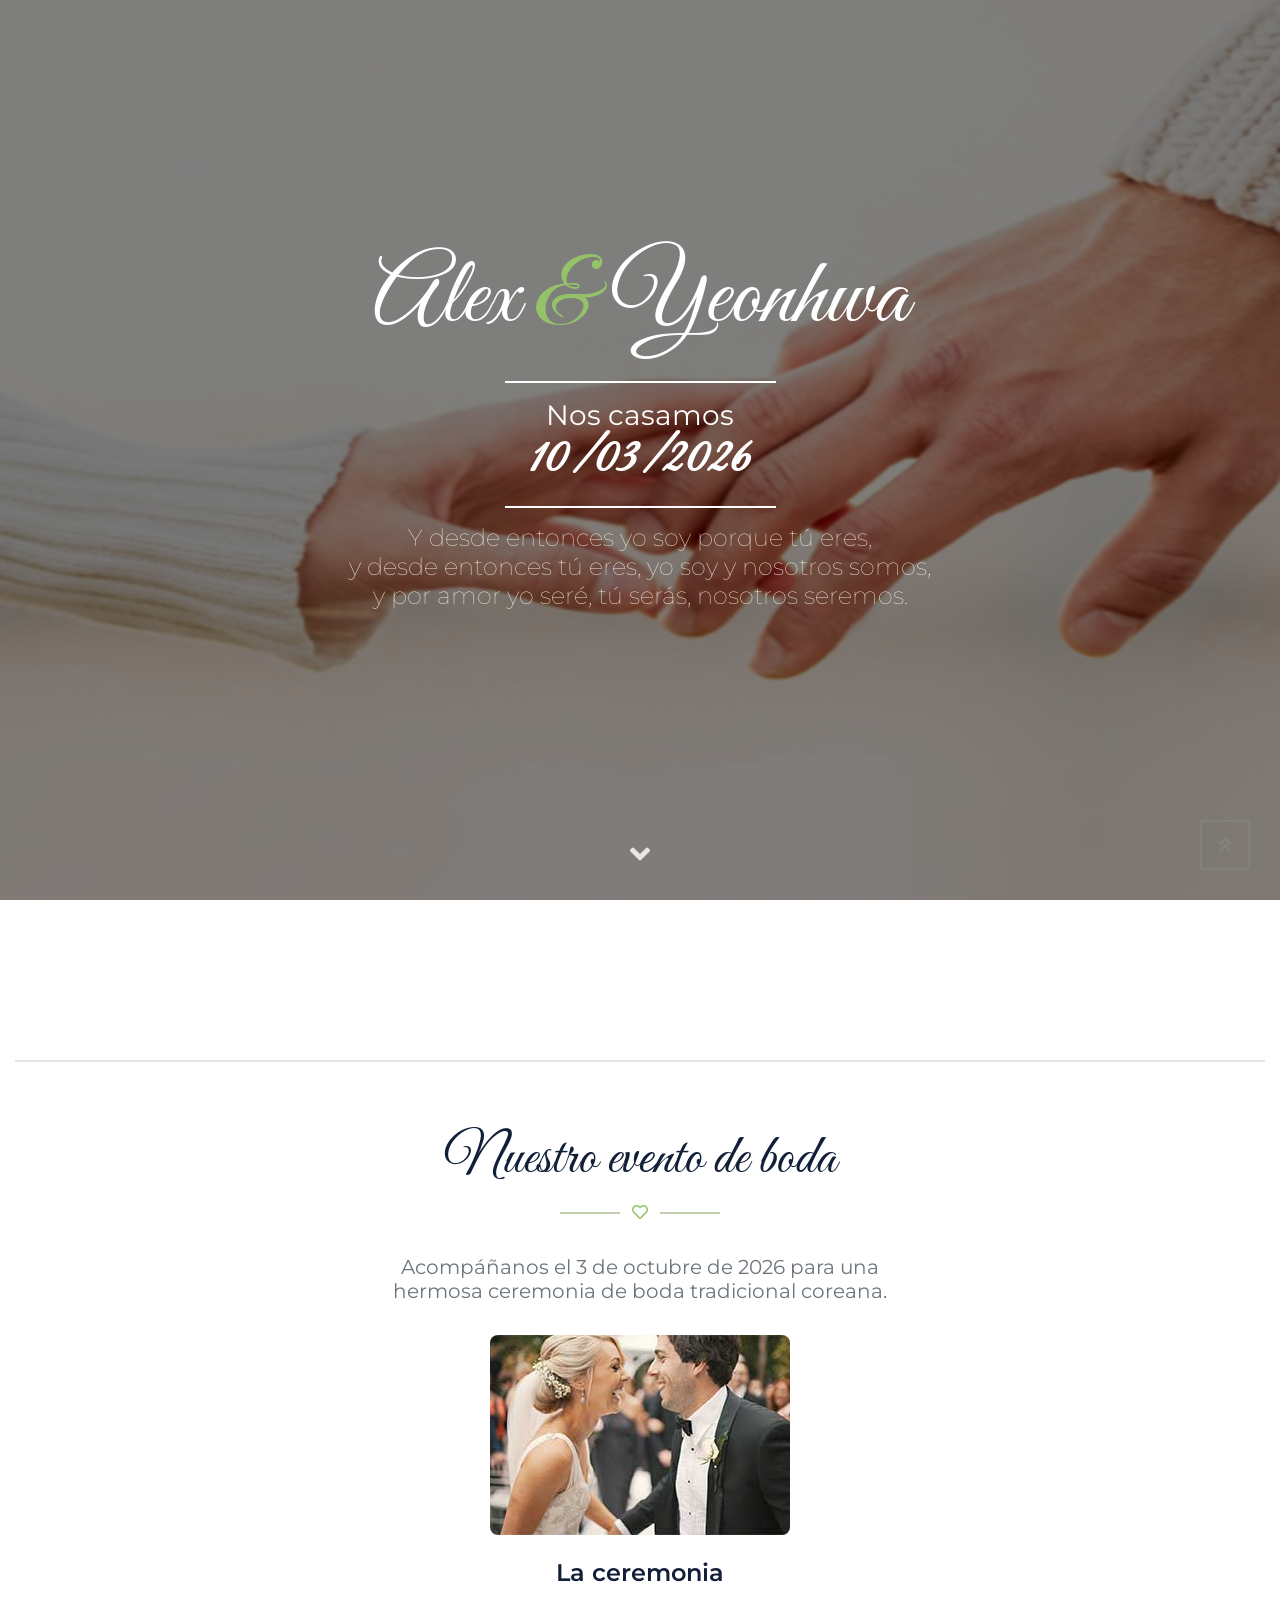
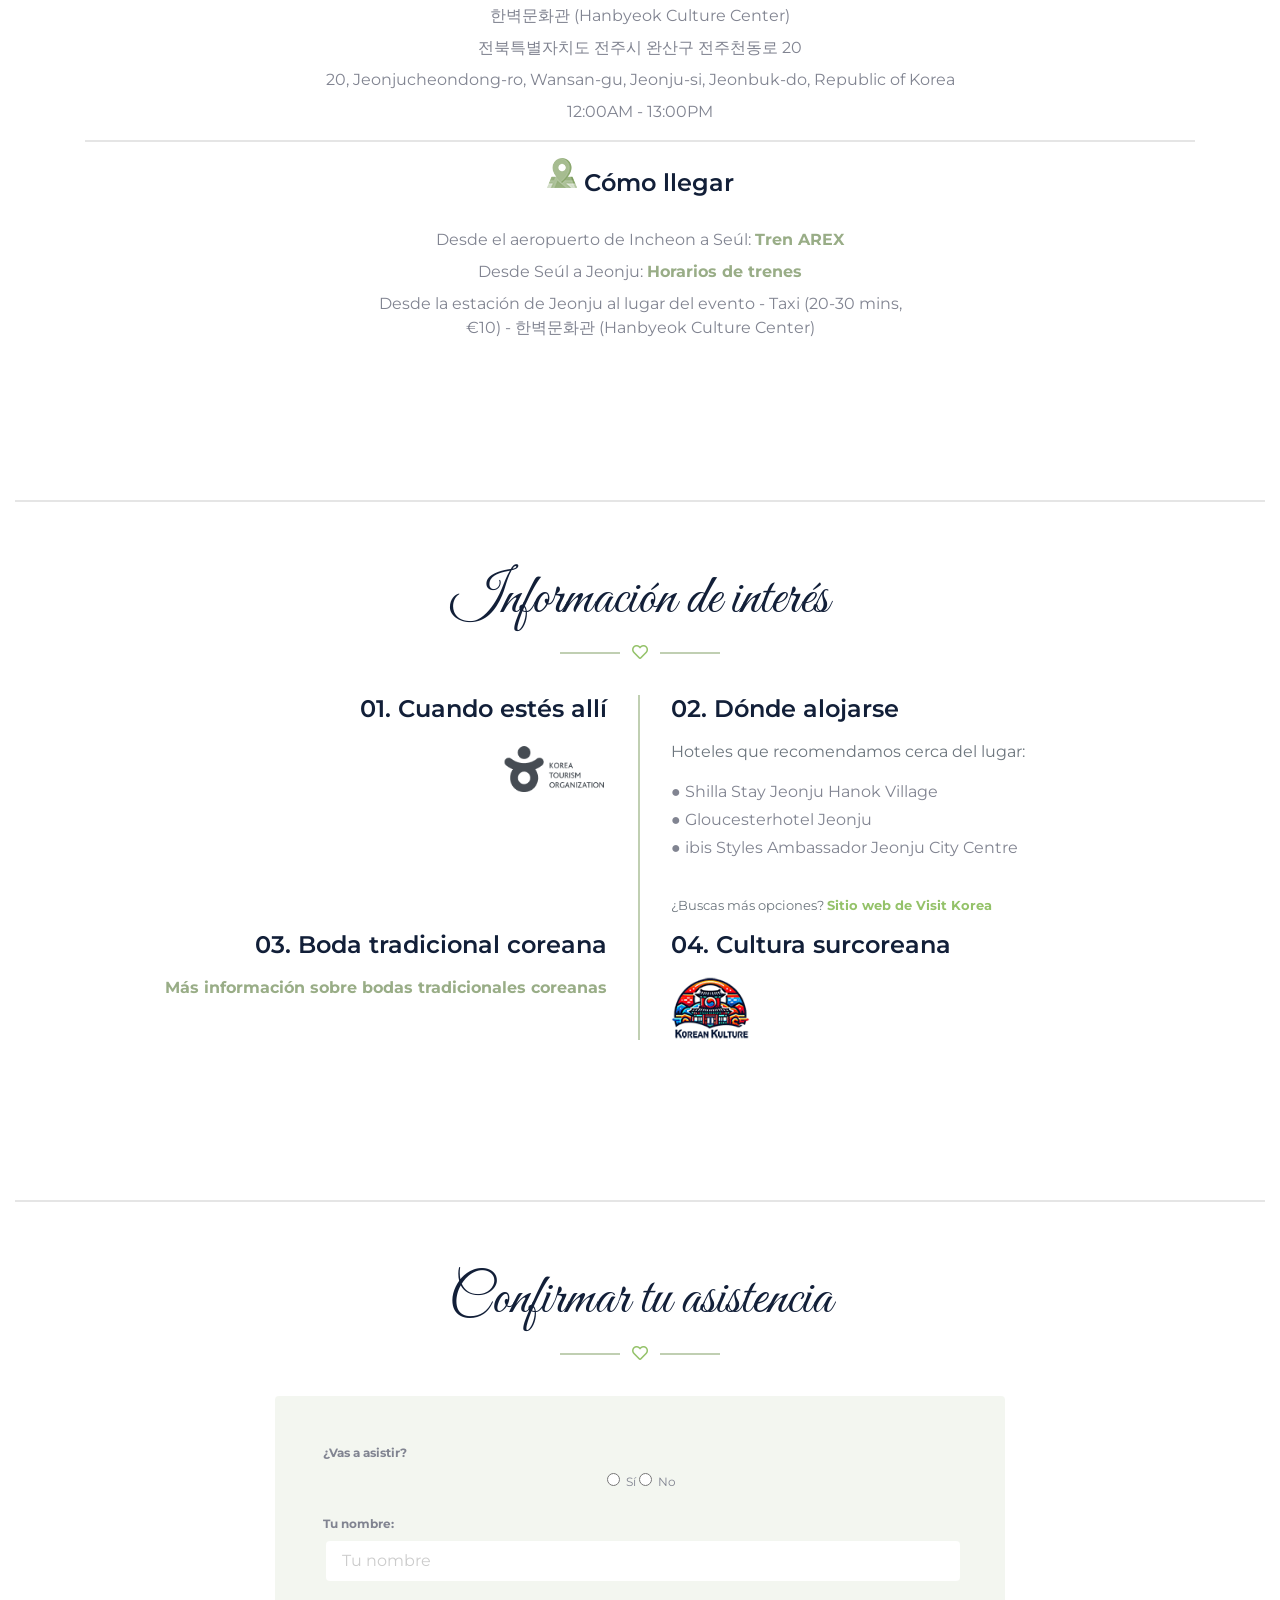
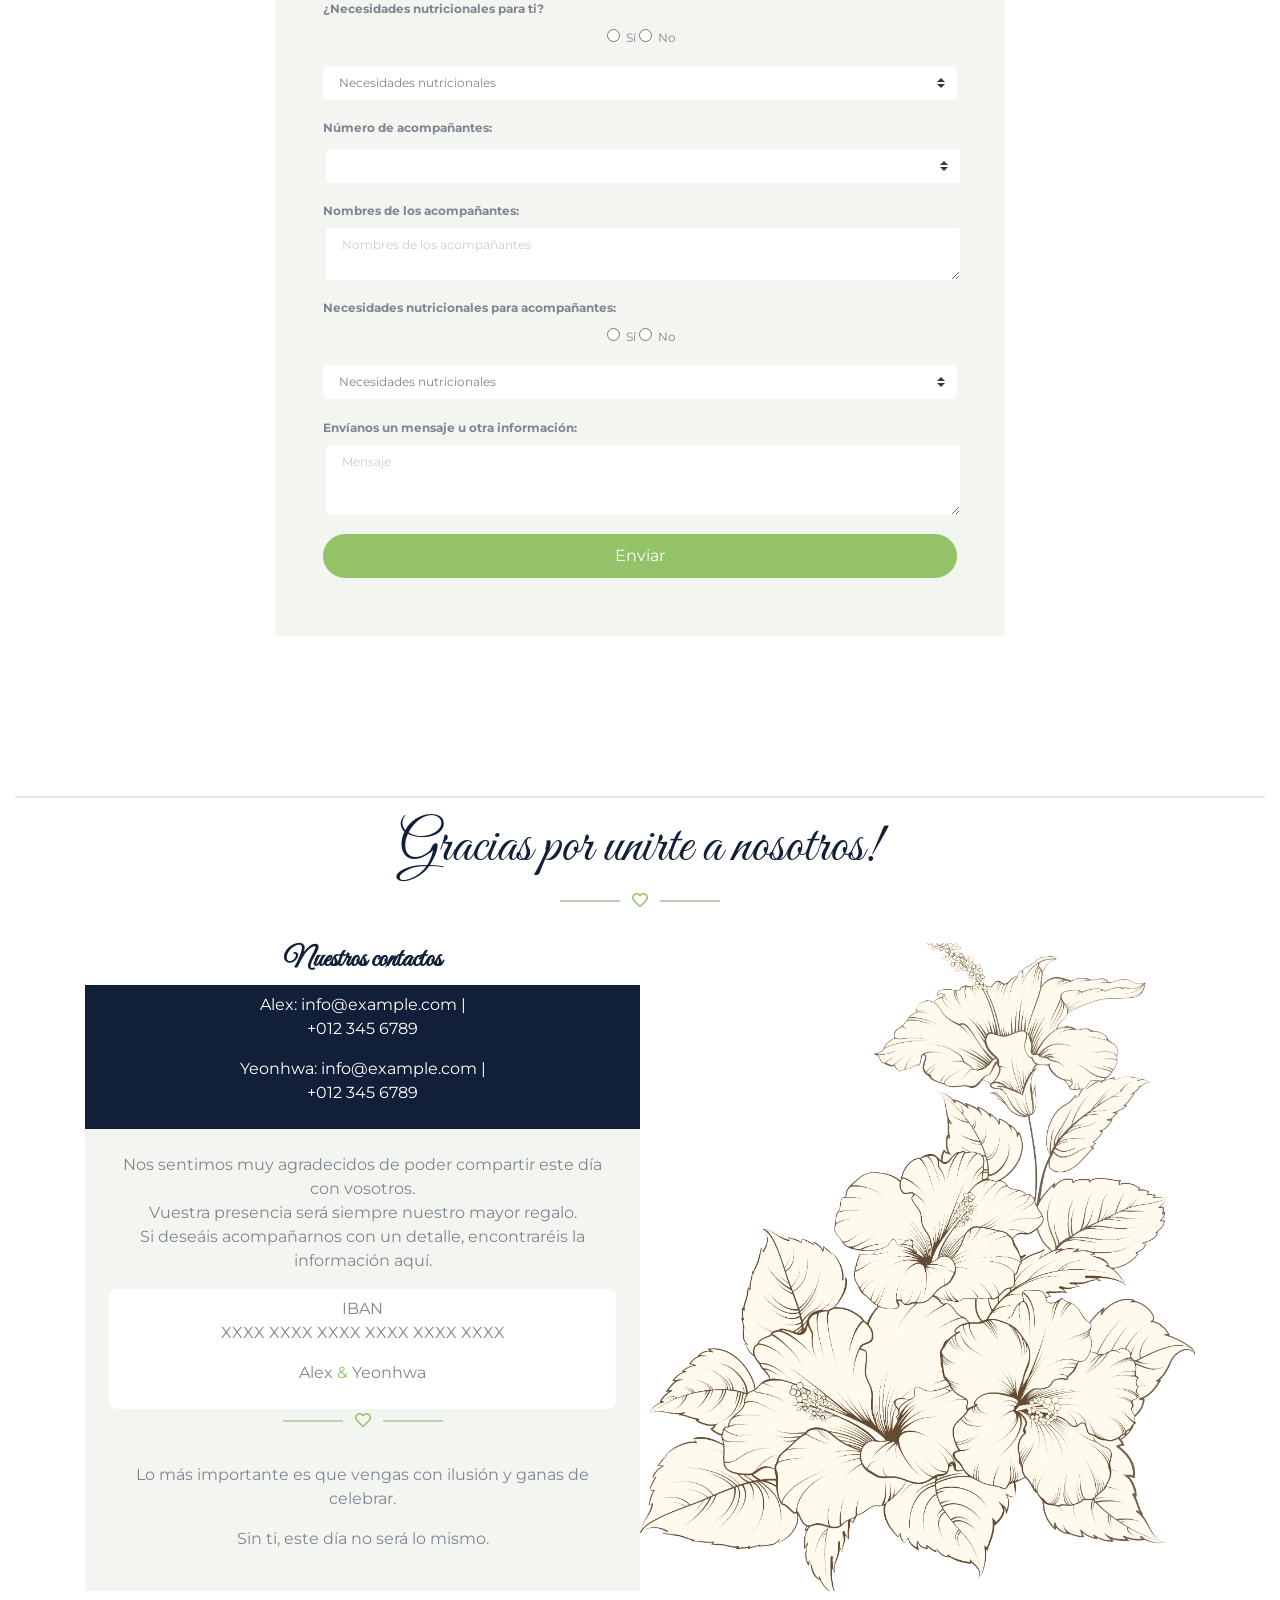
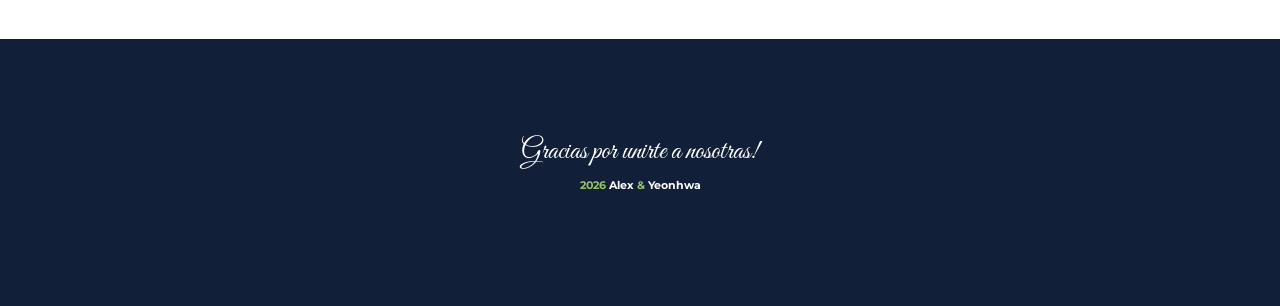
<file: index.html>
<!DOCTYPE html>
<html lang="en">

<head>
	<meta charset="utf-8">
	<title>Alex &#38; Yeonhwa Wedding</title>
	<meta name="viewport" content="width=device-width, initial-scale=1.0">
<!--
	<meta content="Free HTML Templates" name="keywords">
	<meta content="Free HTML Templates" name="description">
-->

	<!-- Favicon -->
	<link href="img/favicon.ico" rel="icon">

	<!-- Google Web Fonts -->
	<link rel="preconnect" href="https://fonts.gstatic.com">
	<link href="https://fonts.googleapis.com/css2?family=Great+Vibes&family=Montserrat:wght@400;600&display=swap" rel="stylesheet">
	<link rel="preconnect" href="https://fonts.gstatic.com" crossorigin>
	<link href="https://fonts.googleapis.com/css2?family=Great+Vibes&family=Roboto:ital,wght@0,100..900;1,100..900&display=swap" rel="stylesheet">
	<!-- Font Awesome -->
	<link href="https://cdnjs.cloudflare.com/ajax/libs/font-awesome/5.10.0/css/all.min.css" rel="stylesheet">

	<!-- Libraries Stylesheet -->
	<link href="lib/owlcarousel/assets/owl.carousel.min.css" rel="stylesheet">
	<link href="lib/lightbox/css/lightbox.min.css" rel="stylesheet">

	<!-- Customized Bootstrap Stylesheet -->
	<link href="css/style.css" rel="stylesheet">
</head>

<body data-spy="scroll" data-target=".navbar" data-offset="51">
	<!-- Navbar Start -->
	<nav class="navbar fixed-top shadow-sm navbar-expand-lg bg-dark navbar-dark py-3 py-lg-0 px-lg-5">
		<a href="index.html" class="navbar-brand d-block d-lg-none">
			<h1 class="font-secondary text-white mb-n2">Alex <span class="text-dark-light-green">&#38;</span> Yeonhwa</h1>
		</a>
		<button type="button" class="navbar-toggler" data-toggle="collapse" data-target="#navbarCollapse">
			<span class="navbar-toggler-icon"></span>
		</button>
		<div class="collapse navbar-collapse justify-content-between" id="navbarCollapse">
			<div class="navbar-nav ml-auto py-0">
				<a href="#home" class="nav-item nav-link active">Inicio</a>
				<a href="#event" class="nav-item nav-link">Event</a>
				<a href="#informa" class="nav-item nav-link">Información</a>

				<!--
				<a href="#story" class="nav-item nav-link">Story</a>
				<a href="#gallery" class="nav-item nav-link">Gallery</a>
-->
			</div>
			<a href="index.html" class="navbar-brand mx-5 d-none d-lg-block">
				<h1 class="font-secondary text-white mb-n2">Alex <span class="text-dark-light-green">&#38;</span> Yeonhwa</h1>
			</a>
			<div class="navbar-nav mr-auto py-0">
				<a href="#rsvp" class="nav-item nav-link">RSVP</a>
				<a href="#contact" class="nav-item nav-link">Contacto</a>

				<a href="../index.html" class="nav-item nav-link"><img src="img/reino-unido.png"></a>
				<a href="v_korean/index.html" class="nav-item nav-link"><img src="img/corea-del-sur.png"></a>
				<a href="#" class="nav-item nav-link"><img src="img/espana.png"></a>

			</div>
		</div>
	</nav>
	<!-- Navbar End -->


	<!-- Carousel Start -->
	<div class="container-fluid p-0 mb-5 pb-5" id="home">
		<div id="">
			<div class="carousel-inner">
				<div class="carousel-item position-relative active" style="height: 100vh; min-height: 400px;">
					<img class="position-absolute w-100 h-100" src="img/carousel-1.jpg" style="object-fit: cover;">
					<div class="carousel-caption d-flex flex-column align-items-center justify-content-center">
						<div class="p-3" style="max-width: 900px;">
							<h1 class="display-1 font-secondary text-white mt-n3 mb-md-4">Alex <span class="text-dark-light-green">&#38;</span> Yeonhwa</h1>
							<div class="d-inline-block border-top border-bottom border-light py-3 px-4">
								<h3 class="font-weight-normal text-white m-0">Nos casamos</h3>
								<h3 class="font-weight-bolder font-secondary text-white m-0" style="font-size: 3rem;letter-spacing: 2px;">10/03/2026</h3>
							</div>
							<div class="d-inline-block  border-light py-3 px-4">
								<h4 class="text-white font-weight-lighter">
									<blockquote class="blockquote-home">Y desde entonces yo soy porque tú eres,<br>y desde entonces tú eres, yo soy y nosotros somos,<br>y por amor yo seré, tú serás, nosotros seremos.</blockquote>
								</h4>
							</div>
						</div>
					</div>
				</div>

			</div>

		</div>
	</div>
	<!-- Carousel End -->


	<!-- About Start -->
	<!-- <div class="container-fluid py-5" id="about"> -->
	<!-- 	<div class="container py-5"> -->
	<!-- 		<div class="section-title position-relative text-center"> -->
	<!-- 			<h1 class="font-secondary display-4">Nuestra historia en una canción</h1> -->
	<!---->
	<!-- 			<!--				<h6 class="text-uppercase text-primary mb-3" style="letter-spacing: 3px;">About</h6>-->
	<!-- 			<i class="far fa-heart text-dark-light-green"></i> -->
	<!-- 		</div> -->
	<!-- 		<div class="row m-0 mb-4 mb-md-0 pb-2 pb-md-0"> -->
	<!-- 			<div class="col-md-6 p-0 text-center text-md-right"> -->
	<!-- 				<div class="h-100 d-flex flex-column justify-content-center bg-secondary_semi p-5"> -->
	<!-- 					<p>Lorem elitr magna stet rebum dolores sed. Est stet labore est lorem lorem at amet sea, eos tempor rebum, labore amet ipsum sea lorem, stet rebum eirmod amet. Kasd clita kasd stet amet est dolor elitr.</p> -->
	<!-- 					<!-- <p><audio controls> -->
	<!-- 					<!-- 		<source src="music/TheGrandJamSweetCaroline2024.mp3" type="audio/mpeg" preload="none"> -->
	<!-- 					<!-- 		Tu navegador no soporta este elemento de audio. -->
	<!-- 					<!-- 	</audio> -->
	<!-- 					<!---->
	<!--      <!--         </p> -->
	<!-- 				</div> -->
	<!-- 			</div> -->
	<!-- 			<div class="col-md-6 p-0" style="min-height: 400px;"> -->
	<!-- 				<img class="position-absolute w-100 h-100" src="img/Mugunghwa_flor.png" style="object-fit: cover;"> -->
	<!-- 			</div> -->
	<!-- 		</div> -->
	<!-- 	</div> -->
	<!-- </div> -->
	<!-- About End -->



	<!-- Gallery Start
	<div class="container-fluid bg-gallery" id="gallery" style="padding: 120px 0; margin: 90px 0;">
		<div class="section-title position-relative text-center" style="margin-bottom: 120px;">
			<h1 class="font-secondary display-4 text-white">Our Photo Gallery</h1>
			<i class="far fa-heart text-dark-light-green"></i>
		</div>
		<div class="owl-carousel gallery-carousel">
			<div class="gallery-item">
				<img class="img-fluid w-100" src="img/gallery-1.jpg" alt="">
				<a href="img/gallery-1.jpg" data-lightbox="gallery">
					<i class="fa fa-2x fa-plus text-white"></i>
				</a>
			</div>
			<div class="gallery-item">
				<img class="img-fluid w-100" src="img/gallery-2.jpg" alt="">
				<a href="img/gallery-2.jpg" data-lightbox="gallery">
					<i class="fa fa-2x fa-plus text-white"></i>
				</a>
			</div>
			<div class="gallery-item">
				<img class="img-fluid w-100" src="img/gallery-3.jpg" alt="">
				<a href="img/gallery-3.jpg" data-lightbox="gallery">
					<i class="fa fa-2x fa-plus text-white"></i>
				</a>
			</div>
			<div class="gallery-item">
				<img class="img-fluid w-100" src="img/gallery-4.jpg" alt="">
				<a href="img/gallery-4.jpg" data-lightbox="gallery">
					<i class="fa fa-2x fa-plus text-white"></i>
				</a>
			</div>
			<div class="gallery-item">
				<img class="img-fluid w-100" src="img/gallery-5.jpg" alt="">
				<a href="img/gallery-5.jpg" data-lightbox="gallery">
					<i class="fa fa-2x fa-plus text-white"></i>
				</a>
			</div>
			<div class="gallery-item">
				<img class="img-fluid w-100" src="img/gallery-6.jpg" alt="">
				<a href="img/gallery-6.jpg" data-lightbox="gallery">
					<i class="fa fa-2x fa-plus text-white"></i>
				</a>
			</div>
		</div>
	</div>
 Gallery End -->


	<!-- Event Start -->
	<div class="container-fluid py-5" id="event">
		<hr>
		<div class="container py-5">
			<div class="section-title position-relative text-center">
				<!--   <h6 class="text-uppercase text-primary mb-3" style="letter-spacing: 3px;">Event</h6> -->
				<h1 class="font-secondary display-4">Nuestro evento de boda</h1>
				<i class="far fa-heart text-dark-light-green"></i>
			</div>
			<div class="row justify-content-center">
				<div class="col-md-6 text-center">
					<h5 class="font-weight-normal text-muted mb-3 pb-3">Acompáñanos el 3 de octubre de 2026 para una hermosa ceremonia de boda tradicional coreana.</h5>
				</div>
			</div>
			<div class="row">
				<div class="col-12">
					<div class="text-center">
						<img class="img-fluid mb-4" src="img/event-1.jpg" alt="" style="max-width:400px; border-radius:.5rem;">
						<h4 class="mb-3">La ceremonia</h4>
						<p class="mb-2">한벽문화관 (Hanbyeok Culture Center)</p>
						<p class="mb-2">전북특별자치도 전주시 완산구 전주천동로 20</p>
						<p class="mb-2">20, Jeonjucheondong-ro, Wansan-gu, Jeonju-si, Jeonbuk-do, Republic of Korea</p>
						<p class="mb-0">12:00AM - 13:00PM</p>
					</div>
				</div>
				<!--
				<div class="col-md-6">
					<div class="text-center text-md-left ml-md-3">
						<img class="img-fluid mb-4" src="img/event-2.jpg" alt="">
						<h4 class="mb-3">El convite</h4>
						<p class="mb-2">한벽문화관 (Hanbyeok Culture Center)</p>
						<p class="mb-2">전북특별자치도 전주시 완산구 전주천동로 20</p>
						<p class="mb-2">20, Jeonjucheondong-ro, Wansan-gu, Jeonju-si, Jeonbuk-do, Republic of Korea</p>
						<p class="mb-0">12:00AM - 13:00PM</p>
					</div>
				</div>
			-->
			</div>
			<hr>
			<div class="row justify-content-center">
				<div class="col-md-6 text-center">
					<h4 class="mb-3"><img class="img-fluid mb-4" src="img/mapa.png" alt=""> Cómo llegar</h4>
					<p class="m-0 mb-2">Desde el aeropuerto de Incheon a Seúl: <a href="https://www.seoul-airport.com/arex.php">Tren AREX</a></p>
					<p class="m-0 mb-2">Desde Seúl a Jeonju: <a href="https://www.koreantrain.com/train-seoul-jeonju">Horarios de trenes</a></p>
					<p class="m-0">Desde la estación de Jeonju al lugar del evento - Taxi (20-30 mins, €10) - 한벽문화관 (Hanbyeok Culture Center)</p>
				</div>
			</div>
		</div>
	</div>
	<!-- Event End -->

	<!-- details and more information Start -->



	<div class="container-fluid py-5" id="informa">
		<hr>
		<div class="container py-5">
			<div class="section-title position-relative text-center">
				<h1 class="font-secondary display-4">Información de interés</h1>
				<i class="far fa-heart text-dark-light-green"></i>
			</div>

			<div class="row">
				<div class="col-md-6 border-right border-primary">
					<div class="text-center text-md-right mr-md-3 mb-4 mb-md-0">
						<h4 class="mb-3">01. Cuando estés allí
						</h4>
						<p><a href="https://spanish.visitkorea.or.kr/svc/main/index.do">
								<img class="imagen-link" style="width:20%; height: auto;" src="img/site_logo_turism_Korea.png"></a>
						</p>
					</div>
				</div>
				<div class="col-md-6">
					<div class="text-center text-md-left ml-md-3">
						<h4 class="mb-3">02. Dónde alojarse</h4>
						<p class="m-0 text-muted mb-3">Hoteles que recomendamos cerca del lugar:</p>
						<ul class="list-unstyled d-inline-block text-left">
							<li class="mb-1">&#9679; Shilla Stay Jeonju Hanok Village</li>
							<li class="mb-1">&#9679; Gloucesterhotel Jeonju</li>
							<li class="mb-1">&#9679; ibis Styles Ambassador Jeonju City Centre</li>
						</ul>
						<p class="mt-3 small text-muted">¿Buscas más opciones? <a href="https://english.visitkorea.or.kr/svc/contents/contentsView.do?vcontsId=140676" class="text-dark-light-green">Sitio web de Visit Korea</a></p>
					</div>
				</div>
			</div>
			<div class="row">
				<div class="col-md-6 border-right border-primary">
					<div class="text-center text-md-right mr-md-3 mb-4 mb-md-0">
						<h4 class="mb-3">03. Boda tradicional coreana
						</h4>
						<p><a href="https://www.brides.com/traditional-korean-wedding-5087200">Más información sobre bodas tradicionales coreanas</a></p>
					</div>
				</div>
				<div class="col-md-6">
					<div class="text-center text-md-left ml-md-3">
						<h4 class="mb-3">04. Cultura surcoreana</h4>
						<p class="m-0"><a href="https://koreankulture.com/en/korean-culture/"><img class="imagen-link" style="width:15%; height: auto;" src="img/Korean-Kulture.png"></a>
						</p>
					</div>
				</div>
			</div>
		</div>
	</div>
	<!-- Information End -->


	<!-- RSVP Start -->
	<div class="container-fluid py-5" id="rsvp">
		<hr>
		<div class="container py-5">
			<div class="section-title position-relative text-center">
				<h1 class="font-secondary display-4">Confirmar tu asistencia</h1>
				<i class="far fa-heart text-dark-light-green"></i>
			</div>
			<div class="row justify-content-center">
				<div class="col-lg-8">
					<div class="d-flex flex-column justify-content-center bg-secondary_semi p-4 p-md-5 rounded">

						<form id="contactoForm">
							<div class="form-row mb-3">
								<div class="col-12">
									<p class="mb-2 font-weight-bold">¿Vas a asistir?</p>
									<div class="d-flex justify-content-center gap-4">
										<label class="radio-option"><input type="radio" name="attend" value="yes" required> Sí</label>
										<label class="radio-option"><input type="radio" name="attend" value="no" required> No</label>
									</div>
								</div>
							</div>
							<div class="form-row mb-3">
								<div class="col-12">
									<label for="name" class="font-weight-bold d-block mb-2">Tu nombre:</label>
									<input id="name" name="name" type="text" class="form-control bg-white border-0 rounded px-3 py-2 w-100" placeholder="Tu nombre" />
								</div>
							</div>
							<div class="form-row mb-3">
								<div class="col-12">
									<p class="mb-2 font-weight-bold">¿Necesidades nutricionales para ti?</p>
									<div class="d-flex flex-column align-items-center">
										<div class="d-flex justify-content-center gap-4 mb-2">
											<label class="radio-option"><input type="radio" name="nutrineedguest" value="yes" required> Sí</label>
											<label class="radio-option"><input type="radio" name="nutrineedguest" value="no" required> No</label>
										</div>
										<select name="nutritionalguest" class="form-control border-0 rounded px-3 py-2 w-100 custom-select">
											<option value="nutritionalguest" disabled selected>Necesidades nutricionales</option>
											<option value="Celiac">Celíaco/a</option>
											<option value="Egg Intolerant">Intolerante al huevo</option>
											<option value="Lactose Intolerant">Intolerante a la lactosa</option>
											<option value="Nut Intolerant">Intolerante a los frutos secos</option>
											<option value="Vegan">Vegano/a</option>
											<option value="Vegetarian">Vegetariano/a</option>
										</select>
									</div>
								</div>
							</div>
							<div class="form-row mb-3">
								<div class="col-12">
									<label for="ncompanions" class="font-weight-bold d-block mb-2">Número de acompañantes:</label>
									<select name="ncompanions" id="ncompanions" class="form-control border-0 rounded px-3 py-2 w-100 custom-select">
										<option value="0"> </option>
										<option value="1">1</option>
										<option value="2">2</option>
										<option value="3">3</option>
										<option value="4">4</option>
									</select>
								</div>
							</div>
							<div class="form-row mb-3">
								<div class="col-12">
									<label for="companionsname" class="font-weight-bold d-block mb-2">Nombres de los acompañantes:</label>
									<textarea id="companionsname" name="companionsname" type="text" class="form-control border-0 rounded px-3 py-2 w-100" rows="2" placeholder="Nombres de los acompañantes"></textarea>
								</div>
							</div>
							<div class="form-row mb-3">
								<div class="col-12">
									<p class="mb-2 font-weight-bold">Necesidades nutricionales para acompañantes:</p>
									<div class="d-flex flex-column align-items-center">
										<div class="d-flex justify-content-center gap-4 mb-2">
											<label class="radio-option"><input type="radio" name="nutrineedcompanion" value="yes" required> Sí</label>
											<label class="radio-option"><input type="radio" name="nutrineedcompanion" value="no" required> No</label>
										</div>
										<select name="nutricompanion" class="form-control border-0 rounded px-3 py-2 w-100 custom-select">
											<option value="Nutritional needs" disabled selected>Necesidades nutricionales</option>
											<option value="Celiac">Celíaco/a</option>
											<option value="Egg Intolerant">Intolerante al huevo</option>
											<option value="Lactose Intolerant">Intolerante a la lactosa</option>
											<option value="Nut Intolerant">Intolerante a los frutos secos</option>
											<option value="Vegan">Vegano/a</option>
											<option value="Vegetarian">Vegetariano/a</option>
										</select>
									</div>
								</div>
							</div>
							<div class="form-row mb-3">
								<div class="col-12">
									<label class="font-weight-bold d-block mb-2">Envíanos un mensaje u otra información:</label>
									<textarea name="message" class="form-control border-0 rounded px-3 py-2 w-100" rows="3" placeholder="Mensaje"></textarea>
								</div>
							</div>
							<div class="text-center">
								<button id="btnEnviar" class="btn btn-primary font-weight-normal py-3 px-5 rounded-pill" type="submit">Enviar</button>
							</div>
							<div id="respuesta" style="margin-top: 10px;" class="text-center"></div>
						</form>
					</div>
				</div>
			</div>
		</div>
	</div>

	<!-- regalos -->
	<div class="container-fluid py-5" id="contact">
		<hr>
		<div class="container py-7">
			<div class="section-title position-relative text-center">
				<h1 class="font-secondary display-4">Gracias por unirte a nosotros!</h1>
				<i class="far fa-heart text-dark-light-green"></i>
			</div>
			<div class="row m-0 mb-4 mb-md-0 pb-2 pb-md-0">
				<div class="col-md-6 p-0 text-center" class="container-fluid text-white py-5">
					<h3 class="font-secondary">Nuestros contactos</h3>
					<div class="bg-dark text-white py-2">
						<p href="#">Alex: info@example.com |<br>+012 345 6789</p>
						<p href="#">Yeonhwa: info@example.com |<br>+012 345 6789</p>
					</div>
					<div class="d-flex flex-column justify-content-center bg-secondary_semi p-4">
						<p>Nos sentimos muy agradecidos de poder compartir este día con vosotros.<br>Vuestra presencia será siempre nuestro mayor regalo.<br>Si deseáis acompañarnos con un detalle, encontraréis la información aquí.
						</p>

						<div class="bg-white iban">
							<p class="font-monospace">IBAN<br>XXXX XXXX XXXX XXXX XXXX XXXX</p>
							<p>Alex <span class="text-dark-light-green ">&#38;</span> Yeonhwa</p>
						</div>
						<div>
							<div class="section-title position-relative"> <i class="far fa-heart text-dark-light-green"></i>
							</div>
							<p>Lo más importante es que vengas con ilusión y ganas de celebrar.</p>
							<p>Sin ti, este día no será lo mismo.</p>
						</div>
					</div>
				</div>
				<div class="col-md-6 p-0" style="min-height: 400px;">
					<img class="position-absolute w-100 h-100" src="img/1402_crema.png" style="object-fit: cover;">
				</div>
			</div>
		</div>

	</div>


	<!-- regalos end -->

	<!-- Footer Start -->
	<footer class="footer-company-name">
		<div class="container-fluid bg-dark text-white py-5">
			<div class="container text-center py-5">
				<h3 class="font-secondary font-weight-light text-white mb-n2">Gracias por unirte a nosotras! </h3><br>
				<p class="font-weight-bolder font-monospace"><span class="text-dark-light-green">2026</span> Alex <span class="text-dark-light-green">&#38;</span> Yeonhwa</p>
				<!-- <div class="d-flex justify-content-center mb-4">
                <a class="btn btn-lg btn-outline-light btn-lg-square mr-2" href="#"><i class="fab fa-twitter"></i></a>
                <a class="btn btn-lg btn-outline-light btn-lg-square mr-2" href="#"><i class="fab fa-facebook-f"></i></a>
                <a class="btn btn-lg btn-outline-light btn-lg-square mr-2" href="#"><i class="fab fa-linkedin-in"></i></a>
                <a class="btn btn-lg btn-outline-light btn-lg-square" href="#"><i class="fab fa-instagram"></i></a>
            </div -->
				<!--
			<div class="d-flex justify-content-center py-2">
				<p class="text-white" href="#">info@example.com</p>
				<span class="px-3">|</span>
				<p class="text-white" href="#">+012 345 6789</p>
			</div>
-->

				<!--				<p>All Rights Reserved &#45; &copy; 2026 </p>-->
			</div>
		</div>
	</footer>
	<!-- Footer End -->


	<!-- Scroll to Bottom -->
	<i class="fa fa-2x fa-angle-down text-white scroll-to-bottom"></i>

	<!-- Back to Top -->
	<a href="#" class="btn btn-lg btn-outline-primary btn-lg-square back-to-top"><i class="fa fa-angle-double-up"></i></a>


	<!-- JavaScript Libraries -->
	<script src="https://code.jquery.com/jquery-3.4.1.min.js"></script>
	<script src="https://stackpath.bootstrapcdn.com/bootstrap/4.4.1/js/bootstrap.bundle.min.js"></script>
	<script src="lib/easing/easing.min.js"></script>
	<script src="lib/waypoints/waypoints.min.js"></script>
	<script src="lib/owlcarousel/owl.carousel.min.js"></script>
	<script src="lib/isotope/isotope.pkgd.min.js"></script>
	<script src="lib/lightbox/js/lightbox.min.js"></script>

	<!-- Template Javascript -->
	<script src="js/main.js"></script>


	<script>
		const formulario = document.getElementById('contactoForm');
		const respuestaVisual = document.getElementById('respuesta');
		const boton = document.getElementById('btnEnviar');

		formulario.addEventListener('submit', function(e) {
			e.preventDefault(); // Evita que la página se recargue

			boton.disabled = true;
			boton.innerText = "Enviando...";
			respuestaVisual.innerText = "Procesando tu mensaje...";

			// Creamos los datos para enviar
			const datos = new FormData(formulario);
			const url = 'https://script.google.com/macros/s/AKfycbwK4TyFvcQsBrlS-TJcxygdI5Q34UQXsyZIO8IEEPTDbDvqiJaVRNr7rJMWVWj1KH8uuQ/exec'; // <--- PEGA LA URL AQUÍ PARA EJECUTAR EL SCRIPT Y ENVIAR DATOS

			fetch(url, {
					method: 'POST',
					body: datos,
					mode: 'no-cors' // Importante para evitar bloqueos de Google
				})
				.then(() => {
					// Con 'no-cors' no podemos leer la respuesta del servidor, 
					// así que asumimos éxito si la petición se completa.
					respuestaVisual.style.color = "green";
					respuestaVisual.innerText = "¡Mensaje enviado con éxito!";
					formulario.reset(); // Limpia los campos
				})
				.catch(error => {
					respuestaVisual.style.color = "red";
					respuestaVisual.innerText = "Error al enviar: " + error.message;
				})
				.finally(() => {
					boton.disabled = false;
					boton.innerText = "Enviar Mensaje";
				});
		});

	</script>

</body>

</html>
</file>
<file: css/style.css>
/******* Bootstrap Theming ********/
/*!
 * Bootstrap v4.5.3 (https://getbootstrap.com/)
 * Copyright 2011-2020 The Bootstrap Authors
 * Copyright 2011-2020 Twitter, Inc.
 * Licensed under MIT (https://github.com/twbs/bootstrap/blob/main/LICENSE)
 */

/* 
naranja anterior: #E47A2E;
naranja claro: #ffdbbb;
*/
/* 
verde claro: #c0cfb2;
verde oscuro: #99ad87;
*/

:root {
	--blue: #007bff;
	--indigo: #6610f2;
	--purple: #6f42c1;
	--pink: #e83e8c;
	--red: #dc3545;
	--orange: #fd7e14;
	--yellow: #ffc107;
	--green: #28a745;
	--teal: #20c997;
	--cyan: #17a2b8;
	--white: #fff;
	--gray: #6c757d;
	--gray-dark: #343a40;
	--primary: #ffdbbb;
	--secondary: #EDF5F7;
	--success: #28a745;
	--info: #17a2b8;
	--warning: #ffc107;
	--danger: #dc3545;
	--light: #FFFFFF;
	--dark: #121F38;
	--breakpoint-xs: 0;
	--breakpoint-sm: 576px;
	--breakpoint-md: 768px;
	--breakpoint-lg: 992px;
	--breakpoint-xl: 1200px;
	--font-family-sans-serif: "Montserrat", sans-serif;
	--font-family-monospace: SFMono-Regular, Menlo, Monaco, Consolas, "Liberation Mono", "Courier New", monospace;
}

*,
*::before,
*::after {
	box-sizing: border-box;
}

.great-vibes-regular {
	font-family: "Great Vibes", cursive;
	font-weight: 400;
	font-style: normal;
}

html {
	font-family: sans-serif;
	line-height: 1.15;
	-webkit-text-size-adjust: 100%;
	-webkit-tap-highlight-color: rgba(0, 0, 0, 0);
}

article,
aside,
figcaption,
figure,
footer,
header,
hgroup,
main,
nav,
section {
	display: block;
}

body {
	margin: 0;
	font-family: "Montserrat", sans-serif;
	font-size: 1rem;
	font-weight: 400;
	line-height: 1.5;
	color: #818491;
	text-align: left;
	background-color: #FFFFFF;
}

[tabindex="-1"]:focus:not(:focus-visible) {
	outline: 0 !important;
}

hr {
	box-sizing: content-box;
	height: 0;
	overflow: visible;
}

h1,
h2,
h3,
h4,
h5,
h6 {
	margin-top: 0;
	margin-bottom: 0.5rem;
}

p {
	margin-top: 0;
	margin-bottom: 1rem;
}

abbr[title],
abbr[data-original-title] {
	text-decoration: underline;
	text-decoration: underline dotted;
	cursor: help;
	border-bottom: 0;
	text-decoration-skip-ink: none;
}

address {
	margin-bottom: 1rem;
	font-style: normal;
	line-height: inherit;
}

ol,
ul,
dl {
	margin-top: 0;
	margin-bottom: 1rem;
}

ol ol,
ul ul,
ol ul,
ul ol {
	margin-bottom: 0;
}

dt {
	font-weight: 700;
}

dd {
	margin-bottom: .5rem;
	margin-left: 0;
}

blockquote {
	margin: 0 0 1rem;
}

b,
strong {
	font-weight: bolder;
}

small {
	font-size: 80%;
}

sub,
sup {
	position: relative;
	font-size: 75%;
	line-height: 0;
	vertical-align: baseline;
}

sub {
	bottom: -.25em;
}

sup {
	top: -.5em;
}

a {
	color: #99AD87;
	font-weight: bold;
	text-decoration: none;
	background-color: transparent;
}

a:hover {
	color: #C0CFB2;
	text-decoration: underline;
	text-shadow: .5px .5px .5px #99AD87;
	text-decoration: none;
}

a:not([href]):not([class]) {
	color: inherit;
	text-decoration: none;
}

a:not([href]):not([class]):hover {
	color: inherit;
	text-decoration: none;
}

.imagen-link {
	transition: transform 0.3s ease, opacity 0.3s ease;
	/* Suaviza el efecto */
}

a:hover .imagen-link {
	transform: scale(1.1);
	/* Zoom al pasar el mouse */
	opacity: 0.8;
	color: orange;
	/* Ligera transparencia */
	/* Puedes añadir bordes o sombras: box-shadow: 0 4px 8px rgba(0,0,0,0.2); */
}

pre,
code,
kbd,
samp {
	font-family: SFMono-Regular, Menlo, Monaco, Consolas, "Liberation Mono", "Courier New", monospace;
	font-size: 1em;
}

pre {
	margin-top: 0;
	margin-bottom: 1rem;
	overflow: auto;
	-ms-overflow-style: scrollbar;
}

figure {
	margin: 0 0 1rem;
}

img {
	vertical-align: middle;
	border-style: none;
}

svg {
	overflow: hidden;
	vertical-align: middle;
}

table {
	border-collapse: collapse;
}

caption {
	padding-top: 0.75rem;
	padding-bottom: 0.75rem;
	color: #6c757d;
	text-align: left;
	caption-side: bottom;
}

th {
	text-align: inherit;
	text-align: -webkit-match-parent;
}

label {
	display: inline-block;
	margin-bottom: 0.5rem;
	width: 100%;
	text-align: left;
	/*	border: 1px solid blue*/
}

button {
	border-radius: 1em;
}

button:focus {
	outline: 1px dotted;
	outline: 5px auto -webkit-focus-ring-color;
}

input,
button,
select,
optgroup,
textarea {
	margin: .2rem;
	font-family: inherit;
	font-size: 1rem;
	line-height: inherit;
}

button,
input {
	overflow: visible;
}

button,
select {
	text-transform: none;
}

[role="button"] {
	cursor: pointer;
}

select {
	word-wrap: normal;
}

button,
[type="button"],
[type="reset"],
[type="submit"] {
	-webkit-appearance: button;
}

button:not(:disabled),
[type="button"]:not(:disabled),
[type="reset"]:not(:disabled),
[type="submit"]:not(:disabled) {
	cursor: pointer;
}

button::-moz-focus-inner,
[type="button"]::-moz-focus-inner,
[type="reset"]::-moz-focus-inner,
[type="submit"]::-moz-focus-inner {
	padding: 0;
	border-style: none;
}

input[type="radio"],
input[type="checkbox"] {
	box-sizing: border-box;
	padding: 0;
}

.radio-option {
	width: auto;
	box-sizing: border-box;
	padding: 0rem;
}

fieldset {
	min-width: 0;
	padding: 0;
	margin: 0;
	border: 0;
	background-color: #c0CFB2;
}

#contactoForm fieldset {
	background-color: rgba(192, 207, 178, 0.2);
	/*	border: 1px solid blue;*/
}


#contactoForm textarea {
	font-size: inherit;
	color: inherit;
}

#contactoForm select {
	font-size: inherit;
	color: inherit;
}

legend {
	display: block;
	width: auto;
	/*	max-width: 100%;*/
	padding: 0;
	margin-bottom: .5rem;
	font-size: 1rem;
	line-height: inherit;
	color: inherit;
	white-space: normal;

}

legend {}

@media (max-width: 1200px) {
	legend {
		font-size: calc(1.275rem + 0.3vw);
	}
}

progress {
	vertical-align: baseline;
}

[type="number"]::-webkit-inner-spin-button,
[type="number"]::-webkit-outer-spin-button {
	height: auto;
}

[type="search"] {
	outline-offset: -2px;
	-webkit-appearance: none;
}

[type="search"]::-webkit-search-decoration {
	-webkit-appearance: none;
}

::-webkit-file-upload-button {
	font: inherit;
	-webkit-appearance: button;
}

output {
	display: inline-block;
}

summary {
	display: list-item;
	cursor: pointer;
}

template {
	display: none;
}

[hidden] {
	display: none !important;
}

h1,
h2,
h3,
h4,
h5,
h6,
.h1,
.h2,
.h3,
.h4,
.h5,
.h6 {
	margin-bottom: 0.5rem;
	font-weight: 600;
	line-height: 1.2;
	color: #121F38;
}

h1,
.h1 {
	font-size: 2.5rem;
}

@media (max-width: 1200px) {

	h1,
	.h1 {
		font-size: calc(1.375rem + 1.5vw);
	}
}

h2,
.h2 {
	font-size: 2rem;
}

@media (max-width: 1200px) {

	h2,
	.h2 {
		font-size: calc(1.325rem + 0.9vw);
	}
}

h3,
.h3 {
	font-size: 1.75rem;
}

@media (max-width: 1200px) {

	h3,
	.h3 {
		font-size: calc(1.3rem + 0.6vw);
	}
}

h4,
.h4 {
	font-size: 1.5rem;
}

@media (max-width: 1200px) {

	h4,
	.h4 {
		font-size: calc(1.275rem + 0.3vw);
	}
}

h5,
.h5 {
	font-size: 1.25rem;
}

h6,
.h6 {
	font-size: 1rem;
}

.lead {
	font-size: 1.25rem;
	font-weight: 300;
}

.display-1 {
	font-size: 6rem;
	font-weight: 300;
	line-height: 1.2;
}

@media (max-width: 1200px) {
	.display-1 {
		font-size: calc(1.725rem + 5.7vw);
	}
}

.display-2 {
	font-size: 5.5rem;
	font-weight: 300;
	line-height: 1.2;
}

@media (max-width: 1200px) {
	.display-2 {
		font-size: calc(1.675rem + 5.1vw);
	}
}

.display-3 {
	font-size: 4.5rem;
	font-weight: 300;
	line-height: 1.2;
}

@media (max-width: 1200px) {
	.display-3 {
		font-size: calc(1.575rem + 3.9vw);
	}
}

.display-4 {
	font-size: 3.5rem;
	font-weight: 300;
	line-height: 1.2;
}

@media (max-width: 1200px) {
	.display-4 {
		font-size: calc(1.475rem + 2.7vw);
	}
}

hr {
	margin-top: 1rem;
	margin-bottom: 1rem;
	border: 0;
	border-top: 2px solid rgba(0, 0, 0, 0.1);
}

small,
.small {
	font-size: 80%;
	font-weight: 400;
}

mark,
.mark {
	padding: 0.2em;
	background-color: #fcf8e3;
}

.list-unstyled {
	padding-left: 0;
	list-style: none;
}

.list-inline {
	padding-left: 0;
	list-style: none;
}

.list-inline-item {
	display: inline-block;
}

.list-inline-item:not(:last-child) {
	margin-right: 0.5rem;
}

.initialism {
	font-size: 90%;
	text-transform: uppercase;
}

.blockquote {
	margin-bottom: 1rem;
	font-size: 1.25rem;
}

.blockquote-home {
	display: block;
	font-size: 100%;
	color: #fff8e7;
}

.iban {
	padding: .5em;
	border-radius: .5rem;

}

.blockquote-footer {
	display: block;
	font-size: 80%;
	color: #6c757d;
}

.blockquote-footer::before {
	content: "\2014\00A0";
}

.footer-company-name {
	font-size: 70%;
	margin: 0px;
	padding: 0px;
	/*	border: 1px solid blue;*/
}

.img-fluid {
	max-width: 100%;
	height: auto;
}

.img-thumbnail {
	padding: 0.25rem;
	background-color: #FFFFFF;
	border: 2px solid #dee2e6;
	max-width: 100%;
	height: auto;
}

.figure {
	display: inline-block;
}

.figure-img {
	margin-bottom: 0.5rem;
	line-height: 1;
}

.figure-caption {
	font-size: 90%;
	color: #6c757d;
}

code {
	font-size: 87.5%;
	color: #e83e8c;
	word-wrap: break-word;
}

a > code {
	color: inherit;
}

kbd {
	padding: 0.2rem 0.4rem;
	font-size: 87.5%;
	color: #fff;
	background-color: #212529;
}

kbd kbd {
	padding: 0;
	font-size: 100%;
	font-weight: 700;
}

pre {
	display: block;
	font-size: 87.5%;
	color: #212529;
}

pre code {
	font-size: inherit;
	color: inherit;
	word-break: normal;
}

.pre-scrollable {
	max-height: 340px;
	overflow-y: scroll;
}

.container,
.container-fluid,
.container-sm,
.container-md,
.container-lg,
.container-xl {
	width: 100%;
	padding-right: 15px;
	padding-left: 15px;
	margin-right: auto;
	margin-left: auto;
}

@media (min-width: 576px) {

	.container,
	.container-sm {
		max-width: 540px;
	}
}

@media (min-width: 768px) {

	.container,
	.container-sm,
	.container-md {
		max-width: 720px;
	}
}

@media (min-width: 992px) {

	.container,
	.container-sm,
	.container-md,
	.container-lg {
		max-width: 960px;
	}
}

@media (min-width: 1200px) {

	.container,
	.container-sm,
	.container-md,
	.container-lg,
	.container-xl {
		max-width: 1140px;
	}
}

.row {
	display: flex;
	flex-wrap: wrap;
	margin-right: -15px;
	margin-left: -15px;
}

.no-gutters {
	margin-right: 0;
	margin-left: 0;
}

.no-gutters > .col,
.no-gutters > [class*="col-"] {
	padding-right: 0;
	padding-left: 0;
}

.col-1,
.col-2,
.col-3,
.col-4,
.col-5,
.col-6,
.col-7,
.col-8,
.col-9,
.col-10,
.col-11,
.col-12,
.col,
.col-auto,
.col-sm-1,
.col-sm-2,
.col-sm-3,
.col-sm-4,
.col-sm-5,
.col-sm-6,
.col-sm-7,
.col-sm-8,
.col-sm-9,
.col-sm-10,
.col-sm-11,
.col-sm-12,
.col-sm,
.col-sm-auto,
.col-md-1,
.col-md-2,
.col-md-3,
.col-md-4,
.col-md-5,
.col-md-6,
.col-md-7,
.col-md-8,
.col-md-9,
.col-md-10,
.col-md-11,
.col-md-12,
.col-md,
.col-md-auto,
.col-lg-1,
.col-lg-2,
.col-lg-3,
.col-lg-4,
.col-lg-5,
.col-lg-6,
.col-lg-7,
.col-lg-8,
.col-lg-9,
.col-lg-10,
.col-lg-11,
.col-lg-12,
.col-lg,
.col-lg-auto,
.col-xl-1,
.col-xl-2,
.col-xl-3,
.col-xl-4,
.col-xl-5,
.col-xl-6,
.col-xl-7,
.col-xl-8,
.col-xl-9,
.col-xl-10,
.col-xl-11,
.col-xl-12,
.col-xl,
.col-xl-auto {
	position: relative;
	width: 100%;
	padding-right: 15px;
	padding-left: 15px;
}

.col {
	flex-basis: 0;
	flex-grow: 1;
	max-width: 100%;
}

.row-cols-1 > * {
	flex: 0 0 100%;
	max-width: 100%;
}

.row-cols-2 > * {
	flex: 0 0 50%;
	max-width: 50%;
}

.row-cols-3 > * {
	flex: 0 0 33.33333%;
	max-width: 33.33333%;
}

.row-cols-4 > * {
	flex: 0 0 25%;
	max-width: 25%;
}

.row-cols-5 > * {
	flex: 0 0 20%;
	max-width: 20%;
}

.row-cols-6 > * {
	flex: 0 0 16.66667%;
	max-width: 16.66667%;
}

.col-auto {
	flex: 0 0 auto;
	width: auto;
	max-width: 100%;
}

.col-1 {
	flex: 0 0 8.33333%;
	max-width: 8.33333%;
}

.col-2 {
	flex: 0 0 16.66667%;
	max-width: 16.66667%;
}

.col-3 {
	flex: 0 0 25%;
	max-width: 25%;
}

.col-4 {
	flex: 0 0 33.33333%;
	max-width: 33.33333%;
}

.col-5 {
	flex: 0 0 41.66667%;
	max-width: 41.66667%;
}

.col-6 {
	flex: 0 0 50%;
	max-width: 50%;
}

.col-7 {
	flex: 0 0 58.33333%;
	max-width: 58.33333%;
}

.col-8 {
	flex: 0 0 66.66667%;
	max-width: 66.66667%;
}

.col-9 {
	flex: 0 0 75%;
	max-width: 75%;
}

.col-10 {
	flex: 0 0 83.33333%;
	max-width: 83.33333%;
}

.col-11 {
	flex: 0 0 91.66667%;
	max-width: 91.66667%;
}

.col-12 {
	flex: 0 0 100%;
	max-width: 100%;
}

.order-first {
	order: -1;
}

.order-last {
	order: 13;
}

.order-0 {
	order: 0;
}

.order-1 {
	order: 1;
}

.order-2 {
	order: 2;
}

.order-3 {
	order: 3;
}

.order-4 {
	order: 4;
}

.order-5 {
	order: 5;
}

.order-6 {
	order: 6;
}

.order-7 {
	order: 7;
}

.order-8 {
	order: 8;
}

.order-9 {
	order: 9;
}

.order-10 {
	order: 10;
}

.order-11 {
	order: 11;
}

.order-12 {
	order: 12;
}

.offset-1 {
	margin-left: 8.33333%;
}

.offset-2 {
	margin-left: 16.66667%;
}

.offset-3 {
	margin-left: 25%;
}

.offset-4 {
	margin-left: 33.33333%;
}

.offset-5 {
	margin-left: 41.66667%;
}

.offset-6 {
	margin-left: 50%;
}

.offset-7 {
	margin-left: 58.33333%;
}

.offset-8 {
	margin-left: 66.66667%;
}

.offset-9 {
	margin-left: 75%;
}

.offset-10 {
	margin-left: 83.33333%;
}

.offset-11 {
	margin-left: 91.66667%;
}

@media (min-width: 576px) {
	.col-sm {
		flex-basis: 0;
		flex-grow: 1;
		max-width: 100%;
	}

	.row-cols-sm-1 > * {
		flex: 0 0 100%;
		max-width: 100%;
	}

	.row-cols-sm-2 > * {
		flex: 0 0 50%;
		max-width: 50%;
	}

	.row-cols-sm-3 > * {
		flex: 0 0 33.33333%;
		max-width: 33.33333%;
	}

	.row-cols-sm-4 > * {
		flex: 0 0 25%;
		max-width: 25%;
	}

	.row-cols-sm-5 > * {
		flex: 0 0 20%;
		max-width: 20%;
	}

	.row-cols-sm-6 > * {
		flex: 0 0 16.66667%;
		max-width: 16.66667%;
	}

	.col-sm-auto {
		flex: 0 0 auto;
		width: auto;
		max-width: 100%;
	}

	.col-sm-1 {
		flex: 0 0 8.33333%;
		max-width: 8.33333%;
	}

	.col-sm-2 {
		flex: 0 0 16.66667%;
		max-width: 16.66667%;
	}

	.col-sm-3 {
		flex: 0 0 25%;
		max-width: 25%;
	}

	.col-sm-4 {
		flex: 0 0 33.33333%;
		max-width: 33.33333%;
	}

	.col-sm-5 {
		flex: 0 0 41.66667%;
		max-width: 41.66667%;
	}

	.col-sm-6 {
		flex: 0 0 50%;
		max-width: 50%;
	}

	.col-sm-7 {
		flex: 0 0 58.33333%;
		max-width: 58.33333%;
	}

	.col-sm-8 {
		flex: 0 0 66.66667%;
		max-width: 66.66667%;
	}

	.col-sm-9 {
		flex: 0 0 75%;
		max-width: 75%;
	}

	.col-sm-10 {
		flex: 0 0 83.33333%;
		max-width: 83.33333%;
	}

	.col-sm-11 {
		flex: 0 0 91.66667%;
		max-width: 91.66667%;
	}

	.col-sm-12 {
		flex: 0 0 100%;
		max-width: 100%;
	}

	.order-sm-first {
		order: -1;
	}

	.order-sm-last {
		order: 13;
	}

	.order-sm-0 {
		order: 0;
	}

	.order-sm-1 {
		order: 1;
	}

	.order-sm-2 {
		order: 2;
	}

	.order-sm-3 {
		order: 3;
	}

	.order-sm-4 {
		order: 4;
	}

	.order-sm-5 {
		order: 5;
	}

	.order-sm-6 {
		order: 6;
	}

	.order-sm-7 {
		order: 7;
	}

	.order-sm-8 {
		order: 8;
	}

	.order-sm-9 {
		order: 9;
	}

	.order-sm-10 {
		order: 10;
	}

	.order-sm-11 {
		order: 11;
	}

	.order-sm-12 {
		order: 12;
	}

	.offset-sm-0 {
		margin-left: 0;
	}

	.offset-sm-1 {
		margin-left: 8.33333%;
	}

	.offset-sm-2 {
		margin-left: 16.66667%;
	}

	.offset-sm-3 {
		margin-left: 25%;
	}

	.offset-sm-4 {
		margin-left: 33.33333%;
	}

	.offset-sm-5 {
		margin-left: 41.66667%;
	}

	.offset-sm-6 {
		margin-left: 50%;
	}

	.offset-sm-7 {
		margin-left: 58.33333%;
	}

	.offset-sm-8 {
		margin-left: 66.66667%;
	}

	.offset-sm-9 {
		margin-left: 75%;
	}

	.offset-sm-10 {
		margin-left: 83.33333%;
	}

	.offset-sm-11 {
		margin-left: 91.66667%;
	}
}

@media (min-width: 768px) {
	.col-md {
		flex-basis: 0;
		flex-grow: 1;
		max-width: 100%;
	}

	.row-cols-md-1 > * {
		flex: 0 0 100%;
		max-width: 100%;
	}

	.row-cols-md-2 > * {
		flex: 0 0 50%;
		max-width: 50%;
	}

	.row-cols-md-3 > * {
		flex: 0 0 33.33333%;
		max-width: 33.33333%;
	}

	.row-cols-md-4 > * {
		flex: 0 0 25%;
		max-width: 25%;
	}

	.row-cols-md-5 > * {
		flex: 0 0 20%;
		max-width: 20%;
	}

	.row-cols-md-6 > * {
		flex: 0 0 16.66667%;
		max-width: 16.66667%;
	}

	.col-md-auto {
		flex: 0 0 auto;
		width: auto;
		max-width: 100%;
	}

	.col-md-1 {
		flex: 0 0 8.33333%;
		max-width: 8.33333%;
	}

	.col-md-2 {
		flex: 0 0 16.66667%;
		max-width: 16.66667%;
	}

	.col-md-3 {
		flex: 0 0 25%;
		max-width: 25%;
	}

	.col-md-4 {
		flex: 0 0 33.33333%;
		max-width: 33.33333%;
	}

	.col-md-5 {
		flex: 0 0 41.66667%;
		max-width: 41.66667%;
	}

	.col-md-6 {
		flex: 0 0 50%;
		max-width: 50%;
	}

	.col-md-7 {
		flex: 0 0 58.33333%;
		max-width: 58.33333%;
	}

	.col-md-8 {
		flex: 0 0 66.66667%;
		max-width: 66.66667%;
	}

	.col-md-9 {
		flex: 0 0 75%;
		max-width: 75%;
	}

	.col-md-10 {
		flex: 0 0 83.33333%;
		max-width: 83.33333%;
	}

	.col-md-11 {
		flex: 0 0 91.66667%;
		max-width: 91.66667%;
	}

	.col-md-12 {
		flex: 0 0 100%;
		max-width: 100%;
	}

	.order-md-first {
		order: -1;
	}

	.order-md-last {
		order: 13;
	}

	.order-md-0 {
		order: 0;
	}

	.order-md-1 {
		order: 1;
	}

	.order-md-2 {
		order: 2;
	}

	.order-md-3 {
		order: 3;
	}

	.order-md-4 {
		order: 4;
	}

	.order-md-5 {
		order: 5;
	}

	.order-md-6 {
		order: 6;
	}

	.order-md-7 {
		order: 7;
	}

	.order-md-8 {
		order: 8;
	}

	.order-md-9 {
		order: 9;
	}

	.order-md-10 {
		order: 10;
	}

	.order-md-11 {
		order: 11;
	}

	.order-md-12 {
		order: 12;
	}

	.offset-md-0 {
		margin-left: 0;
	}

	.offset-md-1 {
		margin-left: 8.33333%;
	}

	.offset-md-2 {
		margin-left: 16.66667%;
	}

	.offset-md-3 {
		margin-left: 25%;
	}

	.offset-md-4 {
		margin-left: 33.33333%;
	}

	.offset-md-5 {
		margin-left: 41.66667%;
	}

	.offset-md-6 {
		margin-left: 50%;
	}

	.offset-md-7 {
		margin-left: 58.33333%;
	}

	.offset-md-8 {
		margin-left: 66.66667%;
	}

	.offset-md-9 {
		margin-left: 75%;
	}

	.offset-md-10 {
		margin-left: 83.33333%;
	}

	.offset-md-11 {
		margin-left: 91.66667%;
	}
}

@media (min-width: 992px) {
	.col-lg {
		flex-basis: 0;
		flex-grow: 1;
		max-width: 100%;
	}

	.row-cols-lg-1 > * {
		flex: 0 0 100%;
		max-width: 100%;
	}

	.row-cols-lg-2 > * {
		flex: 0 0 50%;
		max-width: 50%;
	}

	.row-cols-lg-3 > * {
		flex: 0 0 33.33333%;
		max-width: 33.33333%;
	}

	.row-cols-lg-4 > * {
		flex: 0 0 25%;
		max-width: 25%;
	}

	.row-cols-lg-5 > * {
		flex: 0 0 20%;
		max-width: 20%;
	}

	.row-cols-lg-6 > * {
		flex: 0 0 16.66667%;
		max-width: 16.66667%;
	}

	.col-lg-auto {
		flex: 0 0 auto;
		width: auto;
		max-width: 100%;
	}

	.col-lg-1 {
		flex: 0 0 8.33333%;
		max-width: 8.33333%;
	}

	.col-lg-2 {
		flex: 0 0 16.66667%;
		max-width: 16.66667%;
	}

	.col-lg-3 {
		flex: 0 0 25%;
		max-width: 25%;
	}

	.col-lg-4 {
		flex: 0 0 33.33333%;
		max-width: 33.33333%;
	}

	.col-lg-5 {
		flex: 0 0 41.66667%;
		max-width: 41.66667%;
	}

	.col-lg-6 {
		flex: 0 0 50%;
		max-width: 50%;
	}

	.col-lg-7 {
		flex: 0 0 58.33333%;
		max-width: 58.33333%;
	}

	.col-lg-8 {
		flex: 0 0 66.66667%;
		max-width: 66.66667%;
	}

	.col-lg-9 {
		flex: 0 0 75%;
		max-width: 75%;
	}

	.col-lg-10 {
		flex: 0 0 83.33333%;
		max-width: 83.33333%;
	}

	.col-lg-11 {
		flex: 0 0 91.66667%;
		max-width: 91.66667%;
	}

	.col-lg-12 {
		flex: 0 0 100%;
		max-width: 100%;
	}

	.order-lg-first {
		order: -1;
	}

	.order-lg-last {
		order: 13;
	}

	.order-lg-0 {
		order: 0;
	}

	.order-lg-1 {
		order: 1;
	}

	.order-lg-2 {
		order: 2;
	}

	.order-lg-3 {
		order: 3;
	}

	.order-lg-4 {
		order: 4;
	}

	.order-lg-5 {
		order: 5;
	}

	.order-lg-6 {
		order: 6;
	}

	.order-lg-7 {
		order: 7;
	}

	.order-lg-8 {
		order: 8;
	}

	.order-lg-9 {
		order: 9;
	}

	.order-lg-10 {
		order: 10;
	}

	.order-lg-11 {
		order: 11;
	}

	.order-lg-12 {
		order: 12;
	}

	.offset-lg-0 {
		margin-left: 0;
	}

	.offset-lg-1 {
		margin-left: 8.33333%;
	}

	.offset-lg-2 {
		margin-left: 16.66667%;
	}

	.offset-lg-3 {
		margin-left: 25%;
	}

	.offset-lg-4 {
		margin-left: 33.33333%;
	}

	.offset-lg-5 {
		margin-left: 41.66667%;
	}

	.offset-lg-6 {
		margin-left: 50%;
	}

	.offset-lg-7 {
		margin-left: 58.33333%;
	}

	.offset-lg-8 {
		margin-left: 66.66667%;
	}

	.offset-lg-9 {
		margin-left: 75%;
	}

	.offset-lg-10 {
		margin-left: 83.33333%;
	}

	.offset-lg-11 {
		margin-left: 91.66667%;
	}
}

@media (min-width: 1200px) {
	.col-xl {
		flex-basis: 0;
		flex-grow: 1;
		max-width: 100%;
	}

	.row-cols-xl-1 > * {
		flex: 0 0 100%;
		max-width: 100%;
	}

	.row-cols-xl-2 > * {
		flex: 0 0 50%;
		max-width: 50%;
	}

	.row-cols-xl-3 > * {
		flex: 0 0 33.33333%;
		max-width: 33.33333%;
	}

	.row-cols-xl-4 > * {
		flex: 0 0 25%;
		max-width: 25%;
	}

	.row-cols-xl-5 > * {
		flex: 0 0 20%;
		max-width: 20%;
	}

	.row-cols-xl-6 > * {
		flex: 0 0 16.66667%;
		max-width: 16.66667%;
	}

	.col-xl-auto {
		flex: 0 0 auto;
		width: auto;
		max-width: 100%;
	}

	.col-xl-1 {
		flex: 0 0 8.33333%;
		max-width: 8.33333%;
	}

	.col-xl-2 {
		flex: 0 0 16.66667%;
		max-width: 16.66667%;
	}

	.col-xl-3 {
		flex: 0 0 25%;
		max-width: 25%;
	}

	.col-xl-4 {
		flex: 0 0 33.33333%;
		max-width: 33.33333%;
	}

	.col-xl-5 {
		flex: 0 0 41.66667%;
		max-width: 41.66667%;
	}

	.col-xl-6 {
		flex: 0 0 50%;
		max-width: 50%;
	}

	.col-xl-7 {
		flex: 0 0 58.33333%;
		max-width: 58.33333%;
	}

	.col-xl-8 {
		flex: 0 0 66.66667%;
		max-width: 66.66667%;
	}

	.col-xl-9 {
		flex: 0 0 75%;
		max-width: 75%;
	}

	.col-xl-10 {
		flex: 0 0 83.33333%;
		max-width: 83.33333%;
	}

	.col-xl-11 {
		flex: 0 0 91.66667%;
		max-width: 91.66667%;
	}

	.col-xl-12 {
		flex: 0 0 100%;
		max-width: 100%;
	}

	.order-xl-first {
		order: -1;
	}

	.order-xl-last {
		order: 13;
	}

	.order-xl-0 {
		order: 0;
	}

	.order-xl-1 {
		order: 1;
	}

	.order-xl-2 {
		order: 2;
	}

	.order-xl-3 {
		order: 3;
	}

	.order-xl-4 {
		order: 4;
	}

	.order-xl-5 {
		order: 5;
	}

	.order-xl-6 {
		order: 6;
	}

	.order-xl-7 {
		order: 7;
	}

	.order-xl-8 {
		order: 8;
	}

	.order-xl-9 {
		order: 9;
	}

	.order-xl-10 {
		order: 10;
	}

	.order-xl-11 {
		order: 11;
	}

	.order-xl-12 {
		order: 12;
	}

	.offset-xl-0 {
		margin-left: 0;
	}

	.offset-xl-1 {
		margin-left: 8.33333%;
	}

	.offset-xl-2 {
		margin-left: 16.66667%;
	}

	.offset-xl-3 {
		margin-left: 25%;
	}

	.offset-xl-4 {
		margin-left: 33.33333%;
	}

	.offset-xl-5 {
		margin-left: 41.66667%;
	}

	.offset-xl-6 {
		margin-left: 50%;
	}

	.offset-xl-7 {
		margin-left: 58.33333%;
	}

	.offset-xl-8 {
		margin-left: 66.66667%;
	}

	.offset-xl-9 {
		margin-left: 75%;
	}

	.offset-xl-10 {
		margin-left: 83.33333%;
	}

	.offset-xl-11 {
		margin-left: 91.66667%;
	}
}

.table {
	width: 100%;
	margin-bottom: 1rem;
	color: #818491;
}

.table th,
.table td {
	padding: 0.75rem;
	vertical-align: top;
	border-top: 2px solid #dee2e6;
}

.table thead th {
	vertical-align: bottom;
	border-bottom: 4px solid #dee2e6;
}

.table tbody + tbody {
	border-top: 4px solid #dee2e6;
}

.table-sm th,
.table-sm td {
	padding: 0.3rem;
}

.table-bordered {
	border: 2px solid #dee2e6;
}

.table-bordered th,
.table-bordered td {
	border: 2px solid #dee2e6;
}

.table-bordered thead th,
.table-bordered thead td {
	border-bottom-width: 4px;
}

.table-borderless th,
.table-borderless td,
.table-borderless thead th,
.table-borderless tbody + tbody {
	border: 0;
}

.table-striped tbody tr:nth-of-type(odd) {
	background-color: rgba(0, 0, 0, 0.05);
}

.table-hover tbody tr:hover {
	color: #818491;
	background-color: rgba(0, 0, 0, 0.075);
}

.table-primary,
.table-primary > th,
.table-primary > td {
	background-color: #f7dac4;
}

.table-primary th,
.table-primary td,
.table-primary thead th,
.table-primary tbody + tbody {
	border-color: #f1ba92;
}

.table-hover .table-primary:hover {
	background-color: #f4ccae;
}

.table-hover .table-primary:hover > td,
.table-hover .table-primary:hover > th {
	background-color: #f4ccae;
}

.table-secondary,
.table-secondary > th,
.table-secondary > td {
	background-color: #fafcfd;
}

.table-secondary th,
.table-secondary td,
.table-secondary thead th,
.table-secondary tbody + tbody {
	border-color: #f6fafb;
}

.table-hover .table-secondary:hover {
	background-color: #e8f1f6;
}

.table-hover .table-secondary:hover > td,
.table-hover .table-secondary:hover > th {
	background-color: #e8f1f6;
}

.table-success,
.table-success > th,
.table-success > td {
	background-color: #c3e6cb;
}

.table-success th,
.table-success td,
.table-success thead th,
.table-success tbody + tbody {
	border-color: #8fd19e;
}

.table-hover .table-success:hover {
	background-color: #b1dfbb;
}

.table-hover .table-success:hover > td,
.table-hover .table-success:hover > th {
	background-color: #b1dfbb;
}

.table-info,
.table-info > th,
.table-info > td {
	background-color: #bee5eb;
}

.table-info th,
.table-info td,
.table-info thead th,
.table-info tbody + tbody {
	border-color: #86cfda;
}

.table-hover .table-info:hover {
	background-color: #abdde5;
}

.table-hover .table-info:hover > td,
.table-hover .table-info:hover > th {
	background-color: #abdde5;
}

.table-warning,
.table-warning > th,
.table-warning > td {
	background-color: #ffeeba;
}

.table-warning th,
.table-warning td,
.table-warning thead th,
.table-warning tbody + tbody {
	border-color: #ffdf7e;
}

.table-hover .table-warning:hover {
	background-color: #ffe8a1;
}

.table-hover .table-warning:hover > td,
.table-hover .table-warning:hover > th {
	background-color: #ffe8a1;
}

.table-danger,
.table-danger > th,
.table-danger > td {
	background-color: #f5c6cb;
}

.table-danger th,
.table-danger td,
.table-danger thead th,
.table-danger tbody + tbody {
	border-color: #ed969e;
}

.table-hover .table-danger:hover {
	background-color: #f1b0b7;
}

.table-hover .table-danger:hover > td,
.table-hover .table-danger:hover > th {
	background-color: #f1b0b7;
}

.table-light,
.table-light > th,
.table-light > td {
	background-color: white;
}

.table-light th,
.table-light td,
.table-light thead th,
.table-light tbody + tbody {
	border-color: white;
}

.table-hover .table-light:hover {
	background-color: #f2f2f2;
}

.table-hover .table-light:hover > td,
.table-hover .table-light:hover > th {
	background-color: #f2f2f2;
}

.table-dark,
.table-dark > th,
.table-dark > td {
	background-color: #bdc0c7;
}

.table-dark th,
.table-dark td,
.table-dark thead th,
.table-dark tbody + tbody {
	border-color: #848b98;
}

.table-hover .table-dark:hover {
	background-color: #afb3bb;
}

.table-hover .table-dark:hover > td,
.table-hover .table-dark:hover > th {
	background-color: #afb3bb;
}

.table-active,
.table-active > th,
.table-active > td {
	background-color: rgba(0, 0, 0, 0.075);
}

.table-hover .table-active:hover {
	background-color: rgba(0, 0, 0, 0.075);
}

.table-hover .table-active:hover > td,
.table-hover .table-active:hover > th {
	background-color: rgba(0, 0, 0, 0.075);
}

.table .thead-dark th {
	color: #fff;
	background-color: #343a40;
	border-color: #454d55;
}

.table .thead-light th {
	color: #495057;
	background-color: #e9ecef;
	border-color: #dee2e6;
}

.table-dark {
	color: #fff;
	background-color: #343a40;
}

.table-dark th,
.table-dark td,
.table-dark thead th {
	border-color: #454d55;
}

.table-dark.table-bordered {
	border: 0;
}

.table-dark.table-striped tbody tr:nth-of-type(odd) {
	background-color: rgba(255, 255, 255, 0.05);
}

.table-dark.table-hover tbody tr:hover {
	color: #fff;
	background-color: rgba(255, 255, 255, 0.075);
}

@media (max-width: 575.98px) {
	.table-responsive-sm {
		display: block;
		width: 100%;
		overflow-x: auto;
		-webkit-overflow-scrolling: touch;
	}

	.table-responsive-sm > .table-bordered {
		border: 0;
	}
}

@media (max-width: 767.98px) {
	.table-responsive-md {
		display: block;
		width: 100%;
		overflow-x: auto;
		-webkit-overflow-scrolling: touch;
	}

	.table-responsive-md > .table-bordered {
		border: 0;
	}
}

@media (max-width: 991.98px) {
	.table-responsive-lg {
		display: block;
		width: 100%;
		overflow-x: auto;
		-webkit-overflow-scrolling: touch;
	}

	.table-responsive-lg > .table-bordered {
		border: 0;
	}
}

@media (max-width: 1199.98px) {
	.table-responsive-xl {
		display: block;
		width: 100%;
		overflow-x: auto;
		-webkit-overflow-scrolling: touch;
	}

	.table-responsive-xl > .table-bordered {
		border: 0;
	}
}

.table-responsive {
	display: block;
	width: 100%;
	overflow-x: auto;
	-webkit-overflow-scrolling: touch;
}

.table-responsive > .table-bordered {
	border: 0;
}

.form-control {
	display: block;
	width: 100%;
	height: calc(1.5em + 0.75rem + 4px);
	padding: 0.375rem 0.75rem;
	font-size: 1rem;
	font-weight: 400;
	line-height: 1.5;
	color: #495057;
	background-color: #fff;
	background-clip: padding-box;
	border: 2px solid #ced4da;
	border-radius: 0;
	transition: border-color 0.15s ease-in-out, box-shadow 0.15s ease-in-out;
}

@media (prefers-reduced-motion: reduce) {
	.form-control {
		transition: none;
	}
}

.form-control::-ms-expand {
	background-color: transparent;
	border: 0;
}

.form-control:-moz-focusring {
	color: transparent;
	text-shadow: 0 0 0 #495057;
}

.form-control:focus {
	/*	poner foco en campos del formulario */
	color: #495057;
	background-color: #fff;
	border-color: #99AD87;
	outline: 0;
	box-shadow: 0 0 0 0.2rem rgba(153, 173, 135, 0.25);
}

.form-control::placeholder {
	color: #ccc;
	opacity: 1;
}

.form-control:disabled,
.form-control[readonly] {
	background-color: #e9ecef;
	opacity: 1;
}

input[type="date"].form-control,
input[type="time"].form-control,
input[type="datetime-local"].form-control,
input[type="month"].form-control {
	appearance: none;
}

select.form-control:focus::-ms-value {
	color: #495057;
	background-color: #fff;
}

.form-control-file,
.form-control-range {
	display: block;
	width: 100%;
}

.col-form-label {
	padding-top: calc(0.375rem + 2px);
	padding-bottom: calc(0.375rem + 2px);
	margin-bottom: 0;
	font-size: inherit;
	line-height: 1.5;
}

.col-form-label-lg {
	padding-top: calc(0.5rem + 2px);
	padding-bottom: calc(0.5rem + 2px);
	font-size: 1.25rem;
	line-height: 1.5;
}

.col-form-label-sm {
	padding-top: calc(0.25rem + 2px);
	padding-bottom: calc(0.25rem + 2px);
	font-size: 0.875rem;
	line-height: 1.5;
}

.form-control-plaintext {
	display: block;
	width: 100%;
	padding: 0.375rem 0;
	margin-bottom: 0;
	font-size: 1rem;
	line-height: 1.5;
	color: #818491;
	background-color: transparent;
	border: solid transparent;
	border-width: 2px 0;
}

.form-control-plaintext.form-control-sm,
.form-control-plaintext.form-control-lg {
	padding-right: 0;
	padding-left: 0;
}

.form-control-sm {
	height: calc(1.5em + 0.5rem + 4px);
	padding: 0.25rem 0.5rem;
	font-size: 0.875rem;
	line-height: 1.5;
}

.form-control-lg {
	height: calc(1.5em + 1rem + 4px);
	padding: 0.5rem 1rem;
	font-size: 1.25rem;
	line-height: 1.5;
}

select.form-control[size],
select.form-control[multiple] {
	height: auto;
}

textarea.form-control {
	height: auto;
}

.form-group {
	margin-bottom: 1rem;
}

form textarea {
	/*	border: 1px solid blue !imnportant;*/
	font-size: 50rem !imnportant;
}

.form-text {
	display: block;
	margin-top: 0.25rem;
}

.form-row {
	display: flex;
	flex-wrap: wrap;
	margin-right: -5px;
	margin-left: -5px;
}

.form-row > .col,
.form-row > [class*="col-"] {
	padding-right: 5px;
	padding-left: 5px;
}

.form-check {
	position: relative;
	display: block;
	padding-left: 1.25rem;
}

.form-check-input {
	position: absolute;
	margin-top: 0.3rem;
	margin-left: -1.25rem;
}

.form-check-input[disabled] ~ .form-check-label,
.form-check-input:disabled ~ .form-check-label {
	color: #6c757d;
}

.form-check-label {
	margin-bottom: 1rem;
}

.form-check-inline {
	display: inline-flex;
	align-items: center;
	padding-left: 0;
	margin-right: 0.75rem;
}

.form-check-inline .form-check-input {
	position: static;
	margin-top: 0;
	margin-right: 0.3125rem;
	margin-left: 0;
}

.valid-feedback {
	display: none;
	width: 100%;
	margin-top: 0.25rem;
	font-size: 80%;
	color: #28a745;
}

.valid-tooltip {
	position: absolute;
	top: 100%;
	left: 0;
	z-index: 5;
	display: none;
	max-width: 100%;
	padding: 0.25rem 0.5rem;
	margin-top: .1rem;
	font-size: 0.875rem;
	line-height: 1.5;
	color: #fff;
	background-color: rgba(40, 167, 69, 0.9);
}

.was-validated :valid ~ .valid-feedback,
.was-validated :valid ~ .valid-tooltip,
.is-valid ~ .valid-feedback,
.is-valid ~ .valid-tooltip {
	display: block;
}

.was-validated .form-control:valid,
.form-control.is-valid {
	border-color: #28a745;
	padding-right: calc(1.5em + 0.75rem);
	background-image: url("data:image/svg+xml,%3csvg xmlns='http://www.w3.org/2000/svg' width='8' height='8' viewBox='0 0 8 8'%3e%3cpath fill='%2328a745' d='M2.3 6.73L.6 4.53c-.4-1.04.46-1.4 1.1-.8l1.1 1.4 3.4-3.8c.6-.63 1.6-.27 1.2.7l-4 4.6c-.43.5-.8.4-1.1.1z'/%3e%3c/svg%3e");
	background-repeat: no-repeat;
	background-position: right calc(0.375em + 0.1875rem) center;
	background-size: calc(0.75em + 0.375rem) calc(0.75em + 0.375rem);
}

.was-validated .form-control:valid:focus,
.form-control.is-valid:focus {
	border-color: #28a745;
	box-shadow: 0 0 0 0.2rem rgba(40, 167, 69, 0.25);
}

.was-validated textarea.form-control:valid,
textarea.form-control.is-valid {
	padding-right: calc(1.5em + 0.75rem);
	background-position: top calc(0.375em + 0.1875rem) right calc(0.375em + 0.1875rem);
}

.was-validated .custom-select:valid,
.custom-select.is-valid {
	border-color: #28a745;
	padding-right: calc(0.75em + 2.3125rem);
	background: url("data:image/svg+xml,%3csvg xmlns='http://www.w3.org/2000/svg' width='4' height='5' viewBox='0 0 4 5'%3e%3cpath fill='%23343a40' d='M2 0L0 2h4zm0 5L0 3h4z'/%3e%3c/svg%3e") no-repeat right 0.75rem center/8px 10px, url("data:image/svg+xml,%3csvg xmlns='http://www.w3.org/2000/svg' width='8' height='8' viewBox='0 0 8 8'%3e%3cpath fill='%2328a745' d='M2.3 6.73L.6 4.53c-.4-1.04.46-1.4 1.1-.8l1.1 1.4 3.4-3.8c.6-.63 1.6-.27 1.2.7l-4 4.6c-.43.5-.8.4-1.1.1z'/%3e%3c/svg%3e") #fff no-repeat center right 1.75rem/calc(0.75em + 0.375rem) calc(0.75em + 0.375rem);
}

.was-validated .custom-select:valid:focus,
.custom-select.is-valid:focus {
	border-color: #28a745;
	box-shadow: 0 0 0 0.2rem rgba(40, 167, 69, 0.25);
}

.was-validated .form-check-input:valid ~ .form-check-label,
.form-check-input.is-valid ~ .form-check-label {
	color: #28a745;
}

.was-validated .form-check-input:valid ~ .valid-feedback,
.was-validated .form-check-input:valid ~ .valid-tooltip,
.form-check-input.is-valid ~ .valid-feedback,
.form-check-input.is-valid ~ .valid-tooltip {
	display: block;
}

.was-validated .custom-control-input:valid ~ .custom-control-label,
.custom-control-input.is-valid ~ .custom-control-label {
	color: #28a745;
}

.was-validated .custom-control-input:valid ~ .custom-control-label::before,
.custom-control-input.is-valid ~ .custom-control-label::before {
	border-color: #28a745;
}

.was-validated .custom-control-input:valid:checked ~ .custom-control-label::before,
.custom-control-input.is-valid:checked ~ .custom-control-label::before {
	border-color: #34ce57;
	background-color: #34ce57;
}

.was-validated .custom-control-input:valid:focus ~ .custom-control-label::before,
.custom-control-input.is-valid:focus ~ .custom-control-label::before {
	box-shadow: 0 0 0 0.2rem rgba(40, 167, 69, 0.25);
}

.was-validated .custom-control-input:valid:focus:not(:checked) ~ .custom-control-label::before,
.custom-control-input.is-valid:focus:not(:checked) ~ .custom-control-label::before {
	border-color: #28a745;
}

.was-validated .custom-file-input:valid ~ .custom-file-label,
.custom-file-input.is-valid ~ .custom-file-label {
	border-color: #28a745;
}

.was-validated .custom-file-input:valid:focus ~ .custom-file-label,
.custom-file-input.is-valid:focus ~ .custom-file-label {
	border-color: #28a745;
	box-shadow: 0 0 0 0.2rem rgba(40, 167, 69, 0.25);
}

.invalid-feedback {
	display: none;
	width: 100%;
	margin-top: 0.25rem;
	font-size: 80%;
	color: #dc3545;
}

.invalid-tooltip {
	position: absolute;
	top: 100%;
	left: 0;
	z-index: 5;
	display: none;
	max-width: 100%;
	padding: 0.25rem 0.5rem;
	margin-top: .1rem;
	font-size: 0.875rem;
	line-height: 1.5;
	color: #fff;
	background-color: rgba(220, 53, 69, 0.9);
}

.was-validated :invalid ~ .invalid-feedback,
.was-validated :invalid ~ .invalid-tooltip,
.is-invalid ~ .invalid-feedback,
.is-invalid ~ .invalid-tooltip {
	display: block;
}

.was-validated .form-control:invalid,
.form-control.is-invalid {
	border-color: #dc3545;
	padding-right: calc(1.5em + 0.75rem);
	background-image: url("data:image/svg+xml,%3csvg xmlns='http://www.w3.org/2000/svg' width='12' height='12' fill='none' stroke='%23dc3545' viewBox='0 0 12 12'%3e%3ccircle cx='6' cy='6' r='4.5'/%3e%3cpath stroke-linejoin='round' d='M5.8 3.6h.4L6 6.5z'/%3e%3ccircle cx='6' cy='8.2' r='.6' fill='%23dc3545' stroke='none'/%3e%3c/svg%3e");
	background-repeat: no-repeat;
	background-position: right calc(0.375em + 0.1875rem) center;
	background-size: calc(0.75em + 0.375rem) calc(0.75em + 0.375rem);
}

.was-validated .form-control:invalid:focus,
.form-control.is-invalid:focus {
	border-color: #dc3545;
	box-shadow: 0 0 0 0.2rem rgba(220, 53, 69, 0.25);
}

.was-validated textarea.form-control:invalid,
textarea.form-control.is-invalid {
	padding-right: calc(1.5em + 0.75rem);
	background-position: top calc(0.375em + 0.1875rem) right calc(0.375em + 0.1875rem);
}

.was-validated .custom-select:invalid,
.custom-select.is-invalid {
	border-color: #dc3545;
	padding-right: calc(0.75em + 2.3125rem);
	background: url("data:image/svg+xml,%3csvg xmlns='http://www.w3.org/2000/svg' width='4' height='5' viewBox='0 0 4 5'%3e%3cpath fill='%23343a40' d='M2 0L0 2h4zm0 5L0 3h4z'/%3e%3c/svg%3e") no-repeat right 0.75rem center/8px 10px, url("data:image/svg+xml,%3csvg xmlns='http://www.w3.org/2000/svg' width='12' height='12' fill='none' stroke='%23dc3545' viewBox='0 0 12 12'%3e%3ccircle cx='6' cy='6' r='4.5'/%3e%3cpath stroke-linejoin='round' d='M5.8 3.6h.4L6 6.5z'/%3e%3ccircle cx='6' cy='8.2' r='.6' fill='%23dc3545' stroke='none'/%3e%3c/svg%3e") #fff no-repeat center right 1.75rem/calc(0.75em + 0.375rem) calc(0.75em + 0.375rem);
}

.was-validated .custom-select:invalid:focus,
.custom-select.is-invalid:focus {
	border-color: #dc3545;
	box-shadow: 0 0 0 0.2rem rgba(220, 53, 69, 0.25);
}

.was-validated .form-check-input:invalid ~ .form-check-label,
.form-check-input.is-invalid ~ .form-check-label {
	color: #dc3545;
}

.was-validated .form-check-input:invalid ~ .invalid-feedback,
.was-validated .form-check-input:invalid ~ .invalid-tooltip,
.form-check-input.is-invalid ~ .invalid-feedback,
.form-check-input.is-invalid ~ .invalid-tooltip {
	display: block;
}

.was-validated .custom-control-input:invalid ~ .custom-control-label,
.custom-control-input.is-invalid ~ .custom-control-label {
	color: #dc3545;
}

.was-validated .custom-control-input:invalid ~ .custom-control-label::before,
.custom-control-input.is-invalid ~ .custom-control-label::before {
	border-color: #dc3545;
}

.was-validated .custom-control-input:invalid:checked ~ .custom-control-label::before,
.custom-control-input.is-invalid:checked ~ .custom-control-label::before {
	border-color: #e4606d;
	background-color: #e4606d;
}

.was-validated .custom-control-input:invalid:focus ~ .custom-control-label::before,
.custom-control-input.is-invalid:focus ~ .custom-control-label::before {
	box-shadow: 0 0 0 0.2rem rgba(220, 53, 69, 0.25);
}

.was-validated .custom-control-input:invalid:focus:not(:checked) ~ .custom-control-label::before,
.custom-control-input.is-invalid:focus:not(:checked) ~ .custom-control-label::before {
	border-color: #dc3545;
}

.was-validated .custom-file-input:invalid ~ .custom-file-label,
.custom-file-input.is-invalid ~ .custom-file-label {
	border-color: #dc3545;
}

.was-validated .custom-file-input:invalid:focus ~ .custom-file-label,
.custom-file-input.is-invalid:focus ~ .custom-file-label {
	border-color: #dc3545;
	box-shadow: 0 0 0 0.2rem rgba(220, 53, 69, 0.25);
}

.form-inline {
	display: flex;
	flex-flow: row wrap;
	align-items: center;
}

.form-inline .form-check {
	width: 100%;
}

@media (min-width: 576px) {
	.form-inline label {
		display: flex;
		align-items: center;
		justify-content: center;
		margin-bottom: 0;
	}

	.form-inline .form-group {
		display: flex;
		flex: 0 0 auto;
		flex-flow: row wrap;
		align-items: center;
		margin-bottom: 0;
	}

	.form-inline .form-control {
		display: inline-block;
		width: auto;
		vertical-align: middle;
	}

	.form-inline .form-control-plaintext {
		display: inline-block;
	}

	.form-inline .input-group,
	.form-inline .custom-select {
		width: auto;
	}

	.form-inline .form-check {
		display: flex;
		align-items: center;
		justify-content: center;
		width: auto;
		padding-left: 0;
	}

	.form-inline .form-check-input {
		position: relative;
		flex-shrink: 0;
		margin-top: 0;
		margin-right: 0.25rem;
		margin-left: 0;
	}

	.form-inline .custom-control {
		align-items: center;
		justify-content: center;
	}

	.form-inline .custom-control-label {
		margin-bottom: 0;
	}
}

.btn {
	display: inline-block;
	font-weight: 400;
	color: #818491;
	text-align: center;
	vertical-align: middle;
	user-select: none;
	background-color: transparent;
	border: 2px solid transparent;
	padding: 0.375rem 0.75rem;
	font-size: 1rem;
	line-height: 1.5;
	border-radius: 0;
	transition: color 0.15s ease-in-out, background-color 0.15s ease-in-out, border-color 0.15s ease-in-out, box-shadow 0.15s ease-in-out;
}

@media (prefers-reduced-motion: reduce) {
	.btn {
		transition: none;
	}
}

.btn:hover {
	color: #818491;
	text-decoration: none;
}

.btn:focus,
.btn.focus {
	outline: 0;
	box-shadow: 0 0 0 0.2rem rgba(228, 122, 46, 0.25);
}

.btn.disabled,
.btn:disabled {
	opacity: 0.65;
}

.btn:not(:disabled):not(.disabled) {
	cursor: pointer;
}

a.btn.disabled,
fieldset:disabled a.btn {
	pointer-events: none;
}

.btn-primary {
	color: #fff;
	background-color: #94c269;
	/*	border-color: #94c269;*/
	border-radius: .5em;
	padding: 0px;
}

.btn-primary:hover {
	color: #121F38;
	background-color: #c0CFB2;
	font-weight: bold;
	/*	border-color: #99AD87;*/
	/*	box-shadow: 0 0 0 0.1rem rgba(153, 173, 135, 0.5);*/
}

.btn-primary:focus,
.btn-primary.focus {
	color: #121F38;
	background-color: #c0CFB2;
	font-weight: bold;
	/*	border-color: #db4e4e;*/
	/*	box-shadow: 0 0 0 0.2rem rgba(232, 142, 77, 0.5);*/
}

.btn-primary.disabled,
.btn-primary:disabled {
	color: #fff;
	background-color: rgba(232, 142, 77, 0.5);
	/*	border-color: rgba(232, 142, 77, 0.5);*/
}

.btn-primary:not(:disabled):not(.disabled):active,
.btn-primary:not(:disabled):not(.disabled).active,
.show > .btn-primary.dropdown-toggle {
	color: #fff;
	background-color: #c5611a;
	border-color: #ba5c18;
}

.btn-primary:not(:disabled):not(.disabled):active:focus,
.btn-primary:not(:disabled):not(.disabled).active:focus,
.show > .btn-primary.dropdown-toggle:focus {
	box-shadow: 0 0 0 0.2rem rgba(232, 142, 77, 0.5);
}

.btn-secondary {
	color: #212529;
	background-color: #EDF5F7;
	border-color: #EDF5F7;
	border-radius: .5em;
}

.btn-secondary:hover {
	color: #212529;
	background-color: #d3e6eb;
	/*	border-color: #cae1e7;
	*/
}

.btn-secondary:focus,
.btn-secondary.focus {
	color: #212529;
	background-color: #d3e6eb;
	/*	border-color: #cae1e7;*/
	box-shadow: 0 0 0 0.2rem rgba(206, 214, 216, 0.5);
}

.btn-secondary.disabled,
.btn-secondary:disabled {
	color: #212529;
	background-color: #EDF5F7;
	border-color: #EDF5F7;
}

.btn-secondary:not(:disabled):not(.disabled):active,
.btn-secondary:not(:disabled):not(.disabled).active,
.show > .btn-secondary.dropdown-toggle {
	color: #212529;
	background-color: #cae1e7;
	border-color: #c1dce3;
}

.btn-secondary:not(:disabled):not(.disabled):active:focus,
.btn-secondary:not(:disabled):not(.disabled).active:focus,
.show > .btn-secondary.dropdown-toggle:focus {
	box-shadow: 0 0 0 0.2rem rgba(206, 214, 216, 0.5);
}

#btnEnviar {
	padding: .5rem !important;
	margin: auto;
	width: 100%;
}

.btn-success {
	color: #fff;
	background-color: #28a745;
	border-color: #28a745;
}

.btn-success:hover {
	color: #fff;
	background-color: #218838;
	border-color: #1e7e34;
}

.btn-success:focus,
.btn-success.focus {
	color: #fff;
	background-color: #218838;
	border-color: #1e7e34;
	box-shadow: 0 0 0 0.2rem rgba(72, 180, 97, 0.5);
}

.btn-success.disabled,
.btn-success:disabled {
	color: #fff;
	background-color: #28a745;
	border-color: #28a745;
}

.btn-success:not(:disabled):not(.disabled):active,
.btn-success:not(:disabled):not(.disabled).active,
.show > .btn-success.dropdown-toggle {
	color: #fff;
	background-color: #1e7e34;
	border-color: #1c7430;
}

.btn-success:not(:disabled):not(.disabled):active:focus,
.btn-success:not(:disabled):not(.disabled).active:focus,
.show > .btn-success.dropdown-toggle:focus {
	box-shadow: 0 0 0 0.2rem rgba(72, 180, 97, 0.5);
}

.btn-info {
	color: #fff;
	background-color: #17a2b8;
	border-color: #17a2b8;
}

.btn-info:hover {
	color: #fff;
	background-color: #138496;
	border-color: #117a8b;
}

.btn-info:focus,
.btn-info.focus {
	color: #fff;
	background-color: #138496;
	border-color: #117a8b;
	box-shadow: 0 0 0 0.2rem rgba(58, 176, 195, 0.5);
}

.btn-info.disabled,
.btn-info:disabled {
	color: #fff;
	background-color: #17a2b8;
	border-color: #17a2b8;
}

.btn-info:not(:disabled):not(.disabled):active,
.btn-info:not(:disabled):not(.disabled).active,
.show > .btn-info.dropdown-toggle {
	color: #fff;
	background-color: #117a8b;
	border-color: #10707f;
}

.btn-info:not(:disabled):not(.disabled):active:focus,
.btn-info:not(:disabled):not(.disabled).active:focus,
.show > .btn-info.dropdown-toggle:focus {
	box-shadow: 0 0 0 0.2rem rgba(58, 176, 195, 0.5);
}

.btn-warning {
	color: #212529;
	background-color: #ffc107;
	border-color: #ffc107;
}

.btn-warning:hover {
	color: #212529;
	background-color: #e0a800;
	border-color: #d39e00;
}

.btn-warning:focus,
.btn-warning.focus {
	color: #212529;
	background-color: #e0a800;
	border-color: #d39e00;
	box-shadow: 0 0 0 0.2rem rgba(222, 170, 12, 0.5);
}

.btn-warning.disabled,
.btn-warning:disabled {
	color: #212529;
	background-color: #ffc107;
	border-color: #ffc107;
}

.btn-warning:not(:disabled):not(.disabled):active,
.btn-warning:not(:disabled):not(.disabled).active,
.show > .btn-warning.dropdown-toggle {
	color: #212529;
	background-color: #d39e00;
	border-color: #c69500;
}

.btn-warning:not(:disabled):not(.disabled):active:focus,
.btn-warning:not(:disabled):not(.disabled).active:focus,
.show > .btn-warning.dropdown-toggle:focus {
	box-shadow: 0 0 0 0.2rem rgba(222, 170, 12, 0.5);
}

.btn-danger {
	color: #fff;
	background-color: #dc3545;
	border-color: #dc3545;
}

.btn-danger:hover {
	color: #fff;
	background-color: #c82333;
	border-color: #bd2130;
}

.btn-danger:focus,
.btn-danger.focus {
	color: #fff;
	background-color: #c82333;
	border-color: #bd2130;
	box-shadow: 0 0 0 0.2rem rgba(225, 83, 97, 0.5);
}

.btn-danger.disabled,
.btn-danger:disabled {
	color: #fff;
	background-color: #dc3545;
	border-color: #dc3545;
}

.btn-danger:not(:disabled):not(.disabled):active,
.btn-danger:not(:disabled):not(.disabled).active,
.show > .btn-danger.dropdown-toggle {
	color: #fff;
	background-color: #bd2130;
	border-color: #b21f2d;
}

.btn-danger:not(:disabled):not(.disabled):active:focus,
.btn-danger:not(:disabled):not(.disabled).active:focus,
.show > .btn-danger.dropdown-toggle:focus {
	box-shadow: 0 0 0 0.2rem rgba(225, 83, 97, 0.5);
}

.btn-light {
	color: #212529;
	background-color: #FFFFFF;
	border-color: #FFFFFF;
}

.btn-light:hover {
	color: #212529;
	background-color: #ececec;
	border-color: #e6e6e6;
}

.btn-light:focus,
.btn-light.focus {
	color: #212529;
	background-color: #ececec;
	border-color: #e6e6e6;
	box-shadow: 0 0 0 0.2rem rgba(222, 222, 223, 0.5);
}

.btn-light.disabled,
.btn-light:disabled {
	color: #212529;
	background-color: #FFFFFF;
	border-color: #FFFFFF;
}

.btn-light:not(:disabled):not(.disabled):active,
.btn-light:not(:disabled):not(.disabled).active,
.show > .btn-light.dropdown-toggle {
	color: #212529;
	background-color: #e6e6e6;
	border-color: #dfdfdf;
}

.btn-light:not(:disabled):not(.disabled):active:focus,
.btn-light:not(:disabled):not(.disabled).active:focus,
.show > .btn-light.dropdown-toggle:focus {
	box-shadow: 0 0 0 0.2rem rgba(222, 222, 223, 0.5);
}

.btn-dark {
	color: #fff;
	background-color: #121F38;
	border-color: #121F38;
}

.btn-dark:hover {
	color: #fff;
	background-color: #090f1b;
	border-color: #060a11;
}

.btn-dark:focus,
.btn-dark.focus {
	color: #fff;
	background-color: #090f1b;
	border-color: #060a11;
	box-shadow: 0 0 0 0.2rem rgba(54, 65, 86, 0.5);
}

.btn-dark.disabled,
.btn-dark:disabled {
	color: #fff;
	background-color: #121F38;
	border-color: #121F38;
}

.btn-dark:not(:disabled):not(.disabled):active,
.btn-dark:not(:disabled):not(.disabled).active,
.show > .btn-dark.dropdown-toggle {
	color: #fff;
	background-color: #060a11;
	border-color: #020408;
}

.btn-dark:not(:disabled):not(.disabled):active:focus,
.btn-dark:not(:disabled):not(.disabled).active:focus,
.show > .btn-dark.dropdown-toggle:focus {
	box-shadow: 0 0 0 0.2rem rgba(54, 65, 86, 0.5);
}

.btn-outline-primary {
	color: #99AD87;
	border-color: #99AD87;
}

.btn-outline-primary:hover {
	color: #fff;
	background-color: #99AD87;
	border-color: #99AD87;
}

.btn-outline-primary:focus,
.btn-outline-primary.focus {
	box-shadow: 0 0 0 0.2rem rgba(228, 122, 46, 0.5);
}

.btn-outline-primary.disabled,
.btn-outline-primary:disabled {
	color: #E47A2E;
	background-color: transparent;
}

.btn-outline-primary:not(:disabled):not(.disabled):active,
.btn-outline-primary:not(:disabled):not(.disabled).active,
.show > .btn-outline-primary.dropdown-toggle {
	color: #fff;
	background-color: #E47A2E;
	border-color: #E47A2E;
}

.btn-outline-primary:not(:disabled):not(.disabled):active:focus,
.btn-outline-primary:not(:disabled):not(.disabled).active:focus,
.show > .btn-outline-primary.dropdown-toggle:focus {
	box-shadow: 0 0 0 0.2rem rgba(228, 122, 46, 0.5);
}

.btn-outline-secondary {
	color: #EDF5F7;
	border-color: #EDF5F7;
}

.btn-outline-secondary:hover {
	color: #212529;
	background-color: #EDF5F7;
	border-color: #EDF5F7;
}

.btn-outline-secondary:focus,
.btn-outline-secondary.focus {
	box-shadow: 0 0 0 0.2rem rgba(237, 245, 247, 0.5);
}

.btn-outline-secondary.disabled,
.btn-outline-secondary:disabled {
	color: #EDF5F7;
	background-color: transparent;
}

.btn-outline-secondary:not(:disabled):not(.disabled):active,
.btn-outline-secondary:not(:disabled):not(.disabled).active,
.show > .btn-outline-secondary.dropdown-toggle {
	color: #212529;
	background-color: #EDF5F7;
	border-color: #EDF5F7;
}

.btn-outline-secondary:not(:disabled):not(.disabled):active:focus,
.btn-outline-secondary:not(:disabled):not(.disabled).active:focus,
.show > .btn-outline-secondary.dropdown-toggle:focus {
	box-shadow: 0 0 0 0.2rem rgba(237, 245, 247, 0.5);
}

.btn-outline-success {
	color: #28a745;
	border-color: #28a745;
}

.btn-outline-success:hover {
	color: #fff;
	background-color: #28a745;
	border-color: #28a745;
}

.btn-outline-success:focus,
.btn-outline-success.focus {
	box-shadow: 0 0 0 0.2rem rgba(40, 167, 69, 0.5);
}

.btn-outline-success.disabled,
.btn-outline-success:disabled {
	color: #28a745;
	background-color: transparent;
}

.btn-outline-success:not(:disabled):not(.disabled):active,
.btn-outline-success:not(:disabled):not(.disabled).active,
.show > .btn-outline-success.dropdown-toggle {
	color: #fff;
	background-color: #28a745;
	border-color: #28a745;
}

.btn-outline-success:not(:disabled):not(.disabled):active:focus,
.btn-outline-success:not(:disabled):not(.disabled).active:focus,
.show > .btn-outline-success.dropdown-toggle:focus {
	box-shadow: 0 0 0 0.2rem rgba(40, 167, 69, 0.5);
}

.btn-outline-info {
	color: #17a2b8;
	border-color: #17a2b8;
}

.btn-outline-info:hover {
	color: #fff;
	background-color: #17a2b8;
	border-color: #17a2b8;
}

.btn-outline-info:focus,
.btn-outline-info.focus {
	box-shadow: 0 0 0 0.2rem rgba(23, 162, 184, 0.5);
}

.btn-outline-info.disabled,
.btn-outline-info:disabled {
	color: #17a2b8;
	background-color: transparent;
}

.btn-outline-info:not(:disabled):not(.disabled):active,
.btn-outline-info:not(:disabled):not(.disabled).active,
.show > .btn-outline-info.dropdown-toggle {
	color: #fff;
	background-color: #17a2b8;
	border-color: #17a2b8;
}

.btn-outline-info:not(:disabled):not(.disabled):active:focus,
.btn-outline-info:not(:disabled):not(.disabled).active:focus,
.show > .btn-outline-info.dropdown-toggle:focus {
	box-shadow: 0 0 0 0.2rem rgba(23, 162, 184, 0.5);
}

.btn-outline-warning {
	color: #ffc107;
	border-color: #ffc107;
}

.btn-outline-warning:hover {
	color: #212529;
	background-color: #ffc107;
	border-color: #ffc107;
}

.btn-outline-warning:focus,
.btn-outline-warning.focus {
	box-shadow: 0 0 0 0.2rem rgba(255, 193, 7, 0.5);
}

.btn-outline-warning.disabled,
.btn-outline-warning:disabled {
	color: #ffc107;
	background-color: transparent;
}

.btn-outline-warning:not(:disabled):not(.disabled):active,
.btn-outline-warning:not(:disabled):not(.disabled).active,
.show > .btn-outline-warning.dropdown-toggle {
	color: #212529;
	background-color: #ffc107;
	border-color: #ffc107;
}

.btn-outline-warning:not(:disabled):not(.disabled):active:focus,
.btn-outline-warning:not(:disabled):not(.disabled).active:focus,
.show > .btn-outline-warning.dropdown-toggle:focus {
	box-shadow: 0 0 0 0.2rem rgba(255, 193, 7, 0.5);
}

.btn-outline-danger {
	color: #dc3545;
	border-color: #dc3545;
}

.btn-outline-danger:hover {
	color: #fff;
	background-color: #dc3545;
	border-color: #dc3545;
}

.btn-outline-danger:focus,
.btn-outline-danger.focus {
	box-shadow: 0 0 0 0.2rem rgba(220, 53, 69, 0.5);
}

.btn-outline-danger.disabled,
.btn-outline-danger:disabled {
	color: #dc3545;
	background-color: transparent;
}

.btn-outline-danger:not(:disabled):not(.disabled):active,
.btn-outline-danger:not(:disabled):not(.disabled).active,
.show > .btn-outline-danger.dropdown-toggle {
	color: #fff;
	background-color: #dc3545;
	border-color: #dc3545;
}

.btn-outline-danger:not(:disabled):not(.disabled):active:focus,
.btn-outline-danger:not(:disabled):not(.disabled).active:focus,
.show > .btn-outline-danger.dropdown-toggle:focus {
	box-shadow: 0 0 0 0.2rem rgba(220, 53, 69, 0.5);
}

.btn-outline-light {
	color: #FFFFFF;
	border-color: #FFFFFF;
}

.btn-outline-light:hover {
	color: #212529;
	background-color: #FFFFFF;
	border-color: #FFFFFF;
}

.btn-outline-light:focus,
.btn-outline-light.focus {
	box-shadow: 0 0 0 0.2rem rgba(255, 255, 255, 0.5);
}

.btn-outline-light.disabled,
.btn-outline-light:disabled {
	color: #FFFFFF;
	background-color: transparent;
}

.btn-outline-light:not(:disabled):not(.disabled):active,
.btn-outline-light:not(:disabled):not(.disabled).active,
.show > .btn-outline-light.dropdown-toggle {
	color: #212529;
	background-color: #FFFFFF;
	border-color: #FFFFFF;
}

.btn-outline-light:not(:disabled):not(.disabled):active:focus,
.btn-outline-light:not(:disabled):not(.disabled).active:focus,
.show > .btn-outline-light.dropdown-toggle:focus {
	box-shadow: 0 0 0 0.2rem rgba(255, 255, 255, 0.5);
}

.btn-outline-dark {
	color: #121F38;
	border-color: #121F38;
}

.btn-outline-dark:hover {
	color: #fff;
	background-color: #121F38;
	border-color: #121F38;
}

.btn-outline-dark:focus,
.btn-outline-dark.focus {
	box-shadow: 0 0 0 0.2rem rgba(18, 31, 56, 0.5);
}

.btn-outline-dark.disabled,
.btn-outline-dark:disabled {
	color: #121F38;
	background-color: transparent;
}

.btn-outline-dark:not(:disabled):not(.disabled):active,
.btn-outline-dark:not(:disabled):not(.disabled).active,
.show > .btn-outline-dark.dropdown-toggle {
	color: #fff;
	background-color: #121F38;
	border-color: #121F38;
}

.btn-outline-dark:not(:disabled):not(.disabled):active:focus,
.btn-outline-dark:not(:disabled):not(.disabled).active:focus,
.show > .btn-outline-dark.dropdown-toggle:focus {
	box-shadow: 0 0 0 0.2rem rgba(18, 31, 56, 0.5);
}

.btn-link {
	font-weight: 400;
	color: #E47A2E;
	text-decoration: none;
}

.btn-link:hover {
	color: #af5617;
	text-decoration: underline;
}

.btn-link:focus,
.btn-link.focus {
	text-decoration: underline;
}

.btn-link:disabled,
.btn-link.disabled {
	color: #6c757d;
	pointer-events: none;
}

.btn-lg,
.btn-group-lg > .btn {
	padding: 0.5rem 1rem;
	font-size: 1.25rem;
	line-height: 1.5;
	border-radius: 0;
}

.btn-sm,
.btn-group-sm > .btn {
	padding: 0.25rem 0.5rem;
	font-size: 0.875rem;
	line-height: 1.5;
	border-radius: 0;
}

.btn-block {
	display: block;
	width: 100%;
}

.btn-block + .btn-block {
	margin-top: 0.5rem;
}

input[type="submit"].btn-block,
input[type="reset"].btn-block,
input[type="button"].btn-block {
	width: 100%;
}

.fade {
	transition: opacity 0.15s linear;
}

@media (prefers-reduced-motion: reduce) {
	.fade {
		transition: none;
	}
}

.fade:not(.show) {
	opacity: 0;
}

.collapse:not(.show) {
	display: none;
}

.collapsing {
	position: relative;
	height: 0;
	overflow: hidden;
	transition: height 0.35s ease;
}

@media (prefers-reduced-motion: reduce) {
	.collapsing {
		transition: none;
	}
}

.dropup,
.dropright,
.dropdown,
.dropleft {
	position: relative;
}

.dropdown-toggle {
	white-space: nowrap;
}

.dropdown-toggle::after {
	display: inline-block;
	margin-left: 0.255em;
	vertical-align: 0.255em;
	content: "";
	border-top: 0.3em solid;
	border-right: 0.3em solid transparent;
	border-bottom: 0;
	border-left: 0.3em solid transparent;
}

.dropdown-toggle:empty::after {
	margin-left: 0;
}

.dropdown-menu {
	position: absolute;
	top: 100%;
	left: 0;
	z-index: 1000;
	display: none;
	float: left;
	min-width: 10rem;
	padding: 0.5rem 0;
	margin: 0.125rem 0 0;
	font-size: 1rem;
	color: #818491;
	text-align: left;
	list-style: none;
	background-color: #fff;
	background-clip: padding-box;
	border: 2px solid rgba(0, 0, 0, 0.15);
}

.dropdown-menu-left {
	right: auto;
	left: 0;
}

.dropdown-menu-right {
	right: 0;
	left: auto;
}

@media (min-width: 576px) {
	.dropdown-menu-sm-left {
		right: auto;
		left: 0;
	}

	.dropdown-menu-sm-right {
		right: 0;
		left: auto;
	}
}

@media (min-width: 768px) {
	.dropdown-menu-md-left {
		right: auto;
		left: 0;
	}

	.dropdown-menu-md-right {
		right: 0;
		left: auto;
	}
}

@media (min-width: 992px) {
	.dropdown-menu-lg-left {
		right: auto;
		left: 0;
	}

	.dropdown-menu-lg-right {
		right: 0;
		left: auto;
	}
}

@media (min-width: 1200px) {
	.dropdown-menu-xl-left {
		right: auto;
		left: 0;
	}

	.dropdown-menu-xl-right {
		right: 0;
		left: auto;
	}
}

.dropup .dropdown-menu {
	top: auto;
	bottom: 100%;
	margin-top: 0;
	margin-bottom: 0.125rem;
}

.dropup .dropdown-toggle::after {
	display: inline-block;
	margin-left: 0.255em;
	vertical-align: 0.255em;
	content: "";
	border-top: 0;
	border-right: 0.3em solid transparent;
	border-bottom: 0.3em solid;
	border-left: 0.3em solid transparent;
}

.dropup .dropdown-toggle:empty::after {
	margin-left: 0;
}

.dropright .dropdown-menu {
	top: 0;
	right: auto;
	left: 100%;
	margin-top: 0;
	margin-left: 0.125rem;
}

.dropright .dropdown-toggle::after {
	display: inline-block;
	margin-left: 0.255em;
	vertical-align: 0.255em;
	content: "";
	border-top: 0.3em solid transparent;
	border-right: 0;
	border-bottom: 0.3em solid transparent;
	border-left: 0.3em solid;
}

.dropright .dropdown-toggle:empty::after {
	margin-left: 0;
}

.dropright .dropdown-toggle::after {
	vertical-align: 0;
}

.dropleft .dropdown-menu {
	top: 0;
	right: 100%;
	left: auto;
	margin-top: 0;
	margin-right: 0.125rem;
}

.dropleft .dropdown-toggle::after {
	display: inline-block;
	margin-left: 0.255em;
	vertical-align: 0.255em;
	content: "";
}

.dropleft .dropdown-toggle::after {
	display: none;
}

.dropleft .dropdown-toggle::before {
	display: inline-block;
	margin-right: 0.255em;
	vertical-align: 0.255em;
	content: "";
	border-top: 0.3em solid transparent;
	border-right: 0.3em solid;
	border-bottom: 0.3em solid transparent;
}

.dropleft .dropdown-toggle:empty::after {
	margin-left: 0;
}

.dropleft .dropdown-toggle::before {
	vertical-align: 0;
}

.dropdown-menu[x-placement^="top"],
.dropdown-menu[x-placement^="right"],
.dropdown-menu[x-placement^="bottom"],
.dropdown-menu[x-placement^="left"] {
	right: auto;
	bottom: auto;
}

.dropdown-divider {
	height: 0;
	margin: 0.5rem 0;
	overflow: hidden;
	border-top: 1px solid #e9ecef;
}

.dropdown-item {
	display: block;
	width: 100%;
	padding: 0.25rem 1.5rem;
	clear: both;
	font-weight: 400;
	color: #212529;
	text-align: inherit;
	white-space: nowrap;
	background-color: transparent;
	border: 0;
}

.dropdown-item:hover,
.dropdown-item:focus {
	color: #16181b;
	text-decoration: none;
	background-color: #f8f9fa;
}

.dropdown-item.active,
.dropdown-item:active {
	color: #fff;
	text-decoration: none;
	background-color: #ffdbbb;
}

.dropdown-item.disabled,
.dropdown-item:disabled {
	color: #6c757d;
	pointer-events: none;
	background-color: transparent;
}

.dropdown-menu.show {
	display: block;
}

.dropdown-header {
	display: block;
	padding: 0.5rem 1.5rem;
	margin-bottom: 0;
	font-size: 0.875rem;
	color: #6c757d;
	white-space: nowrap;
}

.dropdown-item-text {
	display: block;
	padding: 0.25rem 1.5rem;
	color: #212529;
}

.btn-group,
.btn-group-vertical {
	position: relative;
	display: inline-flex;
	vertical-align: middle;
}

.btn-group > .btn,
.btn-group-vertical > .btn {
	position: relative;
	flex: 1 1 auto;
}

.btn-group > .btn:hover,
.btn-group-vertical > .btn:hover {
	z-index: 1;
}

.btn-group > .btn:focus,
.btn-group > .btn:active,
.btn-group > .btn.active,
.btn-group-vertical > .btn:focus,
.btn-group-vertical > .btn:active,
.btn-group-vertical > .btn.active {
	z-index: 1;
}

.btn-toolbar {
	display: flex;
	flex-wrap: wrap;
	justify-content: flex-start;
}

.btn-toolbar .input-group {
	width: auto;
}

.btn-group > .btn:not(:first-child),
.btn-group > .btn-group:not(:first-child) {
	margin-left: -2px;
}

.dropdown-toggle-split {
	padding-right: 0.5625rem;
	padding-left: 0.5625rem;
}

.dropdown-toggle-split::after,
.dropup .dropdown-toggle-split::after,
.dropright .dropdown-toggle-split::after {
	margin-left: 0;
}

.dropleft .dropdown-toggle-split::before {
	margin-right: 0;
}

.btn-sm + .dropdown-toggle-split,
.btn-group-sm > .btn + .dropdown-toggle-split {
	padding-right: 0.375rem;
	padding-left: 0.375rem;
}

.btn-lg + .dropdown-toggle-split,
.btn-group-lg > .btn + .dropdown-toggle-split {
	padding-right: 0.75rem;
	padding-left: 0.75rem;
}

.btn-group-vertical {
	flex-direction: column;
	align-items: flex-start;
	justify-content: center;
}

.btn-group-vertical > .btn,
.btn-group-vertical > .btn-group {
	width: 100%;
}

.btn-group-vertical > .btn:not(:first-child),
.btn-group-vertical > .btn-group:not(:first-child) {
	margin-top: -2px;
}

.btn-group-toggle > .btn,
.btn-group-toggle > .btn-group > .btn {
	margin-bottom: 0;
}

.btn-group-toggle > .btn input[type="radio"],
.btn-group-toggle > .btn input[type="checkbox"],
.btn-group-toggle > .btn-group > .btn input[type="radio"],
.btn-group-toggle > .btn-group > .btn input[type="checkbox"] {
	position: absolute;
	clip: rect(0, 0, 0, 0);
	pointer-events: none;
}

.input-group {
	position: relative;
	display: flex;
	flex-wrap: wrap;
	align-items: stretch;
	width: 100%;
}

.input-group > .form-control,
.input-group > .form-control-plaintext,
.input-group > .custom-select,
.input-group > .custom-file {
	position: relative;
	flex: 1 1 auto;
	width: 1%;
	min-width: 0;
	margin-bottom: 0;
}

.input-group > .form-control + .form-control,
.input-group > .form-control + .custom-select,
.input-group > .form-control + .custom-file,
.input-group > .form-control-plaintext + .form-control,
.input-group > .form-control-plaintext + .custom-select,
.input-group > .form-control-plaintext + .custom-file,
.input-group > .custom-select + .form-control,
.input-group > .custom-select + .custom-select,
.input-group > .custom-select + .custom-file,
.input-group > .custom-file + .form-control,
.input-group > .custom-file + .custom-select,
.input-group > .custom-file + .custom-file {
	margin-left: -2px;
}

.input-group > .form-control:focus,
.input-group > .custom-select:focus,
.input-group > .custom-file .custom-file-input:focus ~ .custom-file-label {
	z-index: 3;
}

.input-group > .custom-file .custom-file-input:focus {
	z-index: 4;
}

.input-group > .custom-file {
	display: flex;
	align-items: center;
}

.input-group-prepend,
.input-group-append {
	display: flex;
}

.input-group-prepend .btn,
.input-group-append .btn {
	position: relative;
	z-index: 2;
}

.input-group-prepend .btn:focus,
.input-group-append .btn:focus {
	z-index: 3;
}

.input-group-prepend .btn + .btn,
.input-group-prepend .btn + .input-group-text,
.input-group-prepend .input-group-text + .input-group-text,
.input-group-prepend .input-group-text + .btn,
.input-group-append .btn + .btn,
.input-group-append .btn + .input-group-text,
.input-group-append .input-group-text + .input-group-text,
.input-group-append .input-group-text + .btn {
	margin-left: -2px;
}

.input-group-prepend {
	margin-right: -2px;
}

.input-group-append {
	margin-left: -2px;
}

.input-group-text {
	display: flex;
	align-items: center;
	padding: 0.375rem 0.75rem;
	margin-bottom: .2rem;
	font-size: .75rem;
	font-weight: 400;
	line-height: 1.5;
	color: #495057;
	text-align: center;
	white-space: nowrap;
	background-color: #e9ecef;
	border: 1px solid #ced4da;
	border-radius: .2rem;

}

.input-group-text input[type="text"] {
	font-size: inherit;
}

.input-group-text input[type="radio"],
.input-group-text input[type="checkbox"] {
	margin-top: 0;
}

.input-group-lg > .form-control:not(textarea),
.input-group-lg > .custom-select {
	height: calc(1.5em + 1rem + 4px);
}

.input-group-lg > .form-control,
.input-group-lg > .custom-select,
.input-group-lg > .input-group-prepend > .input-group-text,
.input-group-lg > .input-group-append > .input-group-text,
.input-group-lg > .input-group-prepend > .btn,
.input-group-lg > .input-group-append > .btn {
	padding: 0.5rem 1rem;
	font-size: 1.25rem;
	line-height: 1.5;
}

.input-group-sm > .form-control:not(textarea),
.input-group-sm > .custom-select {
	height: calc(1.5em + 0.5rem + 4px);
}

.input-group-sm > .form-control,
.input-group-sm > .custom-select,
.input-group-sm > .input-group-prepend > .input-group-text,
.input-group-sm > .input-group-append > .input-group-text,
.input-group-sm > .input-group-prepend > .btn,
.input-group-sm > .input-group-append > .btn {
	padding: 0.25rem 0.5rem;
	font-size: 0.875rem;
	line-height: 1.5;
}

.input-group-lg > .custom-select,
.input-group-sm > .custom-select {
	padding-right: 1.75rem;
}

.custom-control {
	position: relative;
	z-index: 1;
	display: block;
	min-height: 1.5rem;
	padding-left: 1.5rem;
	color-adjust: exact;
}

.custom-control-inline {
	display: inline-flex;
	margin-right: 1rem;
}

.custom-control-input {
	position: absolute;
	left: 0;
	z-index: -1;
	width: 1rem;
	height: 1.25rem;
	opacity: 0;
}

.custom-control-input:checked ~ .custom-control-label::before {
	color: #fff;
	border-color: #E47A2E;
	background-color: #ffdbbb;
}

.custom-control-input:focus ~ .custom-control-label::before {
	box-shadow: 0 0 0 0.2rem rgba(228, 122, 46, 0.25);
}

.custom-control-input:focus:not(:checked) ~ .custom-control-label::before {
	border-color: #f3c29f;
}

.custom-control-input:not(:disabled):active ~ .custom-control-label::before {
	color: #fff;
	background-color: #f8dfcc;
	border-color: #f8dfcc;
}

.custom-control-input[disabled] ~ .custom-control-label,
.custom-control-input:disabled ~ .custom-control-label {
	color: #6c757d;
}

.custom-control-input[disabled] ~ .custom-control-label::before,
.custom-control-input:disabled ~ .custom-control-label::before {
	background-color: #e9ecef;
}

.custom-control-label {
	position: relative;
	margin-bottom: 0;
	vertical-align: top;
}

.custom-control-label::before {
	position: absolute;
	top: 0.25rem;
	left: -1.5rem;
	display: block;
	width: 1rem;
	height: 1rem;
	pointer-events: none;
	content: "";
	background-color: #fff;
	border: #adb5bd solid 2px;
}

.custom-control-label::after {
	position: absolute;
	top: 0.25rem;
	left: -1.5rem;
	display: block;
	width: 1rem;
	height: 1rem;
	content: "";
	background: no-repeat 50% / 50% 50%;
}

.custom-checkbox .custom-control-input:checked ~ .custom-control-label::after {
	background-image: url("data:image/svg+xml,%3csvg xmlns='http://www.w3.org/2000/svg' width='8' height='8' viewBox='0 0 8 8'%3e%3cpath fill='%23fff' d='M6.564.75l-3.59 3.612-1.538-1.55L0 4.26l2.974 2.99L8 2.193z'/%3e%3c/svg%3e");
}

.custom-checkbox .custom-control-input:indeterminate ~ .custom-control-label::before {
	border-color: #E47A2E;
	background-color: #E47A2E;
}

.custom-checkbox .custom-control-input:indeterminate ~ .custom-control-label::after {
	background-image: url("data:image/svg+xml,%3csvg xmlns='http://www.w3.org/2000/svg' width='4' height='4' viewBox='0 0 4 4'%3e%3cpath stroke='%23fff' d='M0 2h4'/%3e%3c/svg%3e");
}

.custom-checkbox .custom-control-input:disabled:checked ~ .custom-control-label::before {
	background-color: rgba(228, 122, 46, 0.5);
}

.custom-checkbox .custom-control-input:disabled:indeterminate ~ .custom-control-label::before {
	background-color: rgba(228, 122, 46, 0.5);
}

.custom-radio .custom-control-label::before {
	border-radius: 50%;
}

.custom-radio .custom-control-input:checked ~ .custom-control-label::after {
	background-image: url("data:image/svg+xml,%3csvg xmlns='http://www.w3.org/2000/svg' width='12' height='12' viewBox='-4 -4 8 8'%3e%3ccircle r='3' fill='%23fff'/%3e%3c/svg%3e");
}

.custom-radio .custom-control-input:disabled:checked ~ .custom-control-label::before {
	background-color: rgba(228, 122, 46, 0.5);
}

.custom-switch {
	padding-left: 2.25rem;
}

.custom-switch .custom-control-label::before {
	left: -2.25rem;
	width: 1.75rem;
	pointer-events: all;
	border-radius: 0.5rem;
}

.custom-switch .custom-control-label::after {
	top: calc(0.25rem + 4px);
	left: calc(-2.25rem + 4px);
	width: calc(1rem - 8px);
	height: calc(1rem - 8px);
	background-color: #adb5bd;
	border-radius: 0.5rem;
	transition: transform 0.15s ease-in-out, background-color 0.15s ease-in-out, border-color 0.15s ease-in-out, box-shadow 0.15s ease-in-out;
}

@media (prefers-reduced-motion: reduce) {
	.custom-switch .custom-control-label::after {
		transition: none;
	}
}

.custom-switch .custom-control-input:checked ~ .custom-control-label::after {
	background-color: #fff;
	transform: translateX(0.75rem);
}

.custom-switch .custom-control-input:disabled:checked ~ .custom-control-label::before {
	background-color: rgba(228, 122, 46, 0.5);
}

.custom-select {
	display: inline-block;
	width: 100%;
	height: calc(1.5em + 0.75rem + 4px);
	padding: 0.375rem 1.75rem 0.375rem 0.75rem;
	font-size: 1rem;
	font-weight: 400;
	line-height: 1.5;
	color: #495057;
	vertical-align: middle;
	background: #fff url("data:image/svg+xml,%3csvg xmlns='http://www.w3.org/2000/svg' width='4' height='5' viewBox='0 0 4 5'%3e%3cpath fill='%23343a40' d='M2 0L0 2h4zm0 5L0 3h4z'/%3e%3c/svg%3e") no-repeat right 0.75rem center/8px 10px !important;
	border: 1px solid #ced4da;
	border-radius: .1em;
	appearance: none;
}


.custom-select:focus,
select:focus {
	border-color: #C0CFB2 !important;
	outline: 0 !important;
	box-shadow: 0 0 0 0.2rem #C0CFB2;
}

.custom-select:focus::-ms-value {
	color: #495057;
	background-color: #fff;
}

.custom-select[multiple],
.custom-select[size]:not([size="1"]) {
	height: auto;
	padding-right: 0.75rem;
	background-image: none;
}

.custom-select:disabled {
	color: #6c757d;
	background-color: #e9ecef;
}

.custom-select::-ms-expand {
	display: none;
}

.custom-select:-moz-focusring {
	color: transparent;
	text-shadow: 0 0 0 #495057;
}

.custom-select-sm {
	height: calc(1.5em + 0.5rem + 4px);
	padding-top: 0.25rem;
	padding-bottom: 0.25rem;
	padding-left: 0.5rem;
	font-size: 0.875rem;
}

.custom-select-lg {
	height: calc(1.5em + 1rem + 4px);
	padding-top: 0.5rem;
	padding-bottom: 0.5rem;
	padding-left: 1rem;
	font-size: 1.25rem;
}


.custom-file {
	position: relative;
	display: inline-block;
	width: 100%;
	height: calc(1.5em + 0.75rem + 4px);
	margin-bottom: 0;
}

.custom-file-input {
	position: relative;
	z-index: 2;
	width: 100%;
	height: calc(1.5em + 0.75rem + 4px);
	margin: 0;
	opacity: 0;
}

.custom-file-input:focus ~ .custom-file-label {
	border-color: #f3c29f;
	box-shadow: 0 0 0 0.2rem rgba(228, 122, 46, 0.25);
}

.custom-file-input[disabled] ~ .custom-file-label,
.custom-file-input:disabled ~ .custom-file-label {
	background-color: #e9ecef;
}

.custom-file-input:lang(en) ~ .custom-file-label::after {
	content: "Browse";
}

.custom-file-input ~ .custom-file-label[data-browse]::after {
	content: attr(data-browse);
}

.custom-file-label {
	position: absolute;
	top: 0;
	right: 0;
	left: 0;
	z-index: 1;
	height: calc(1.5em + 0.75rem + 4px);
	padding: 0.375rem 0.75rem;
	font-weight: 400;
	line-height: 1.5;
	color: #495057;
	background-color: #fff;
	border: 2px solid #ced4da;
}

.custom-file-label::after {
	position: absolute;
	top: 0;
	right: 0;
	bottom: 0;
	z-index: 3;
	display: block;
	height: calc(1.5em + 0.75rem);
	padding: 0.375rem 0.75rem;
	line-height: 1.5;
	color: #495057;
	content: "Browse";
	background-color: #e9ecef;
	border-left: inherit;
}

.custom-range {
	width: 100%;
	height: 1.4rem;
	padding: 0;
	background-color: transparent;
	appearance: none;
}

.custom-range:focus {
	outline: none;
}

.custom-range:focus::-webkit-slider-thumb {
	box-shadow: 0 0 0 1px #FFFFFF, 0 0 0 0.2rem rgba(228, 122, 46, 0.25);
}

.custom-range:focus::-moz-range-thumb {
	box-shadow: 0 0 0 1px #FFFFFF, 0 0 0 0.2rem rgba(228, 122, 46, 0.25);
}

.custom-range:focus::-ms-thumb {
	box-shadow: 0 0 0 1px #FFFFFF, 0 0 0 0.2rem rgba(228, 122, 46, 0.25);
}

.custom-range::-moz-focus-outer {
	border: 0;
}

.custom-range::-webkit-slider-thumb {
	width: 1rem;
	height: 1rem;
	margin-top: -0.25rem;
	background-color: #E47A2E;
	border: 0;
	transition: background-color 0.15s ease-in-out, border-color 0.15s ease-in-out, box-shadow 0.15s ease-in-out;
	appearance: none;
}

@media (prefers-reduced-motion: reduce) {
	.custom-range::-webkit-slider-thumb {
		transition: none;
	}
}

.custom-range::-webkit-slider-thumb:active {
	background-color: #f8dfcc;
}

.custom-range::-webkit-slider-runnable-track {
	width: 100%;
	height: 0.5rem;
	color: transparent;
	cursor: pointer;
	background-color: #dee2e6;
	border-color: transparent;
}

.custom-range::-moz-range-thumb {
	width: 1rem;
	height: 1rem;
	background-color: #E47A2E;
	border: 0;
	transition: background-color 0.15s ease-in-out, border-color 0.15s ease-in-out, box-shadow 0.15s ease-in-out;
	appearance: none;
}

@media (prefers-reduced-motion: reduce) {
	.custom-range::-moz-range-thumb {
		transition: none;
	}
}

.custom-range::-moz-range-thumb:active {
	background-color: #f8dfcc;
}

.custom-range::-moz-range-track {
	width: 100%;
	height: 0.5rem;
	color: transparent;
	cursor: pointer;
	background-color: #dee2e6;
	border-color: transparent;
}

.custom-range::-ms-thumb {
	width: 1rem;
	height: 1rem;
	margin-top: 0;
	margin-right: 0.2rem;
	margin-left: 0.2rem;
	background-color: #E47A2E;
	border: 0;
	transition: background-color 0.15s ease-in-out, border-color 0.15s ease-in-out, box-shadow 0.15s ease-in-out;
	appearance: none;
}

@media (prefers-reduced-motion: reduce) {
	.custom-range::-ms-thumb {
		transition: none;
	}
}

.custom-range::-ms-thumb:active {
	background-color: #f8dfcc;
}

.custom-range::-ms-track {
	width: 100%;
	height: 0.5rem;
	color: transparent;
	cursor: pointer;
	background-color: transparent;
	border-color: transparent;
	border-width: 0.5rem;
}

.custom-range::-ms-fill-lower {
	background-color: #dee2e6;
}

.custom-range::-ms-fill-upper {
	margin-right: 15px;
	background-color: #dee2e6;
}

.custom-range:disabled::-webkit-slider-thumb {
	background-color: #adb5bd;
}

.custom-range:disabled::-webkit-slider-runnable-track {
	cursor: default;
}

.custom-range:disabled::-moz-range-thumb {
	background-color: #adb5bd;
}

.custom-range:disabled::-moz-range-track {
	cursor: default;
}

.custom-range:disabled::-ms-thumb {
	background-color: #adb5bd;
}

.custom-control-label::before,
.custom-file-label,
.custom-select {
	transition: background-color 0.15s ease-in-out, border-color 0.15s ease-in-out, box-shadow 0.15s ease-in-out;
}

form * {
	font-size: .75rem;

}

@media (prefers-reduced-motion: reduce) {

	.custom-control-label::before,
	.custom-file-label,
	.custom-select {
		transition: none;
	}
}

.nav {
	display: flex;
	flex-wrap: wrap;
	padding-left: 0;
	margin-bottom: 0;
	list-style: none;
}

.nav-link {
	display: block;
	padding: 0.5rem 1rem;
}

.nav-link:hover,
.nav-link:focus {
	text-decoration: none;
}

.nav-link.disabled {
	color: #6c757d;
	pointer-events: none;
	cursor: default;
}

.nav-tabs {
	border-bottom: 2px solid #dee2e6;
}

.nav-tabs .nav-item {
	margin-bottom: -2px;
}

.nav-tabs .nav-link {
	border: 2px solid transparent;
}

.nav-tabs .nav-link:hover,
.nav-tabs .nav-link:focus {
	border-color: #e9ecef #e9ecef #dee2e6;
}

.nav-tabs .nav-link.disabled {
	color: #6c757d;
	background-color: transparent;
	border-color: transparent;
}

.nav-tabs .nav-link.active,
.nav-tabs .nav-item.show .nav-link {
	color: #495057;
	background-color: #FFFFFF;
	border-color: #dee2e6 #dee2e6 #FFFFFF;
}

.nav-tabs .dropdown-menu {
	margin-top: -2px;
}

.nav-pills .nav-link.active,
.nav-pills .show > .nav-link {
	color: #fff;
	background-color: #E47A2E;
}

.nav-fill > .nav-link,
.nav-fill .nav-item {
	flex: 1 1 auto;
	text-align: center;
}

.nav-justified > .nav-link,
.nav-justified .nav-item {
	flex-basis: 0;
	flex-grow: 1;
	text-align: center;
}

.tab-content > .tab-pane {
	display: none;
}

.tab-content > .active {
	display: block;
}

.navbar {
	position: relative;
	display: flex;
	flex-wrap: wrap;
	align-items: center;
	justify-content: space-between;
	padding: 0.5rem 1rem;
}

.navbar .container,
.navbar .container-fluid,
.navbar .container-sm,
.navbar .container-md,
.navbar .container-lg,
.navbar .container-xl {
	display: flex;
	flex-wrap: wrap;
	align-items: center;
	justify-content: space-between;
}

.navbar-brand {
	display: inline-block;
	padding-top: 0.3125rem;
	padding-bottom: 0.3125rem;
	margin-right: 1rem;
	font-size: 1.25rem;
	line-height: inherit;
	white-space: nowrap;
}

.navbar-brand:hover,
.navbar-brand:focus {
	text-decoration: none;
}

.navbar-nav {
	display: flex;
	flex-direction: column;
	padding-left: 0;
	margin-bottom: 0;
	list-style: none;
}

.navbar-nav .nav-link {
	padding-right: 0;
	padding-left: 0;
}

.navbar-nav .dropdown-menu {
	position: static;
	float: none;
}

.navbar-text {
	display: inline-block;
	padding-top: 0.5rem;
	padding-bottom: 0.5rem;
}

.navbar-collapse {
	flex-basis: 100%;
	flex-grow: 1;
	align-items: center;
}

.navbar-toggler {
	padding: 0.25rem 0.75rem;
	font-size: 1.25rem;
	line-height: 1;
	background-color: transparent;
	border: 2px solid transparent;
}

.navbar-toggler:hover,
.navbar-toggler:focus {
	text-decoration: none;
}

.navbar-toggler-icon {
	display: inline-block;
	width: 1.5em;
	height: 1.5em;
	vertical-align: middle;
	content: "";
	background: no-repeat center center;
	background-size: 100% 100%;
}

@media (max-width: 575.98px) {

	.navbar-expand-sm > .container,
	.navbar-expand-sm > .container-fluid,
	.navbar-expand-sm > .container-sm,
	.navbar-expand-sm > .container-md,
	.navbar-expand-sm > .container-lg,
	.navbar-expand-sm > .container-xl {
		padding-right: 0;
		padding-left: 0;
	}
}

@media (min-width: 576px) {
	.navbar-expand-sm {
		flex-flow: row nowrap;
		justify-content: flex-start;
	}

	.navbar-expand-sm .navbar-nav {
		flex-direction: row;
	}

	.navbar-expand-sm .navbar-nav .dropdown-menu {
		position: absolute;
	}

	.navbar-expand-sm .navbar-nav .nav-link {
		padding-right: 0.5rem;
		padding-left: 0.5rem;
	}

	.navbar-expand-sm > .container,
	.navbar-expand-sm > .container-fluid,
	.navbar-expand-sm > .container-sm,
	.navbar-expand-sm > .container-md,
	.navbar-expand-sm > .container-lg,
	.navbar-expand-sm > .container-xl {
		flex-wrap: nowrap;
	}

	.navbar-expand-sm .navbar-collapse {
		display: flex !important;
		flex-basis: auto;
	}

	.navbar-expand-sm .navbar-toggler {
		display: none;
	}
}

@media (max-width: 767.98px) {

	.navbar-expand-md > .container,
	.navbar-expand-md > .container-fluid,
	.navbar-expand-md > .container-sm,
	.navbar-expand-md > .container-md,
	.navbar-expand-md > .container-lg,
	.navbar-expand-md > .container-xl {
		padding-right: 0;
		padding-left: 0;
	}
}

@media (min-width: 768px) {
	.navbar-expand-md {
		flex-flow: row nowrap;
		justify-content: flex-start;
	}

	.navbar-expand-md .navbar-nav {
		flex-direction: row;
	}

	.navbar-expand-md .navbar-nav .dropdown-menu {
		position: absolute;
	}

	.navbar-expand-md .navbar-nav .nav-link {
		padding-right: 0.5rem;
		padding-left: 0.5rem;
	}

	.navbar-expand-md > .container,
	.navbar-expand-md > .container-fluid,
	.navbar-expand-md > .container-sm,
	.navbar-expand-md > .container-md,
	.navbar-expand-md > .container-lg,
	.navbar-expand-md > .container-xl {
		flex-wrap: nowrap;
	}

	.navbar-expand-md .navbar-collapse {
		display: flex !important;
		flex-basis: auto;
	}

	.navbar-expand-md .navbar-toggler {
		display: none;
	}
}

@media (max-width: 991.98px) {

	.navbar-expand-lg > .container,
	.navbar-expand-lg > .container-fluid,
	.navbar-expand-lg > .container-sm,
	.navbar-expand-lg > .container-md,
	.navbar-expand-lg > .container-lg,
	.navbar-expand-lg > .container-xl {
		padding-right: 0;
		padding-left: 0;
	}
}

@media (min-width: 992px) {
	.navbar-expand-lg {
		flex-flow: row nowrap;
		justify-content: flex-start;
	}

	.navbar-expand-lg .navbar-nav {
		flex-direction: row;
	}

	.navbar-expand-lg .navbar-nav .dropdown-menu {
		position: absolute;
	}

	.navbar-expand-lg .navbar-nav .nav-link {
		padding-right: 0.5rem;
		padding-left: 0.5rem;
	}

	.navbar-expand-lg > .container,
	.navbar-expand-lg > .container-fluid,
	.navbar-expand-lg > .container-sm,
	.navbar-expand-lg > .container-md,
	.navbar-expand-lg > .container-lg,
	.navbar-expand-lg > .container-xl {
		flex-wrap: nowrap;
	}

	.navbar-expand-lg .navbar-collapse {
		display: flex !important;
		flex-basis: auto;
	}

	.navbar-expand-lg .navbar-toggler {
		display: none;
	}
}

@media (max-width: 1199.98px) {

	.navbar-expand-xl > .container,
	.navbar-expand-xl > .container-fluid,
	.navbar-expand-xl > .container-sm,
	.navbar-expand-xl > .container-md,
	.navbar-expand-xl > .container-lg,
	.navbar-expand-xl > .container-xl {
		padding-right: 0;
		padding-left: 0;
	}
}

@media (min-width: 1200px) {
	.navbar-expand-xl {
		flex-flow: row nowrap;
		justify-content: flex-start;
	}

	.navbar-expand-xl .navbar-nav {
		flex-direction: row;
	}

	.navbar-expand-xl .navbar-nav .dropdown-menu {
		position: absolute;
	}

	.navbar-expand-xl .navbar-nav .nav-link {
		padding-right: 0.5rem;
		padding-left: 0.5rem;
	}

	.navbar-expand-xl > .container,
	.navbar-expand-xl > .container-fluid,
	.navbar-expand-xl > .container-sm,
	.navbar-expand-xl > .container-md,
	.navbar-expand-xl > .container-lg,
	.navbar-expand-xl > .container-xl {
		flex-wrap: nowrap;
	}

	.navbar-expand-xl .navbar-collapse {
		display: flex !important;
		flex-basis: auto;
	}

	.navbar-expand-xl .navbar-toggler {
		display: none;
	}
}

.navbar-expand {
	flex-flow: row nowrap;
	justify-content: flex-start;
}

.navbar-expand > .container,
.navbar-expand > .container-fluid,
.navbar-expand > .container-sm,
.navbar-expand > .container-md,
.navbar-expand > .container-lg,
.navbar-expand > .container-xl {
	padding-right: 0;
	padding-left: 0;
}

.navbar-expand .navbar-nav {
	flex-direction: row;
}

.navbar-expand .navbar-nav .dropdown-menu {
	position: absolute;
}

.navbar-expand .navbar-nav .nav-link {
	padding-right: 0.5rem;
	padding-left: 0.5rem;
}

.navbar-expand > .container,
.navbar-expand > .container-fluid,
.navbar-expand > .container-sm,
.navbar-expand > .container-md,
.navbar-expand > .container-lg,
.navbar-expand > .container-xl {
	flex-wrap: nowrap;
}

.navbar-expand .navbar-collapse {
	display: flex !important;
	flex-basis: auto;
}

.navbar-expand .navbar-toggler {
	display: none;
}

.navbar-light .navbar-brand {
	color: rgba(0, 0, 0, 0.9);
}

.navbar-light .navbar-brand:hover,
.navbar-light .navbar-brand:focus {
	color: rgba(0, 0, 0, 0.9);
}

.navbar-light .navbar-nav .nav-link {
	color: rgba(0, 0, 0, 0.5);
}

.navbar-light .navbar-nav .nav-link:hover,
.navbar-light .navbar-nav .nav-link:focus {
	color: rgba(0, 0, 0, 0.7);
}

.navbar-light .navbar-nav .nav-link.disabled {
	color: rgba(0, 0, 0, 0.3);
}

.navbar-light .navbar-nav .show > .nav-link,
.navbar-light .navbar-nav .active > .nav-link,
.navbar-light .navbar-nav .nav-link.show,
.navbar-light .navbar-nav .nav-link.active {
	color: rgba(0, 0, 0, 0.9);
}

.navbar-light .navbar-toggler {
	color: rgba(0, 0, 0, 0.5);
	border-color: rgba(0, 0, 0, 0.1);
}

.navbar-light .navbar-toggler-icon {
	background-image: url("data:image/svg+xml,%3csvg xmlns='http://www.w3.org/2000/svg' width='30' height='30' viewBox='0 0 30 30'%3e%3cpath stroke='rgba%280, 0, 0, 0.5%29' stroke-linecap='round' stroke-miterlimit='10' stroke-width='2' d='M4 7h22M4 15h22M4 23h22'/%3e%3c/svg%3e");
}

.navbar-light .navbar-text {
	color: rgba(0, 0, 0, 0.5);
}

.navbar-light .navbar-text a {
	color: rgba(0, 0, 0, 0.9);
}

.navbar-light .navbar-text a:hover,
.navbar-light .navbar-text a:focus {
	color: rgba(0, 0, 0, 0.9);
}

.navbar-dark .navbar-brand {
	color: #fff;
}

.navbar-dark .navbar-brand:hover,
.navbar-dark .navbar-brand:focus {
	color: #fff;
}

.navbar-dark .navbar-nav .nav-link {
	color: rgba(255, 255, 255, 0.5);
}

.navbar-dark .navbar-nav .nav-link:hover,
.navbar-dark .navbar-nav .nav-link:focus {
	color: rgba(255, 255, 255, 0.75);
}

.navbar-dark .navbar-nav .nav-link.disabled {
	color: rgba(255, 255, 255, 0.25);
}

.navbar-dark .navbar-nav .show > .nav-link,
.navbar-dark .navbar-nav .active > .nav-link,
.navbar-dark .navbar-nav .nav-link.show,
.navbar-dark .navbar-nav .nav-link.active {
	color: #fff;
}

.navbar-dark .navbar-toggler {
	color: rgba(255, 255, 255, 0.5);
	border-color: rgba(255, 255, 255, 0.1);
}

.navbar-dark .navbar-toggler-icon {
	background-image: url("data:image/svg+xml,%3csvg xmlns='http://www.w3.org/2000/svg' width='30' height='30' viewBox='0 0 30 30'%3e%3cpath stroke='rgba%28255, 255, 255, 0.5%29' stroke-linecap='round' stroke-miterlimit='10' stroke-width='2' d='M4 7h22M4 15h22M4 23h22'/%3e%3c/svg%3e");
}

.navbar-dark .navbar-text {
	color: rgba(255, 255, 255, 0.5);
}

.navbar-dark .navbar-text a {
	color: #fff;
}

.navbar-dark .navbar-text a:hover,
.navbar-dark .navbar-text a:focus {
	color: #fff;
}

.card {
	position: relative;
	display: flex;
	flex-direction: column;
	min-width: 0;
	word-wrap: break-word;
	background-color: #fff;
	background-clip: border-box;
	border: 2px solid rgba(0, 0, 0, 0.125);
}

.card > hr {
	margin-right: 0;
	margin-left: 0;
}

.card > .list-group {
	border-top: inherit;
	border-bottom: inherit;
}

.card > .list-group:first-child {
	border-top-width: 0;
}

.card > .list-group:last-child {
	border-bottom-width: 0;
}

.card > .card-header + .list-group,
.card > .list-group + .card-footer {
	border-top: 0;
}

.card-body {
	flex: 1 1 auto;
	min-height: 1px;
	padding: 1.25rem;
}

.card-title {
	margin-bottom: 0.75rem;
}

.card-subtitle {
	margin-top: -0.375rem;
	margin-bottom: 0;
}

.card-text:last-child {
	margin-bottom: 0;
}

.card-link:hover {
	text-decoration: none;
}

.card-link + .card-link {
	margin-left: 1.25rem;
}

.card-header {
	padding: 0.75rem 1.25rem;
	margin-bottom: 0;
	background-color: rgba(0, 0, 0, 0.03);
	border-bottom: 2px solid rgba(0, 0, 0, 0.125);
}

.card-footer {
	padding: 0.75rem 1.25rem;
	background-color: rgba(0, 0, 0, 0.03);
	border-top: 2px solid rgba(0, 0, 0, 0.125);
}

.card-header-tabs {
	margin-right: -0.625rem;
	margin-bottom: -0.75rem;
	margin-left: -0.625rem;
	border-bottom: 0;
}

.card-header-pills {
	margin-right: -0.625rem;
	margin-left: -0.625rem;
}

.card-img-overlay {
	position: absolute;
	top: 0;
	right: 0;
	bottom: 0;
	left: 0;
	padding: 1.25rem;
}

.card-img,
.card-img-top,
.card-img-bottom {
	flex-shrink: 0;
	width: 100%;
}

.card-deck .card {
	margin-bottom: 15px;
}

@media (min-width: 576px) {
	.card-deck {
		display: flex;
		flex-flow: row wrap;
		margin-right: -15px;
		margin-left: -15px;
	}

	.card-deck .card {
		flex: 1 0 0%;
		margin-right: 15px;
		margin-bottom: 0;
		margin-left: 15px;
	}
}

.card-group > .card {
	margin-bottom: 15px;
}

@media (min-width: 576px) {
	.card-group {
		display: flex;
		flex-flow: row wrap;
	}

	.card-group > .card {
		flex: 1 0 0%;
		margin-bottom: 0;
	}

	.card-group > .card + .card {
		margin-left: 0;
		border-left: 0;
	}
}

.card-columns .card {
	margin-bottom: 0.75rem;
}

@media (min-width: 576px) {
	.card-columns {
		column-count: 3;
		column-gap: 1.25rem;
		orphans: 1;
		widows: 1;
	}

	.card-columns .card {
		display: inline-block;
		width: 100%;
	}
}

.accordion {
	overflow-anchor: none;
}

.accordion > .card {
	overflow: hidden;
}

.accordion > .card:not(:last-of-type) {
	border-bottom: 0;
}

.accordion > .card > .card-header {
	margin-bottom: -2px;
}

.breadcrumb {
	display: flex;
	flex-wrap: wrap;
	padding: 0.75rem 1rem;
	margin-bottom: 1rem;
	list-style: none;
	background-color: #e9ecef;
}

.breadcrumb-item {
	display: flex;
}

.breadcrumb-item + .breadcrumb-item {
	padding-left: 0.5rem;
}

.breadcrumb-item + .breadcrumb-item::before {
	display: inline-block;
	padding-right: 0.5rem;
	color: #6c757d;
	content: "/";
}

.breadcrumb-item + .breadcrumb-item:hover::before {
	text-decoration: underline;
}

.breadcrumb-item + .breadcrumb-item:hover::before {
	text-decoration: none;
}

.breadcrumb-item.active {
	color: #6c757d;
}

.pagination {
	display: flex;
	padding-left: 0;
	list-style: none;
}

.page-link {
	position: relative;
	display: block;
	padding: 0.5rem 0.75rem;
	margin-left: -2px;
	line-height: 1.25;
	color: #E47A2E;
	background-color: #fff;
	border: 2px solid #dee2e6;
}

.page-link:hover {
	z-index: 2;
	color: #af5617;
	text-decoration: none;
	background-color: #e9ecef;
	border-color: #dee2e6;
}

.page-link:focus {
	z-index: 3;
	outline: 0;
	box-shadow: 0 0 0 0.2rem rgba(228, 122, 46, 0.25);
}

.page-item:first-child .page-link {
	margin-left: 0;
}

.page-item.active .page-link {
	z-index: 3;
	color: #fff;
	background-color: #E47A2E;
	border-color: #E47A2E;
}

.page-item.disabled .page-link {
	color: #6c757d;
	pointer-events: none;
	cursor: auto;
	background-color: #fff;
	border-color: #dee2e6;
}

.pagination-lg .page-link {
	padding: 0.75rem 1.5rem;
	font-size: 1.25rem;
	line-height: 1.5;
}

.pagination-sm .page-link {
	padding: 0.25rem 0.5rem;
	font-size: 0.875rem;
	line-height: 1.5;
}

.badge {
	display: inline-block;
	padding: 0.25em 0.4em;
	font-size: 75%;
	font-weight: 700;
	line-height: 1;
	text-align: center;
	white-space: nowrap;
	vertical-align: baseline;
	transition: color 0.15s ease-in-out, background-color 0.15s ease-in-out, border-color 0.15s ease-in-out, box-shadow 0.15s ease-in-out;
}

@media (prefers-reduced-motion: reduce) {
	.badge {
		transition: none;
	}
}

a.badge:hover,
a.badge:focus {
	text-decoration: none;
}

.badge:empty {
	display: none;
}

.btn .badge {
	position: relative;
	top: -1px;
}

.badge-pill {
	padding-right: 0.6em;
	padding-left: 0.6em;
}

.badge-primary {
	color: #fff;
	background-color: #E47A2E;
}

a.badge-primary:hover,
a.badge-primary:focus {
	color: #fff;
	background-color: #c5611a;
}

a.badge-primary:focus,
a.badge-primary.focus {
	outline: 0;
	box-shadow: 0 0 0 0.2rem rgba(228, 122, 46, 0.5);
}

.badge-secondary {
	color: #212529;
	background-color: #EDF5F7;
}

a.badge-secondary:hover,
a.badge-secondary:focus {
	color: #212529;
	background-color: #cae1e7;
}

a.badge-secondary:focus,
a.badge-secondary.focus {
	outline: 0;
	box-shadow: 0 0 0 0.2rem rgba(237, 245, 247, 0.5);
}

.badge-success {
	color: #fff;
	background-color: #28a745;
}

a.badge-success:hover,
a.badge-success:focus {
	color: #fff;
	background-color: #1e7e34;
}

a.badge-success:focus,
a.badge-success.focus {
	outline: 0;
	box-shadow: 0 0 0 0.2rem rgba(40, 167, 69, 0.5);
}

.badge-info {
	color: #fff;
	background-color: #17a2b8;
}

a.badge-info:hover,
a.badge-info:focus {
	color: #fff;
	background-color: #117a8b;
}

a.badge-info:focus,
a.badge-info.focus {
	outline: 0;
	box-shadow: 0 0 0 0.2rem rgba(23, 162, 184, 0.5);
}

.badge-warning {
	color: #212529;
	background-color: #ffc107;
}

a.badge-warning:hover,
a.badge-warning:focus {
	color: #212529;
	background-color: #d39e00;
}

a.badge-warning:focus,
a.badge-warning.focus {
	outline: 0;
	box-shadow: 0 0 0 0.2rem rgba(255, 193, 7, 0.5);
}

.badge-danger {
	color: #fff;
	background-color: #dc3545;
}

a.badge-danger:hover,
a.badge-danger:focus {
	color: #fff;
	background-color: #bd2130;
}

a.badge-danger:focus,
a.badge-danger.focus {
	outline: 0;
	box-shadow: 0 0 0 0.2rem rgba(220, 53, 69, 0.5);
}

.badge-light {
	color: #212529;
	background-color: #FFFFFF;
}

a.badge-light:hover,
a.badge-light:focus {
	color: #212529;
	background-color: #e6e6e6;
}

a.badge-light:focus,
a.badge-light.focus {
	outline: 0;
	box-shadow: 0 0 0 0.2rem rgba(255, 255, 255, 0.5);
}

.badge-dark {
	color: #fff;
	background-color: #121F38;
}

a.badge-dark:hover,
a.badge-dark:focus {
	color: #fff;
	background-color: #060a11;
}

a.badge-dark:focus,
a.badge-dark.focus {
	outline: 0;
	box-shadow: 0 0 0 0.2rem rgba(18, 31, 56, 0.5);
}

.jumbotron {
	padding: 2rem 1rem;
	margin-bottom: 2rem;
	background-color: #e9ecef;
}

@media (min-width: 576px) {
	.jumbotron {
		padding: 4rem 2rem;
	}
}

.jumbotron-fluid {
	padding-right: 0;
	padding-left: 0;
}

.alert {
	position: relative;
	padding: 0.75rem 1.25rem;
	margin-bottom: 1rem;
	border: 2px solid transparent;
}

.alert-heading {
	color: inherit;
}

.alert-link {
	font-weight: 700;
}

.alert-dismissible {
	padding-right: 4rem;
}

.alert-dismissible .close {
	position: absolute;
	top: 0;
	right: 0;
	z-index: 2;
	padding: 0.75rem 1.25rem;
	color: inherit;
}

.alert-primary {
	color: #773f18;
	background-color: #fae4d5;
	border-color: #f7dac4;
}

.alert-primary hr {
	border-top-color: #f4ccae;
}

.alert-primary .alert-link {
	color: #4d290f;
}

.alert-secondary {
	color: #7b7f80;
	background-color: #fbfdfd;
	border-color: #fafcfd;
}

.alert-secondary hr {
	border-top-color: #e8f1f6;
}

.alert-secondary .alert-link {
	color: #626566;
}

.alert-success {
	color: #155724;
	background-color: #d4edda;
	border-color: #c3e6cb;
}

.alert-success hr {
	border-top-color: #b1dfbb;
}

.alert-success .alert-link {
	color: #0b2e13;
}

.alert-info {
	color: #0c5460;
	background-color: #d1ecf1;
	border-color: #bee5eb;
}

.alert-info hr {
	border-top-color: #abdde5;
}

.alert-info .alert-link {
	color: #062c33;
}

.alert-warning {
	color: #856404;
	background-color: #fff3cd;
	border-color: #ffeeba;
}

.alert-warning hr {
	border-top-color: #ffe8a1;
}

.alert-warning .alert-link {
	color: #533f03;
}

.alert-danger {
	color: #721c24;
	background-color: #f8d7da;
	border-color: #f5c6cb;
}

.alert-danger hr {
	border-top-color: #f1b0b7;
}

.alert-danger .alert-link {
	color: #491217;
}

.alert-light {
	color: #858585;
	background-color: white;
	border-color: white;
}

.alert-light hr {
	border-top-color: #f2f2f2;
}

.alert-light .alert-link {
	color: #6c6c6c;
}

.alert-dark {
	color: #09101d;
	background-color: #d0d2d7;
	border-color: #bdc0c7;
}

.alert-dark hr {
	border-top-color: #afb3bb;
}

.alert-dark .alert-link {
	color: black;
}

@keyframes progress-bar-stripes {
	from {
		background-position: 1rem 0;
	}

	to {
		background-position: 0 0;
	}
}

.progress {
	display: flex;
	height: 1rem;
	overflow: hidden;
	line-height: 0;
	font-size: 0.75rem;
	background-color: #e9ecef;
}

.progress-bar {
	display: flex;
	flex-direction: column;
	justify-content: center;
	overflow: hidden;
	color: #fff;
	text-align: center;
	white-space: nowrap;
	background-color: #E47A2E;
	transition: width 0.6s ease;
}

@media (prefers-reduced-motion: reduce) {
	.progress-bar {
		transition: none;
	}
}

.progress-bar-striped {
	background-image: linear-gradient(45deg, rgba(255, 255, 255, 0.15) 25%, transparent 25%, transparent 50%, rgba(255, 255, 255, 0.15) 50%, rgba(255, 255, 255, 0.15) 75%, transparent 75%, transparent);
	background-size: 1rem 1rem;
}

.progress-bar-animated {
	animation: progress-bar-stripes 1s linear infinite;
}

@media (prefers-reduced-motion: reduce) {
	.progress-bar-animated {
		animation: none;
	}
}

.media {
	display: flex;
	align-items: flex-start;
}

.media-body {
	flex: 1;
}

.list-group {
	display: flex;
	flex-direction: column;
	padding-left: 0;
	margin-bottom: 0;
}

.list-group-item-action {
	width: 100%;
	color: #495057;
	text-align: inherit;
}

.list-group-item-action:hover,
.list-group-item-action:focus {
	z-index: 1;
	color: #495057;
	text-decoration: none;
	background-color: #f8f9fa;
}

.list-group-item-action:active {
	color: #818491;
	background-color: #e9ecef;
}

.list-group-item {
	position: relative;
	display: block;
	padding: 0.75rem 1.25rem;
	background-color: #fff;
	border: 2px solid rgba(0, 0, 0, 0.125);
}

.list-group-item.disabled,
.list-group-item:disabled {
	color: #6c757d;
	pointer-events: none;
	background-color: #fff;
}

.list-group-item.active {
	z-index: 2;
	color: #fff;
	background-color: #E47A2E;
	border-color: #E47A2E;
}

.list-group-item + .list-group-item {
	border-top-width: 0;
}

.list-group-item + .list-group-item.active {
	margin-top: -2px;
	border-top-width: 2px;
}

.list-group-horizontal {
	flex-direction: row;
}

.list-group-horizontal > .list-group-item.active {
	margin-top: 0;
}

.list-group-horizontal > .list-group-item + .list-group-item {
	border-top-width: 2px;
	border-left-width: 0;
}

.list-group-horizontal > .list-group-item + .list-group-item.active {
	margin-left: -2px;
	border-left-width: 2px;
}

@media (min-width: 576px) {
	.list-group-horizontal-sm {
		flex-direction: row;
	}

	.list-group-horizontal-sm > .list-group-item.active {
		margin-top: 0;
	}

	.list-group-horizontal-sm > .list-group-item + .list-group-item {
		border-top-width: 2px;
		border-left-width: 0;
	}

	.list-group-horizontal-sm > .list-group-item + .list-group-item.active {
		margin-left: -2px;
		border-left-width: 2px;
	}
}

@media (min-width: 768px) {
	.list-group-horizontal-md {
		flex-direction: row;
	}

	.list-group-horizontal-md > .list-group-item.active {
		margin-top: 0;
	}

	.list-group-horizontal-md > .list-group-item + .list-group-item {
		border-top-width: 2px;
		border-left-width: 0;
	}

	.list-group-horizontal-md > .list-group-item + .list-group-item.active {
		margin-left: -2px;
		border-left-width: 2px;
	}
}

@media (min-width: 992px) {
	.list-group-horizontal-lg {
		flex-direction: row;
	}

	.list-group-horizontal-lg > .list-group-item.active {
		margin-top: 0;
	}

	.list-group-horizontal-lg > .list-group-item + .list-group-item {
		border-top-width: 2px;
		border-left-width: 0;
	}

	.list-group-horizontal-lg > .list-group-item + .list-group-item.active {
		margin-left: -2px;
		border-left-width: 2px;
	}
}

@media (min-width: 1200px) {
	.list-group-horizontal-xl {
		flex-direction: row;
	}

	.list-group-horizontal-xl > .list-group-item.active {
		margin-top: 0;
	}

	.list-group-horizontal-xl > .list-group-item + .list-group-item {
		border-top-width: 2px;
		border-left-width: 0;
	}

	.list-group-horizontal-xl > .list-group-item + .list-group-item.active {
		margin-left: -2px;
		border-left-width: 2px;
	}
}

.list-group-flush > .list-group-item {
	border-width: 0 0 2px;
}

.list-group-flush > .list-group-item:last-child {
	border-bottom-width: 0;
}

.list-group-item-primary {
	color: #773f18;
	background-color: #f7dac4;
}

.list-group-item-primary.list-group-item-action:hover,
.list-group-item-primary.list-group-item-action:focus {
	color: #773f18;
	background-color: #f4ccae;
}

.list-group-item-primary.list-group-item-action.active {
	color: #fff;
	background-color: #773f18;
	border-color: #773f18;
}

.list-group-item-secondary {
	color: #7b7f80;
	background-color: #fafcfd;
}

.list-group-item-secondary.list-group-item-action:hover,
.list-group-item-secondary.list-group-item-action:focus {
	color: #7b7f80;
	background-color: #e8f1f6;
}

.list-group-item-secondary.list-group-item-action.active {
	color: #fff;
	background-color: #7b7f80;
	border-color: #7b7f80;
}

.list-group-item-success {
	color: #155724;
	background-color: #c3e6cb;
}

.list-group-item-success.list-group-item-action:hover,
.list-group-item-success.list-group-item-action:focus {
	color: #155724;
	background-color: #b1dfbb;
}

.list-group-item-success.list-group-item-action.active {
	color: #fff;
	background-color: #155724;
	border-color: #155724;
}

.list-group-item-info {
	color: #0c5460;
	background-color: #bee5eb;
}

.list-group-item-info.list-group-item-action:hover,
.list-group-item-info.list-group-item-action:focus {
	color: #0c5460;
	background-color: #abdde5;
}

.list-group-item-info.list-group-item-action.active {
	color: #fff;
	background-color: #0c5460;
	border-color: #0c5460;
}

.list-group-item-warning {
	color: #856404;
	background-color: #ffeeba;
}

.list-group-item-warning.list-group-item-action:hover,
.list-group-item-warning.list-group-item-action:focus {
	color: #856404;
	background-color: #ffe8a1;
}

.list-group-item-warning.list-group-item-action.active {
	color: #fff;
	background-color: #856404;
	border-color: #856404;
}

.list-group-item-danger {
	color: #721c24;
	background-color: #f5c6cb;
}

.list-group-item-danger.list-group-item-action:hover,
.list-group-item-danger.list-group-item-action:focus {
	color: #721c24;
	background-color: #f1b0b7;
}

.list-group-item-danger.list-group-item-action.active {
	color: #fff;
	background-color: #721c24;
	border-color: #721c24;
}

.list-group-item-light {
	color: #858585;
	background-color: white;
}

.list-group-item-light.list-group-item-action:hover,
.list-group-item-light.list-group-item-action:focus {
	color: #858585;
	background-color: #f2f2f2;
}

.list-group-item-light.list-group-item-action.active {
	color: #fff;
	background-color: #858585;
	border-color: #858585;
}

.list-group-item-dark {
	color: #09101d;
	background-color: #bdc0c7;
}

.list-group-item-dark.list-group-item-action:hover,
.list-group-item-dark.list-group-item-action:focus {
	color: #09101d;
	background-color: #afb3bb;
}

.list-group-item-dark.list-group-item-action.active {
	color: #fff;
	background-color: #09101d;
	border-color: #09101d;
}

.close {
	float: right;
	font-size: 1.5rem;
	font-weight: 700;
	line-height: 1;
	color: #000;
	text-shadow: 0 1px 0 #fff;
	opacity: .5;
}

@media (max-width: 1200px) {
	.close {
		font-size: calc(1.275rem + 0.3vw);
	}
}

.close:hover {
	color: #000;
	text-decoration: none;
}

.close:not(:disabled):not(.disabled):hover,
.close:not(:disabled):not(.disabled):focus {
	opacity: .75;
}

button.close {
	padding: 0;
	background-color: transparent;
	border: 0;
}

a.close.disabled {
	pointer-events: none;
}

.toast {
	flex-basis: 350px;
	max-width: 350px;
	font-size: 0.875rem;
	background-color: rgba(255, 255, 255, 0.85);
	background-clip: padding-box;
	border: 1px solid rgba(0, 0, 0, 0.1);
	box-shadow: 0 0.25rem 0.75rem rgba(0, 0, 0, 0.1);
	opacity: 0;
}

.toast:not(:last-child) {
	margin-bottom: 0.75rem;
}

.toast.showing {
	opacity: 1;
}

.toast.show {
	display: block;
	opacity: 1;
}

.toast.hide {
	display: none;
}

.toast-header {
	display: flex;
	align-items: center;
	padding: 0.25rem 0.75rem;
	color: #6c757d;
	background-color: rgba(255, 255, 255, 0.85);
	background-clip: padding-box;
	border-bottom: 1px solid rgba(0, 0, 0, 0.05);
}

.toast-body {
	padding: 0.75rem;
}

.modal-open {
	overflow: hidden;
}

.modal-open .modal {
	overflow-x: hidden;
	overflow-y: auto;
}

.modal {
	position: fixed;
	top: 0;
	left: 0;
	z-index: 1050;
	display: none;
	width: 100%;
	height: 100%;
	overflow: hidden;
	outline: 0;
}

.modal-dialog {
	position: relative;
	width: auto;
	margin: 0.5rem;
	pointer-events: none;
}

.modal.fade .modal-dialog {
	transition: transform 0.3s ease-out;
	transform: translate(0, -50px);
}

@media (prefers-reduced-motion: reduce) {
	.modal.fade .modal-dialog {
		transition: none;
	}
}

.modal.show .modal-dialog {
	transform: none;
}

.modal.modal-static .modal-dialog {
	transform: scale(1.02);
}

.modal-dialog-scrollable {
	display: flex;
	max-height: calc(100% - 1rem);
}

.modal-dialog-scrollable .modal-content {
	max-height: calc(100vh - 1rem);
	overflow: hidden;
}

.modal-dialog-scrollable .modal-header,
.modal-dialog-scrollable .modal-footer {
	flex-shrink: 0;
}

.modal-dialog-scrollable .modal-body {
	overflow-y: auto;
}

.modal-dialog-centered {
	display: flex;
	align-items: center;
	min-height: calc(100% - 1rem);
}

.modal-dialog-centered::before {
	display: block;
	height: calc(100vh - 1rem);
	height: min-content;
	content: "";
}

.modal-dialog-centered.modal-dialog-scrollable {
	flex-direction: column;
	justify-content: center;
	height: 100%;
}

.modal-dialog-centered.modal-dialog-scrollable .modal-content {
	max-height: none;
}

.modal-dialog-centered.modal-dialog-scrollable::before {
	content: none;
}

.modal-content {
	position: relative;
	display: flex;
	flex-direction: column;
	width: 100%;
	pointer-events: auto;
	background-color: #fff;
	background-clip: padding-box;
	border: 2px solid rgba(0, 0, 0, 0.2);
	outline: 0;
}

.modal-backdrop {
	position: fixed;
	top: 0;
	left: 0;
	z-index: 1040;
	width: 100vw;
	height: 100vh;
	background-color: #000;
}

.modal-backdrop.fade {
	opacity: 0;
}

.modal-backdrop.show {
	opacity: 0.5;
}

.modal-header {
	display: flex;
	align-items: flex-start;
	justify-content: space-between;
	padding: 1rem 1rem;
	border-bottom: 2px solid #dee2e6;
}

.modal-header .close {
	padding: 1rem 1rem;
	margin: -1rem -1rem -1rem auto;
}

.modal-title {
	margin-bottom: 0;
	line-height: 1.5;
}

.modal-body {
	position: relative;
	flex: 1 1 auto;
	padding: 1rem;
}

.modal-footer {
	display: flex;
	flex-wrap: wrap;
	align-items: center;
	justify-content: flex-end;
	padding: 0.75rem;
	border-top: 2px solid #dee2e6;
}

.modal-footer > * {
	margin: 0.25rem;
}

.modal-scrollbar-measure {
	position: absolute;
	top: -9999px;
	width: 50px;
	height: 50px;
	overflow: scroll;
}

@media (min-width: 576px) {
	.modal-dialog {
		max-width: 500px;
		margin: 1.75rem auto;
	}

	.modal-dialog-scrollable {
		max-height: calc(100% - 3.5rem);
	}

	.modal-dialog-scrollable .modal-content {
		max-height: calc(100vh - 3.5rem);
	}

	.modal-dialog-centered {
		min-height: calc(100% - 3.5rem);
	}

	.modal-dialog-centered::before {
		height: calc(100vh - 3.5rem);
		height: min-content;
	}

	.modal-sm {
		max-width: 300px;
	}
}

@media (min-width: 992px) {

	.modal-lg,
	.modal-xl {
		max-width: 800px;
	}
}

@media (min-width: 1200px) {
	.modal-xl {
		max-width: 1140px;
	}
}

.tooltip {
	position: absolute;
	z-index: 1070;
	display: block;
	margin: 0;
	font-family: "Montserrat", sans-serif;
	font-style: normal;
	font-weight: 400;
	line-height: 1.5;
	text-align: left;
	text-align: start;
	text-decoration: none;
	text-shadow: none;
	text-transform: none;
	letter-spacing: normal;
	word-break: normal;
	word-spacing: normal;
	white-space: normal;
	line-break: auto;
	font-size: 0.875rem;
	word-wrap: break-word;
	opacity: 0;
}

.tooltip.show {
	opacity: 0.9;
}

.tooltip .arrow {
	position: absolute;
	display: block;
	width: 0.8rem;
	height: 0.4rem;
}

.tooltip .arrow::before {
	position: absolute;
	content: "";
	border-color: transparent;
	border-style: solid;
}

.bs-tooltip-top,
.bs-tooltip-auto[x-placement^="top"] {
	padding: 0.4rem 0;
}

.bs-tooltip-top .arrow,
.bs-tooltip-auto[x-placement^="top"] .arrow {
	bottom: 0;
}

.bs-tooltip-top .arrow::before,
.bs-tooltip-auto[x-placement^="top"] .arrow::before {
	top: 0;
	border-width: 0.4rem 0.4rem 0;
	border-top-color: #000;
}

.bs-tooltip-right,
.bs-tooltip-auto[x-placement^="right"] {
	padding: 0 0.4rem;
}

.bs-tooltip-right .arrow,
.bs-tooltip-auto[x-placement^="right"] .arrow {
	left: 0;
	width: 0.4rem;
	height: 0.8rem;
}

.bs-tooltip-right .arrow::before,
.bs-tooltip-auto[x-placement^="right"] .arrow::before {
	right: 0;
	border-width: 0.4rem 0.4rem 0.4rem 0;
	border-right-color: #000;
}

.bs-tooltip-bottom,
.bs-tooltip-auto[x-placement^="bottom"] {
	padding: 0.4rem 0;
}

.bs-tooltip-bottom .arrow,
.bs-tooltip-auto[x-placement^="bottom"] .arrow {
	top: 0;
}

.bs-tooltip-bottom .arrow::before,
.bs-tooltip-auto[x-placement^="bottom"] .arrow::before {
	bottom: 0;
	border-width: 0 0.4rem 0.4rem;
	border-bottom-color: #000;
}

.bs-tooltip-left,
.bs-tooltip-auto[x-placement^="left"] {
	padding: 0 0.4rem;
}

.bs-tooltip-left .arrow,
.bs-tooltip-auto[x-placement^="left"] .arrow {
	right: 0;
	width: 0.4rem;
	height: 0.8rem;
}

.bs-tooltip-left .arrow::before,
.bs-tooltip-auto[x-placement^="left"] .arrow::before {
	left: 0;
	border-width: 0.4rem 0 0.4rem 0.4rem;
	border-left-color: #000;
}

.tooltip-inner {
	max-width: 200px;
	padding: 0.25rem 0.5rem;
	color: #fff;
	text-align: center;
	background-color: #000;
}

.popover {
	position: absolute;
	top: 0;
	left: 0;
	z-index: 1060;
	display: block;
	max-width: 276px;
	font-family: "Montserrat", sans-serif;
	font-style: normal;
	font-weight: 400;
	line-height: 1.5;
	text-align: left;
	text-align: start;
	text-decoration: none;
	text-shadow: none;
	text-transform: none;
	letter-spacing: normal;
	word-break: normal;
	word-spacing: normal;
	white-space: normal;
	line-break: auto;
	font-size: 0.875rem;
	word-wrap: break-word;
	background-color: #fff;
	background-clip: padding-box;
	border: 2px solid rgba(0, 0, 0, 0.2);
}

.popover .arrow {
	position: absolute;
	display: block;
	width: 1rem;
	height: 0.5rem;
	margin: 0 0.3rem;
}

.popover .arrow::before,
.popover .arrow::after {
	position: absolute;
	display: block;
	content: "";
	border-color: transparent;
	border-style: solid;
}

.bs-popover-top,
.bs-popover-auto[x-placement^="top"] {
	margin-bottom: 0.5rem;
}

.bs-popover-top > .arrow,
.bs-popover-auto[x-placement^="top"] > .arrow {
	bottom: calc(-0.5rem - 2px);
}

.bs-popover-top > .arrow::before,
.bs-popover-auto[x-placement^="top"] > .arrow::before {
	bottom: 0;
	border-width: 0.5rem 0.5rem 0;
	border-top-color: rgba(0, 0, 0, 0.25);
}

.bs-popover-top > .arrow::after,
.bs-popover-auto[x-placement^="top"] > .arrow::after {
	bottom: 2px;
	border-width: 0.5rem 0.5rem 0;
	border-top-color: #fff;
}

.bs-popover-right,
.bs-popover-auto[x-placement^="right"] {
	margin-left: 0.5rem;
}

.bs-popover-right > .arrow,
.bs-popover-auto[x-placement^="right"] > .arrow {
	left: calc(-0.5rem - 2px);
	width: 0.5rem;
	height: 1rem;
	margin: 0.3rem 0;
}

.bs-popover-right > .arrow::before,
.bs-popover-auto[x-placement^="right"] > .arrow::before {
	left: 0;
	border-width: 0.5rem 0.5rem 0.5rem 0;
	border-right-color: rgba(0, 0, 0, 0.25);
}

.bs-popover-right > .arrow::after,
.bs-popover-auto[x-placement^="right"] > .arrow::after {
	left: 2px;
	border-width: 0.5rem 0.5rem 0.5rem 0;
	border-right-color: #fff;
}

.bs-popover-bottom,
.bs-popover-auto[x-placement^="bottom"] {
	margin-top: 0.5rem;
}

.bs-popover-bottom > .arrow,
.bs-popover-auto[x-placement^="bottom"] > .arrow {
	top: calc(-0.5rem - 2px);
}

.bs-popover-bottom > .arrow::before,
.bs-popover-auto[x-placement^="bottom"] > .arrow::before {
	top: 0;
	border-width: 0 0.5rem 0.5rem 0.5rem;
	border-bottom-color: rgba(0, 0, 0, 0.25);
}

.bs-popover-bottom > .arrow::after,
.bs-popover-auto[x-placement^="bottom"] > .arrow::after {
	top: 2px;
	border-width: 0 0.5rem 0.5rem 0.5rem;
	border-bottom-color: #fff;
}

.bs-popover-bottom .popover-header::before,
.bs-popover-auto[x-placement^="bottom"] .popover-header::before {
	position: absolute;
	top: 0;
	left: 50%;
	display: block;
	width: 1rem;
	margin-left: -0.5rem;
	content: "";
	border-bottom: 2px solid #f7f7f7;
}

.bs-popover-left,
.bs-popover-auto[x-placement^="left"] {
	margin-right: 0.5rem;
}

.bs-popover-left > .arrow,
.bs-popover-auto[x-placement^="left"] > .arrow {
	right: calc(-0.5rem - 2px);
	width: 0.5rem;
	height: 1rem;
	margin: 0.3rem 0;
}

.bs-popover-left > .arrow::before,
.bs-popover-auto[x-placement^="left"] > .arrow::before {
	right: 0;
	border-width: 0.5rem 0 0.5rem 0.5rem;
	border-left-color: rgba(0, 0, 0, 0.25);
}

.bs-popover-left > .arrow::after,
.bs-popover-auto[x-placement^="left"] > .arrow::after {
	right: 2px;
	border-width: 0.5rem 0 0.5rem 0.5rem;
	border-left-color: #fff;
}

.popover-header {
	padding: 0.5rem 0.75rem;
	margin-bottom: 0;
	font-size: 1rem;
	color: #121F38;
	background-color: #f7f7f7;
	border-bottom: 2px solid #ebebeb;
}

.popover-header:empty {
	display: none;
}

.popover-body {
	padding: 0.5rem 0.75rem;
	color: #818491;
}

.carousel {
	position: relative;
}

.carousel.pointer-event {
	touch-action: pan-y;
}

.carousel-inner {
	position: relative;
	width: 100%;
	overflow: hidden;
}

.carousel-inner::after {
	display: block;
	clear: both;
	content: "";
}

.carousel-item {
	position: relative;
	display: none;
	float: left;
	width: 100%;
	margin-right: -100%;
	backface-visibility: hidden;
	transition: transform 0.6s ease-in-out;
}

@media (prefers-reduced-motion: reduce) {
	.carousel-item {
		transition: none;
	}
}

.carousel-item.active,
.carousel-item-next,
.carousel-item-prev {
	display: block;
}

.carousel-item-next:not(.carousel-item-left),
.active.carousel-item-right {
	transform: translateX(100%);
}

.carousel-item-prev:not(.carousel-item-right),
.active.carousel-item-left {
	transform: translateX(-100%);
}

.carousel-fade .carousel-item {
	opacity: 0;
	transition-property: opacity;
	transform: none;
}

.carousel-fade .carousel-item.active,
.carousel-fade .carousel-item-next.carousel-item-left,
.carousel-fade .carousel-item-prev.carousel-item-right {
	z-index: 1;
	opacity: 1;
}

.carousel-fade .active.carousel-item-left,
.carousel-fade .active.carousel-item-right {
	z-index: 0;
	opacity: 0;
	transition: opacity 0s 0.6s;
}

@media (prefers-reduced-motion: reduce) {

	.carousel-fade .active.carousel-item-left,
	.carousel-fade .active.carousel-item-right {
		transition: none;
	}
}

.carousel-control-prev,
.carousel-control-next {
	position: absolute;
	top: 0;
	bottom: 0;
	z-index: 1;
	display: flex;
	align-items: center;
	justify-content: center;
	width: 15%;
	color: #fff;
	text-align: center;
	opacity: 0.5;
	transition: opacity 0.15s ease;
}

@media (prefers-reduced-motion: reduce) {

	.carousel-control-prev,
	.carousel-control-next {
		transition: none;
	}
}

.carousel-control-prev:hover,
.carousel-control-prev:focus,
.carousel-control-next:hover,
.carousel-control-next:focus {
	color: #fff;
	text-decoration: none;
	outline: 0;
	opacity: 0.9;
}

.carousel-control-prev {
	left: 0;
}

.carousel-control-next {
	right: 0;
}

.carousel-control-prev-icon,
.carousel-control-next-icon {
	display: inline-block;
	width: 20px;
	height: 20px;
	background: no-repeat 50% / 100% 100%;
}

.carousel-control-prev-icon {
	background-image: url("data:image/svg+xml,%3csvg xmlns='http://www.w3.org/2000/svg' fill='%23fff' width='8' height='8' viewBox='0 0 8 8'%3e%3cpath d='M5.25 0l-4 4 4 4 1.5-1.5L4.25 4l2.5-2.5L5.25 0z'/%3e%3c/svg%3e");
}

.carousel-control-next-icon {
	background-image: url("data:image/svg+xml,%3csvg xmlns='http://www.w3.org/2000/svg' fill='%23fff' width='8' height='8' viewBox='0 0 8 8'%3e%3cpath d='M2.75 0l-1.5 1.5L3.75 4l-2.5 2.5L2.75 8l4-4-4-4z'/%3e%3c/svg%3e");
}

.carousel-indicators {
	position: absolute;
	right: 0;
	bottom: 0;
	left: 0;
	z-index: 15;
	display: flex;
	justify-content: center;
	padding-left: 0;
	margin-right: 15%;
	margin-left: 15%;
	list-style: none;
}

.carousel-indicators li {
	box-sizing: content-box;
	flex: 0 1 auto;
	width: 30px;
	height: 3px;
	margin-right: 3px;
	margin-left: 3px;
	text-indent: -999px;
	cursor: pointer;
	background-color: #fff;
	background-clip: padding-box;
	border-top: 10px solid transparent;
	border-bottom: 10px solid transparent;
	opacity: .5;
	transition: opacity 0.6s ease;
}

@media (prefers-reduced-motion: reduce) {
	.carousel-indicators li {
		transition: none;
	}
}

.carousel-indicators .active {
	opacity: 1;
}

.carousel-caption {
	position: absolute;
	right: 15%;
	bottom: 20px;
	left: 15%;
	z-index: 10;
	padding-top: 20px;
	padding-bottom: 20px;
	color: #fff;
	text-align: center;
}

@keyframes spinner-border {
	to {
		transform: rotate(360deg);
	}
}

.spinner-border {
	display: inline-block;
	width: 2rem;
	height: 2rem;
	vertical-align: text-bottom;
	border: 0.25em solid currentColor;
	border-right-color: transparent;
	border-radius: 50%;
	animation: spinner-border .75s linear infinite;
}

.spinner-border-sm {
	width: 1rem;
	height: 1rem;
	border-width: 0.2em;
}

@keyframes spinner-grow {
	0% {
		transform: scale(0);
	}

	50% {
		opacity: 1;
		transform: none;
	}
}

.spinner-grow {
	display: inline-block;
	width: 2rem;
	height: 2rem;
	vertical-align: text-bottom;
	background-color: currentColor;
	border-radius: 50%;
	opacity: 0;
	animation: spinner-grow .75s linear infinite;
}

.spinner-grow-sm {
	width: 1rem;
	height: 1rem;
}

.align-baseline {
	vertical-align: baseline !important;
}

.align-top {
	vertical-align: top !important;
}

.align-middle {
	vertical-align: middle !important;
}

.align-bottom {
	vertical-align: bottom !important;
}

.align-text-bottom {
	vertical-align: text-bottom !important;
}

.align-text-top {
	vertical-align: text-top !important;
}

.bg-primary {
	background-color: #E47A2E !important;
}

a.bg-primary:hover,
a.bg-primary:focus,
button.bg-primary:hover,
button.bg-primary:focus {
	background-color: #99AD87 !important;
}

.bg-secondary {
	background-color: #EDF5F7 !important;
}

.bg-secondary_semi {
	background-color: rgba(192, 207, 178, 0.2) !important;
}

a.bg-secondary:hover,
a.bg-secondary:focus,
button.bg-secondary:hover,
button.bg-secondary:focus {
	background-color: #cae1e7 !important;

}

.bg-success {
	background-color: #28a745 !important;
}

a.bg-success:hover,
a.bg-success:focus,
button.bg-success:hover,
button.bg-success:focus {
	background-color: #1e7e34 !important;
}

.bg-info {
	background-color: #17a2b8 !important;
}

a.bg-info:hover,
a.bg-info:focus,
button.bg-info:hover,
button.bg-info:focus {
	background-color: #117a8b !important;
}

.bg-warning {
	background-color: #ffc107 !important;
}

a.bg-warning:hover,
a.bg-warning:focus,
button.bg-warning:hover,
button.bg-warning:focus {
	background-color: #d39e00 !important;
}

.bg-danger {
	background-color: #dc3545 !important;
}

a.bg-danger:hover,
a.bg-danger:focus,
button.bg-danger:hover,
button.bg-danger:focus {
	background-color: #bd2130 !important;
}

.bg-light {
	background-color: #FFFFFF !important;
}

a.bg-light:hover,
a.bg-light:focus,
button.bg-light:hover,
button.bg-light:focus {
	background-color: #e6e6e6 !important;
}

.bg-dark {
	/*	fondo menu de navegación */
	background-color: #121F38 !important;
}

a.bg-dark:hover,
a.bg-dark:focus,
button.bg-dark:hover,
button.bg-dark:focus {
	background-color: #060a11 !important;
}

.bg-white {
	background-color: #fff !important;
}

.bg-crema {
	background-color: #fff8e7 !important;

}

.bg-transparent {
	background-color: transparent !important;
}

.border {
	border: 2px solid #dee2e6 !important;
}

.border-top {
	border-top: 2px solid #dee2e6 !important;
}

.border-right {
	border-right: 2px solid #dee2e6 !important;
}

.border-bottom {
	border-bottom: 2px solid #dee2e6 !important;
}

.border-left {
	border-left: 2px solid #dee2e6 !important;
}

.border-0 {
	border: 0 !important;
}

.border-top-0 {
	border-top: 0 !important;
}

.border-right-0 {
	border-right: 0 !important;
}

.border-bottom-0 {
	border-bottom: 0 !important;
}

.border-left-0 {
	border-left: 0 !important;
}

.border-primary {
	/*	lineas vertical */
	border-color: #C0CFB2 !important;
}

.border-secondary {
	border-color: #EDF5F7 !important;
}

.border-success {
	border-color: #28a745 !important;
}

.border-info {
	border-color: #17a2b8 !important;
}

.border-warning {
	border-color: #ffc107 !important;
}

.border-danger {
	border-color: #dc3545 !important;
}

.border-light {
	border-color: #FFFFFF !important;
}

.border-dark {
	border-color: #121F38 !important;
}

.border-white {
	border-color: #fff !important;
}

.rounded-sm {
	border-radius: 0.2rem !important;
}

.rounded {
	border-radius: 0.25rem !important;
}

.rounded-top {
	border-top-left-radius: 0.25rem !important;
	border-top-right-radius: 0.25rem !important;
}

.rounded-right {
	border-top-right-radius: 0.25rem !important;
	border-bottom-right-radius: 0.25rem !important;
}

.rounded-bottom {
	border-bottom-right-radius: 0.25rem !important;
	border-bottom-left-radius: 0.25rem !important;
}

.rounded-left {
	border-top-left-radius: 0.25rem !important;
	border-bottom-left-radius: 0.25rem !important;
}

.rounded-lg {
	border-radius: 0.3rem !important;
}

.rounded-circle {
	border-radius: 50% !important;
}

.rounded-pill {
	border-radius: 50rem !important;
}

.rounded-0 {
	border-radius: 0 !important;
}

.clearfix::after {
	display: block;
	clear: both;
	content: "";
}

.d-none {
	display: none !important;
}

.d-inline {
	display: inline !important;
}

.d-inline-block {
	display: inline-block !important;
}

.d-block {
	display: block !important;
}

.d-table {
	display: table !important;
}

.d-table-row {
	display: table-row !important;
}

.d-table-cell {
	display: table-cell !important;
}

.d-flex {
	display: flex !important;
}

.d-inline-flex {
	display: inline-flex !important;
}

@media (min-width: 576px) {
	.d-sm-none {
		display: none !important;
	}

	.d-sm-inline {
		display: inline !important;
	}

	.d-sm-inline-block {
		display: inline-block !important;
	}

	.d-sm-block {
		display: block !important;
	}

	.d-sm-table {
		display: table !important;
	}

	.d-sm-table-row {
		display: table-row !important;
	}

	.d-sm-table-cell {
		display: table-cell !important;
	}

	.d-sm-flex {
		display: flex !important;
	}

	.d-sm-inline-flex {
		display: inline-flex !important;
	}
}

@media (min-width: 768px) {
	.d-md-none {
		display: none !important;
	}

	.d-md-inline {
		display: inline !important;
	}

	.d-md-inline-block {
		display: inline-block !important;
	}

	.d-md-block {
		display: block !important;
	}

	.d-md-table {
		display: table !important;
	}

	.d-md-table-row {
		display: table-row !important;
	}

	.d-md-table-cell {
		display: table-cell !important;
	}

	.d-md-flex {
		display: flex !important;
	}

	.d-md-inline-flex {
		display: inline-flex !important;
	}
}

@media (min-width: 992px) {
	.d-lg-none {
		display: none !important;
	}

	.d-lg-inline {
		display: inline !important;
	}

	.d-lg-inline-block {
		display: inline-block !important;
	}

	.d-lg-block {
		display: block !important;
	}

	.d-lg-table {
		display: table !important;
	}

	.d-lg-table-row {
		display: table-row !important;
	}

	.d-lg-table-cell {
		display: table-cell !important;
	}

	.d-lg-flex {
		display: flex !important;
	}

	.d-lg-inline-flex {
		display: inline-flex !important;
	}
}

@media (min-width: 1200px) {
	.d-xl-none {
		display: none !important;
	}

	.d-xl-inline {
		display: inline !important;
	}

	.d-xl-inline-block {
		display: inline-block !important;
	}

	.d-xl-block {
		display: block !important;
	}

	.d-xl-table {
		display: table !important;
	}

	.d-xl-table-row {
		display: table-row !important;
	}

	.d-xl-table-cell {
		display: table-cell !important;
	}

	.d-xl-flex {
		display: flex !important;
	}

	.d-xl-inline-flex {
		display: inline-flex !important;
	}
}

@media print {
	.d-print-none {
		display: none !important;
	}

	.d-print-inline {
		display: inline !important;
	}

	.d-print-inline-block {
		display: inline-block !important;
	}

	.d-print-block {
		display: block !important;
	}

	.d-print-table {
		display: table !important;
	}

	.d-print-table-row {
		display: table-row !important;
	}

	.d-print-table-cell {
		display: table-cell !important;
	}

	.d-print-flex {
		display: flex !important;
	}

	.d-print-inline-flex {
		display: inline-flex !important;
	}
}

.embed-responsive {
	position: relative;
	display: block;
	width: 100%;
	padding: 0;
	overflow: hidden;
}

.embed-responsive::before {
	display: block;
	content: "";
}

.embed-responsive .embed-responsive-item,
.embed-responsive iframe,
.embed-responsive embed,
.embed-responsive object,
.embed-responsive video {
	position: absolute;
	top: 0;
	bottom: 0;
	left: 0;
	width: 100%;
	height: 100%;
	border: 0;
}

.embed-responsive-21by9::before {
	padding-top: 42.85714%;
}

.embed-responsive-16by9::before {
	padding-top: 56.25%;
}

.embed-responsive-4by3::before {
	padding-top: 75%;
}

.embed-responsive-1by1::before {
	padding-top: 100%;
}

.flex-row {
	flex-direction: row !important;
}

.flex-column {
	flex-direction: column !important;
}

.flex-row-reverse {
	flex-direction: row-reverse !important;
}

.flex-column-reverse {
	flex-direction: column-reverse !important;
}

.flex-wrap {
	flex-wrap: wrap !important;
}

.flex-nowrap {
	flex-wrap: nowrap !important;
}

.flex-wrap-reverse {
	flex-wrap: wrap-reverse !important;
}

.flex-fill {
	flex: 1 1 auto !important;
}

.flex-grow-0 {
	flex-grow: 0 !important;
}

.flex-grow-1 {
	flex-grow: 1 !important;
}

.flex-shrink-0 {
	flex-shrink: 0 !important;
}

.flex-shrink-1 {
	flex-shrink: 1 !important;
}

.justify-content-start {
	justify-content: flex-start !important;
}

.justify-content-end {
	justify-content: flex-end !important;
}

.justify-content-center {
	justify-content: center !important;
}

.justify-content-between {
	justify-content: space-between !important;
}

.justify-content-around {
	justify-content: space-around !important;
}

.align-items-start {
	align-items: flex-start !important;
}

.align-items-end {
	align-items: flex-end !important;
}

.align-items-center {
	align-items: center !important;
}

.align-items-baseline {
	align-items: baseline !important;
}

.align-items-stretch {
	align-items: stretch !important;
}

.align-content-start {
	align-content: flex-start !important;
}

.align-content-end {
	align-content: flex-end !important;
}

.align-content-center {
	align-content: center !important;
}

.align-content-between {
	align-content: space-between !important;
}

.align-content-around {
	align-content: space-around !important;
}

.align-content-stretch {
	align-content: stretch !important;
}

.align-self-auto {
	align-self: auto !important;
}

.align-self-start {
	align-self: flex-start !important;
}

.align-self-end {
	align-self: flex-end !important;
}

.align-self-center {
	align-self: center !important;
}

.align-self-baseline {
	align-self: baseline !important;
}

.align-self-stretch {
	align-self: stretch !important;
}

@media (min-width: 576px) {
	.flex-sm-row {
		flex-direction: row !important;
	}

	.flex-sm-column {
		flex-direction: column !important;
	}

	.flex-sm-row-reverse {
		flex-direction: row-reverse !important;
	}

	.flex-sm-column-reverse {
		flex-direction: column-reverse !important;
	}

	.flex-sm-wrap {
		flex-wrap: wrap !important;
	}

	.flex-sm-nowrap {
		flex-wrap: nowrap !important;
	}

	.flex-sm-wrap-reverse {
		flex-wrap: wrap-reverse !important;
	}

	.flex-sm-fill {
		flex: 1 1 auto !important;
	}

	.flex-sm-grow-0 {
		flex-grow: 0 !important;
	}

	.flex-sm-grow-1 {
		flex-grow: 1 !important;
	}

	.flex-sm-shrink-0 {
		flex-shrink: 0 !important;
	}

	.flex-sm-shrink-1 {
		flex-shrink: 1 !important;
	}

	.justify-content-sm-start {
		justify-content: flex-start !important;
	}

	.justify-content-sm-end {
		justify-content: flex-end !important;
	}

	.justify-content-sm-center {
		justify-content: center !important;
	}

	.justify-content-sm-between {
		justify-content: space-between !important;
	}

	.justify-content-sm-around {
		justify-content: space-around !important;
	}

	.align-items-sm-start {
		align-items: flex-start !important;
	}

	.align-items-sm-end {
		align-items: flex-end !important;
	}

	.align-items-sm-center {
		align-items: center !important;
	}

	.align-items-sm-baseline {
		align-items: baseline !important;
	}

	.align-items-sm-stretch {
		align-items: stretch !important;
	}

	.align-content-sm-start {
		align-content: flex-start !important;
	}

	.align-content-sm-end {
		align-content: flex-end !important;
	}

	.align-content-sm-center {
		align-content: center !important;
	}

	.align-content-sm-between {
		align-content: space-between !important;
	}

	.align-content-sm-around {
		align-content: space-around !important;
	}

	.align-content-sm-stretch {
		align-content: stretch !important;
	}

	.align-self-sm-auto {
		align-self: auto !important;
	}

	.align-self-sm-start {
		align-self: flex-start !important;
	}

	.align-self-sm-end {
		align-self: flex-end !important;
	}

	.align-self-sm-center {
		align-self: center !important;
	}

	.align-self-sm-baseline {
		align-self: baseline !important;
	}

	.align-self-sm-stretch {
		align-self: stretch !important;
	}
}

@media (min-width: 768px) {
	.flex-md-row {
		flex-direction: row !important;
	}

	.flex-md-column {
		flex-direction: column !important;
	}

	.flex-md-row-reverse {
		flex-direction: row-reverse !important;
	}

	.flex-md-column-reverse {
		flex-direction: column-reverse !important;
	}

	.flex-md-wrap {
		flex-wrap: wrap !important;
	}

	.flex-md-nowrap {
		flex-wrap: nowrap !important;
	}

	.flex-md-wrap-reverse {
		flex-wrap: wrap-reverse !important;
	}

	.flex-md-fill {
		flex: 1 1 auto !important;
	}

	.flex-md-grow-0 {
		flex-grow: 0 !important;
	}

	.flex-md-grow-1 {
		flex-grow: 1 !important;
	}

	.flex-md-shrink-0 {
		flex-shrink: 0 !important;
	}

	.flex-md-shrink-1 {
		flex-shrink: 1 !important;
	}

	.justify-content-md-start {
		justify-content: flex-start !important;
	}

	.justify-content-md-end {
		justify-content: flex-end !important;
	}

	.justify-content-md-center {
		justify-content: center !important;
	}

	.justify-content-md-between {
		justify-content: space-between !important;
	}

	.justify-content-md-around {
		justify-content: space-around !important;
	}

	.align-items-md-start {
		align-items: flex-start !important;
	}

	.align-items-md-end {
		align-items: flex-end !important;
	}

	.align-items-md-center {
		align-items: center !important;
	}

	.align-items-md-baseline {
		align-items: baseline !important;
	}

	.align-items-md-stretch {
		align-items: stretch !important;
	}

	.align-content-md-start {
		align-content: flex-start !important;
	}

	.align-content-md-end {
		align-content: flex-end !important;
	}

	.align-content-md-center {
		align-content: center !important;
	}

	.align-content-md-between {
		align-content: space-between !important;
	}

	.align-content-md-around {
		align-content: space-around !important;
	}

	.align-content-md-stretch {
		align-content: stretch !important;
	}

	.align-self-md-auto {
		align-self: auto !important;
	}

	.align-self-md-start {
		align-self: flex-start !important;
	}

	.align-self-md-end {
		align-self: flex-end !important;
	}

	.align-self-md-center {
		align-self: center !important;
	}

	.align-self-md-baseline {
		align-self: baseline !important;
	}

	.align-self-md-stretch {
		align-self: stretch !important;
	}
}

@media (min-width: 992px) {
	.flex-lg-row {
		flex-direction: row !important;
	}

	.flex-lg-column {
		flex-direction: column !important;
	}

	.flex-lg-row-reverse {
		flex-direction: row-reverse !important;
	}

	.flex-lg-column-reverse {
		flex-direction: column-reverse !important;
	}

	.flex-lg-wrap {
		flex-wrap: wrap !important;
	}

	.flex-lg-nowrap {
		flex-wrap: nowrap !important;
	}

	.flex-lg-wrap-reverse {
		flex-wrap: wrap-reverse !important;
	}

	.flex-lg-fill {
		flex: 1 1 auto !important;
	}

	.flex-lg-grow-0 {
		flex-grow: 0 !important;
	}

	.flex-lg-grow-1 {
		flex-grow: 1 !important;
	}

	.flex-lg-shrink-0 {
		flex-shrink: 0 !important;
	}

	.flex-lg-shrink-1 {
		flex-shrink: 1 !important;
	}

	.justify-content-lg-start {
		justify-content: flex-start !important;
	}

	.justify-content-lg-end {
		justify-content: flex-end !important;
	}

	.justify-content-lg-center {
		justify-content: center !important;
	}

	.justify-content-lg-between {
		justify-content: space-between !important;
	}

	.justify-content-lg-around {
		justify-content: space-around !important;
	}

	.align-items-lg-start {
		align-items: flex-start !important;
	}

	.align-items-lg-end {
		align-items: flex-end !important;
	}

	.align-items-lg-center {
		align-items: center !important;
	}

	.align-items-lg-baseline {
		align-items: baseline !important;
	}

	.align-items-lg-stretch {
		align-items: stretch !important;
	}

	.align-content-lg-start {
		align-content: flex-start !important;
	}

	.align-content-lg-end {
		align-content: flex-end !important;
	}

	.align-content-lg-center {
		align-content: center !important;
	}

	.align-content-lg-between {
		align-content: space-between !important;
	}

	.align-content-lg-around {
		align-content: space-around !important;
	}

	.align-content-lg-stretch {
		align-content: stretch !important;
	}

	.align-self-lg-auto {
		align-self: auto !important;
	}

	.align-self-lg-start {
		align-self: flex-start !important;
	}

	.align-self-lg-end {
		align-self: flex-end !important;
	}

	.align-self-lg-center {
		align-self: center !important;
	}

	.align-self-lg-baseline {
		align-self: baseline !important;
	}

	.align-self-lg-stretch {
		align-self: stretch !important;
	}
}

@media (min-width: 1200px) {
	.flex-xl-row {
		flex-direction: row !important;
	}

	.flex-xl-column {
		flex-direction: column !important;
	}

	.flex-xl-row-reverse {
		flex-direction: row-reverse !important;
	}

	.flex-xl-column-reverse {
		flex-direction: column-reverse !important;
	}

	.flex-xl-wrap {
		flex-wrap: wrap !important;
	}

	.flex-xl-nowrap {
		flex-wrap: nowrap !important;
	}

	.flex-xl-wrap-reverse {
		flex-wrap: wrap-reverse !important;
	}

	.flex-xl-fill {
		flex: 1 1 auto !important;
	}

	.flex-xl-grow-0 {
		flex-grow: 0 !important;
	}

	.flex-xl-grow-1 {
		flex-grow: 1 !important;
	}

	.flex-xl-shrink-0 {
		flex-shrink: 0 !important;
	}

	.flex-xl-shrink-1 {
		flex-shrink: 1 !important;
	}

	.justify-content-xl-start {
		justify-content: flex-start !important;
	}

	.justify-content-xl-end {
		justify-content: flex-end !important;
	}

	.justify-content-xl-center {
		justify-content: center !important;
	}

	.justify-content-xl-between {
		justify-content: space-between !important;
	}

	.justify-content-xl-around {
		justify-content: space-around !important;
	}

	.align-items-xl-start {
		align-items: flex-start !important;
	}

	.align-items-xl-end {
		align-items: flex-end !important;
	}

	.align-items-xl-center {
		align-items: center !important;
	}

	.align-items-xl-baseline {
		align-items: baseline !important;
	}

	.align-items-xl-stretch {
		align-items: stretch !important;
	}

	.align-content-xl-start {
		align-content: flex-start !important;
	}

	.align-content-xl-end {
		align-content: flex-end !important;
	}

	.align-content-xl-center {
		align-content: center !important;
	}

	.align-content-xl-between {
		align-content: space-between !important;
	}

	.align-content-xl-around {
		align-content: space-around !important;
	}

	.align-content-xl-stretch {
		align-content: stretch !important;
	}

	.align-self-xl-auto {
		align-self: auto !important;
	}

	.align-self-xl-start {
		align-self: flex-start !important;
	}

	.align-self-xl-end {
		align-self: flex-end !important;
	}

	.align-self-xl-center {
		align-self: center !important;
	}

	.align-self-xl-baseline {
		align-self: baseline !important;
	}

	.align-self-xl-stretch {
		align-self: stretch !important;
	}
}

.float-left {
	float: left !important;
}

.float-right {
	float: right !important;
}

.float-none {
	float: none !important;
}

@media (min-width: 576px) {
	.float-sm-left {
		float: left !important;
	}

	.float-sm-right {
		float: right !important;
	}

	.float-sm-none {
		float: none !important;
	}
}

@media (min-width: 768px) {
	.float-md-left {
		float: left !important;
	}

	.float-md-right {
		float: right !important;
	}

	.float-md-none {
		float: none !important;
	}
}

@media (min-width: 992px) {
	.float-lg-left {
		float: left !important;
	}

	.float-lg-right {
		float: right !important;
	}

	.float-lg-none {
		float: none !important;
	}
}

@media (min-width: 1200px) {
	.float-xl-left {
		float: left !important;
	}

	.float-xl-right {
		float: right !important;
	}

	.float-xl-none {
		float: none !important;
	}
}

.user-select-all {
	user-select: all !important;
}

.user-select-auto {
	user-select: auto !important;
}

.user-select-none {
	user-select: none !important;
}

.overflow-auto {
	overflow: auto !important;
}

.overflow-hidden {
	overflow: hidden !important;
}

.position-static {
	position: static !important;
}

.position-relative {
	position: relative !important;
}

.position-absolute {
	position: absolute !important;
}

.position-fixed {
	position: fixed !important;
}

.position-sticky {
	position: sticky !important;
}

.fixed-top {
	position: fixed;
	top: 0;
	right: 0;
	left: 0;
	z-index: 1030;
}

.fixed-bottom {
	position: fixed;
	right: 0;
	bottom: 0;
	left: 0;
	z-index: 1030;
}

@supports (position: sticky) {
	.sticky-top {
		position: sticky;
		top: 0;
		z-index: 1020;
	}
}

.sr-only {
	position: absolute;
	width: 1px;
	height: 1px;
	padding: 0;
	margin: -1px;
	overflow: hidden;
	clip: rect(0, 0, 0, 0);
	white-space: nowrap;
	border: 0;
}

.sr-only-focusable:active,
.sr-only-focusable:focus {
	position: static;
	width: auto;
	height: auto;
	overflow: visible;
	clip: auto;
	white-space: normal;
}

.shadow-sm {
	box-shadow: 0 0.125rem 0.25rem rgba(0, 0, 0, 0.075) !important;
}

.shadow {
	box-shadow: 0 0.5rem 1rem rgba(0, 0, 0, 0.15) !important;
}

.shadow-lg {
	box-shadow: 0 1rem 3rem rgba(0, 0, 0, 0.175) !important;
}

.shadow-none {
	box-shadow: none !important;
}

.w-25 {
	width: 25% !important;
}

.w-50 {
	width: 50% !important;
}

.w-75 {
	width: 75% !important;
}

.w-100 {
	width: 100% !important;
}

.w-auto {
	width: auto !important;
}

.h-25 {
	height: 25% !important;
}

.h-50 {
	height: 50% !important;
}

.h-75 {
	height: 75% !important;
}

.h-100 {
	height: 100% !important;
}

.h-auto {
	height: auto !important;
}

.mw-100 {
	max-width: 100% !important;
}

.mh-100 {
	max-height: 100% !important;
}

.min-vw-100 {
	min-width: 100vw !important;
}

.min-vh-100 {
	min-height: 100vh !important;
}

.vw-100 {
	width: 100vw !important;
}

.vh-100 {
	height: 100vh !important;
}

.m-0 {
	margin: 0 !important;
}

.mt-0,
.my-0 {
	margin-top: 0 !important;
}

.mr-0,
.mx-0 {
	margin-right: 0 !important;
}

.mb-0,
.my-0 {
	margin-bottom: 0 !important;
}

.ml-0,
.mx-0 {
	margin-left: 0 !important;
}

.m-1 {
	margin: 0.25rem !important;
}

.mt-1,
.my-1 {
	margin-top: 0.25rem !important;
}

.mr-1,
.mx-1 {
	margin-right: 0.25rem !important;
}

.mb-1,
.my-1 {
	margin-bottom: 0.25rem !important;
}

.ml-1,
.mx-1 {
	margin-left: 0.25rem !important;
}

.m-2 {
	margin: 0.5rem !important;
}

.mt-2,
.my-2 {
	margin-top: 0.5rem !important;
}

.mr-2,
.mx-2 {
	margin-right: 0.5rem !important;
}

.mb-2,
.my-2 {
	margin-bottom: 0.5rem !important;
}

.ml-2,
.mx-2 {
	margin-left: 0.5rem !important;
}

.m-3 {
	margin: 1rem !important;
}

.mt-3,
.my-3 {
	margin-top: 1rem !important;
}

.mr-3,
.mx-3 {
	margin-right: 1rem !important;
}

.mb-3,
.my-3 {
	margin-bottom: 1rem !important;
}

.ml-3,
.mx-3 {
	margin-left: 1rem !important;
}

.m-4 {
	margin: 1.5rem !important;
}

.mt-4,
.my-4 {
	margin-top: 1.5rem !important;
}

.mr-4,
.mx-4 {
	margin-right: 1.5rem !important;
}

.mb-4,
.my-4 {
	margin-bottom: 1.5rem !important;
}

.ml-4,
.mx-4 {
	margin-left: 1.5rem !important;
}

.m-5 {
	margin: 3rem !important;
}

.mt-5,
.my-5 {
	margin-top: 3rem !important;
}

.mr-5,
.mx-5 {
	margin-right: 3rem !important;
}

.mb-5,
.my-5 {
	margin-bottom: 3rem !important;
}

.ml-5,
.mx-5 {
	margin-left: 3rem !important;
}

.p-0 {
	padding: 0 !important;
}

.pt-0,
.py-0 {
	padding-top: 0 !important;
}

.pr-0,
.px-0 {
	padding-right: 0 !important;
}

.pb-0,
.py-0 {
	padding-bottom: 0 !important;
}

.pl-0,
.px-0 {
	padding-left: 0 !important;
}

.p-1 {
	padding: 0.25rem !important;
}

.pt-1,
.py-1 {
	padding-top: 0.25rem !important;
}

.pr-1,
.px-1 {
	padding-right: 0.25rem !important;
}

.pb-1,
.py-1 {
	padding-bottom: 0.25rem !important;
}

.pl-1,
.px-1 {
	padding-left: 0.25rem !important;
}

.p-2 {
	padding: 0.5rem !important;
}

.pt-2,
.py-2 {
	padding-top: 0.5rem !important;
}

.pr-2,
.px-2 {
	padding-right: 0.5rem !important;
}

.pb-2,
.py-2 {
	padding-bottom: 0.5rem !important;
}

.pl-2,
.px-2 {
	padding-left: 0.5rem !important;
}

.p-3 {
	padding: 1rem !important;
}

.pt-3,
.py-3 {
	padding-top: 1rem !important;
}

.pr-3,
.px-3 {
	padding-right: 1rem !important;
}

.pb-3,
.py-3 {
	padding-bottom: 1rem !important;
}

.pl-3,
.px-3 {
	padding-left: 1rem !important;
}

.p-4 {
	padding: 1.5rem !important;
}

.pt-4,
.py-4 {
	padding-top: 1.5rem !important;
}

.pr-4,
.px-4 {
	padding-right: 1.5rem !important;
}

.pb-4,
.py-4 {
	padding-bottom: 1.5rem !important;
}

.pl-4,
.px-4 {
	padding-left: 1.5rem !important;
}

.p-5 {
	padding: 3rem !important;
}

.pt-5,
.py-5 {
	padding-top: 3rem !important;
}

.pr-5,
.px-5 {
	padding-right: 3rem !important;
}

.pb-5,
.py-5 {
	padding-bottom: 3rem !important;
}

.pl-5,
.px-5 {
	padding-left: 3rem !important;
}

.m-n1 {
	margin: -0.25rem !important;
}

.mt-n1,
.my-n1 {
	margin-top: -0.25rem !important;
}

.mr-n1,
.mx-n1 {
	margin-right: -0.25rem !important;
}

.mb-n1,
.my-n1 {
	margin-bottom: -0.25rem !important;
}

.ml-n1,
.mx-n1 {
	margin-left: -0.25rem !important;
}

.m-n2 {
	margin: -0.5rem !important;
}

.mt-n2,
.my-n2 {
	margin-top: -0.5rem !important;
}

.mr-n2,
.mx-n2 {
	margin-right: -0.5rem !important;
}

.mb-n2,
.my-n2 {
	margin-bottom: -0.5rem !important;
}

.ml-n2,
.mx-n2 {
	margin-left: -0.5rem !important;
}

.m-n3 {
	margin: -1rem !important;
}

.mt-n3,
.my-n3 {
	margin-top: -1rem !important;
}

.mr-n3,
.mx-n3 {
	margin-right: -1rem !important;
}

.mb-n3,
.my-n3 {
	margin-bottom: -1rem !important;
}

.ml-n3,
.mx-n3 {
	margin-left: -1rem !important;
}

.m-n4 {
	margin: -1.5rem !important;
}

.mt-n4,
.my-n4 {
	margin-top: -1.5rem !important;
}

.mr-n4,
.mx-n4 {
	margin-right: -1.5rem !important;
}

.mb-n4,
.my-n4 {
	margin-bottom: -1.5rem !important;
}

.ml-n4,
.mx-n4 {
	margin-left: -1.5rem !important;
}

.m-n5 {
	margin: -3rem !important;
}

.mt-n5,
.my-n5 {
	margin-top: -3rem !important;
}

.mr-n5,
.mx-n5 {
	margin-right: -3rem !important;
}

.mb-n5,
.my-n5 {
	margin-bottom: -3rem !important;
}

.ml-n5,
.mx-n5 {
	margin-left: -3rem !important;
}

.m-auto {
	margin: auto !important;
}

.mt-auto,
.my-auto {
	margin-top: auto !important;
}

.mr-auto,
.mx-auto {
	margin-right: auto !important;
}

.mb-auto,
.my-auto {
	margin-bottom: auto !important;
}

.ml-auto,
.mx-auto {
	margin-left: auto !important;
}

@media (min-width: 576px) {
	.m-sm-0 {
		margin: 0 !important;
	}

	.mt-sm-0,
	.my-sm-0 {
		margin-top: 0 !important;
	}

	.mr-sm-0,
	.mx-sm-0 {
		margin-right: 0 !important;
	}

	.mb-sm-0,
	.my-sm-0 {
		margin-bottom: 0 !important;
	}

	.ml-sm-0,
	.mx-sm-0 {
		margin-left: 0 !important;
	}

	.m-sm-1 {
		margin: 0.25rem !important;
	}

	.mt-sm-1,
	.my-sm-1 {
		margin-top: 0.25rem !important;
	}

	.mr-sm-1,
	.mx-sm-1 {
		margin-right: 0.25rem !important;
	}

	.mb-sm-1,
	.my-sm-1 {
		margin-bottom: 0.25rem !important;
	}

	.ml-sm-1,
	.mx-sm-1 {
		margin-left: 0.25rem !important;
	}

	.m-sm-2 {
		margin: 0.5rem !important;
	}

	.mt-sm-2,
	.my-sm-2 {
		margin-top: 0.5rem !important;
	}

	.mr-sm-2,
	.mx-sm-2 {
		margin-right: 0.5rem !important;
	}

	.mb-sm-2,
	.my-sm-2 {
		margin-bottom: 0.5rem !important;
	}

	.ml-sm-2,
	.mx-sm-2 {
		margin-left: 0.5rem !important;
	}

	.m-sm-3 {
		margin: 1rem !important;
	}

	.mt-sm-3,
	.my-sm-3 {
		margin-top: 1rem !important;
	}

	.mr-sm-3,
	.mx-sm-3 {
		margin-right: 1rem !important;
	}

	.mb-sm-3,
	.my-sm-3 {
		margin-bottom: 1rem !important;
	}

	.ml-sm-3,
	.mx-sm-3 {
		margin-left: 1rem !important;
	}

	.m-sm-4 {
		margin: 1.5rem !important;
	}

	.mt-sm-4,
	.my-sm-4 {
		margin-top: 1.5rem !important;
	}

	.mr-sm-4,
	.mx-sm-4 {
		margin-right: 1.5rem !important;
	}

	.mb-sm-4,
	.my-sm-4 {
		margin-bottom: 1.5rem !important;
	}

	.ml-sm-4,
	.mx-sm-4 {
		margin-left: 1.5rem !important;
	}

	.m-sm-5 {
		margin: 3rem !important;
	}

	.mt-sm-5,
	.my-sm-5 {
		margin-top: 3rem !important;
	}

	.mr-sm-5,
	.mx-sm-5 {
		margin-right: 3rem !important;
	}

	.mb-sm-5,
	.my-sm-5 {
		margin-bottom: 3rem !important;
	}

	.ml-sm-5,
	.mx-sm-5 {
		margin-left: 3rem !important;
	}

	.p-sm-0 {
		padding: 0 !important;
	}

	.pt-sm-0,
	.py-sm-0 {
		padding-top: 0 !important;
	}

	.pr-sm-0,
	.px-sm-0 {
		padding-right: 0 !important;
	}

	.pb-sm-0,
	.py-sm-0 {
		padding-bottom: 0 !important;
	}

	.pl-sm-0,
	.px-sm-0 {
		padding-left: 0 !important;
	}

	.p-sm-1 {
		padding: 0.25rem !important;
	}

	.pt-sm-1,
	.py-sm-1 {
		padding-top: 0.25rem !important;
	}

	.pr-sm-1,
	.px-sm-1 {
		padding-right: 0.25rem !important;
	}

	.pb-sm-1,
	.py-sm-1 {
		padding-bottom: 0.25rem !important;
	}

	.pl-sm-1,
	.px-sm-1 {
		padding-left: 0.25rem !important;
	}

	.p-sm-2 {
		padding: 0.5rem !important;
	}

	.pt-sm-2,
	.py-sm-2 {
		padding-top: 0.5rem !important;
	}

	.pr-sm-2,
	.px-sm-2 {
		padding-right: 0.5rem !important;
	}

	.pb-sm-2,
	.py-sm-2 {
		padding-bottom: 0.5rem !important;
	}

	.pl-sm-2,
	.px-sm-2 {
		padding-left: 0.5rem !important;
	}

	.p-sm-3 {
		padding: 1rem !important;
	}

	.pt-sm-3,
	.py-sm-3 {
		padding-top: 1rem !important;
	}

	.pr-sm-3,
	.px-sm-3 {
		padding-right: 1rem !important;
	}

	.pb-sm-3,
	.py-sm-3 {
		padding-bottom: 1rem !important;
	}

	.pl-sm-3,
	.px-sm-3 {
		padding-left: 1rem !important;
	}

	.p-sm-4 {
		padding: 1.5rem !important;
	}

	.pt-sm-4,
	.py-sm-4 {
		padding-top: 1.5rem !important;
	}

	.pr-sm-4,
	.px-sm-4 {
		padding-right: 1.5rem !important;
	}

	.pb-sm-4,
	.py-sm-4 {
		padding-bottom: 1.5rem !important;
	}

	.pl-sm-4,
	.px-sm-4 {
		padding-left: 1.5rem !important;
	}

	.p-sm-5 {
		padding: 3rem !important;
	}

	.pt-sm-5,
	.py-sm-5 {
		padding-top: 3rem !important;
	}

	.pr-sm-5,
	.px-sm-5 {
		padding-right: 3rem !important;
	}

	.pb-sm-5,
	.py-sm-5 {
		padding-bottom: 3rem !important;
	}

	.pl-sm-5,
	.px-sm-5 {
		padding-left: 3rem !important;
	}

	.m-sm-n1 {
		margin: -0.25rem !important;
	}

	.mt-sm-n1,
	.my-sm-n1 {
		margin-top: -0.25rem !important;
	}

	.mr-sm-n1,
	.mx-sm-n1 {
		margin-right: -0.25rem !important;
	}

	.mb-sm-n1,
	.my-sm-n1 {
		margin-bottom: -0.25rem !important;
	}

	.ml-sm-n1,
	.mx-sm-n1 {
		margin-left: -0.25rem !important;
	}

	.m-sm-n2 {
		margin: -0.5rem !important;
	}

	.mt-sm-n2,
	.my-sm-n2 {
		margin-top: -0.5rem !important;
	}

	.mr-sm-n2,
	.mx-sm-n2 {
		margin-right: -0.5rem !important;
	}

	.mb-sm-n2,
	.my-sm-n2 {
		margin-bottom: -0.5rem !important;
	}

	.ml-sm-n2,
	.mx-sm-n2 {
		margin-left: -0.5rem !important;
	}

	.m-sm-n3 {
		margin: -1rem !important;
	}

	.mt-sm-n3,
	.my-sm-n3 {
		margin-top: -1rem !important;
	}

	.mr-sm-n3,
	.mx-sm-n3 {
		margin-right: -1rem !important;
	}

	.mb-sm-n3,
	.my-sm-n3 {
		margin-bottom: -1rem !important;
	}

	.ml-sm-n3,
	.mx-sm-n3 {
		margin-left: -1rem !important;
	}

	.m-sm-n4 {
		margin: -1.5rem !important;
	}

	.mt-sm-n4,
	.my-sm-n4 {
		margin-top: -1.5rem !important;
	}

	.mr-sm-n4,
	.mx-sm-n4 {
		margin-right: -1.5rem !important;
	}

	.mb-sm-n4,
	.my-sm-n4 {
		margin-bottom: -1.5rem !important;
	}

	.ml-sm-n4,
	.mx-sm-n4 {
		margin-left: -1.5rem !important;
	}

	.m-sm-n5 {
		margin: -3rem !important;
	}

	.mt-sm-n5,
	.my-sm-n5 {
		margin-top: -3rem !important;
	}

	.mr-sm-n5,
	.mx-sm-n5 {
		margin-right: -3rem !important;
	}

	.mb-sm-n5,
	.my-sm-n5 {
		margin-bottom: -3rem !important;
	}

	.ml-sm-n5,
	.mx-sm-n5 {
		margin-left: -3rem !important;
	}

	.m-sm-auto {
		margin: auto !important;
	}

	.mt-sm-auto,
	.my-sm-auto {
		margin-top: auto !important;
	}

	.mr-sm-auto,
	.mx-sm-auto {
		margin-right: auto !important;
	}

	.mb-sm-auto,
	.my-sm-auto {
		margin-bottom: auto !important;
	}

	.ml-sm-auto,
	.mx-sm-auto {
		margin-left: auto !important;
	}
}

@media (min-width: 768px) {
	.m-md-0 {
		margin: 0 !important;
	}

	.mt-md-0,
	.my-md-0 {
		margin-top: 0 !important;
	}

	.mr-md-0,
	.mx-md-0 {
		margin-right: 0 !important;
	}

	.mb-md-0,
	.my-md-0 {
		margin-bottom: 0 !important;
	}

	.ml-md-0,
	.mx-md-0 {
		margin-left: 0 !important;
	}

	.m-md-1 {
		margin: 0.25rem !important;
	}

	.mt-md-1,
	.my-md-1 {
		margin-top: 0.25rem !important;
	}

	.mr-md-1,
	.mx-md-1 {
		margin-right: 0.25rem !important;
	}

	.mb-md-1,
	.my-md-1 {
		margin-bottom: 0.25rem !important;
	}

	.ml-md-1,
	.mx-md-1 {
		margin-left: 0.25rem !important;
	}

	.m-md-2 {
		margin: 0.5rem !important;
	}

	.mt-md-2,
	.my-md-2 {
		margin-top: 0.5rem !important;
	}

	.mr-md-2,
	.mx-md-2 {
		margin-right: 0.5rem !important;
	}

	.mb-md-2,
	.my-md-2 {
		margin-bottom: 0.5rem !important;
	}

	.ml-md-2,
	.mx-md-2 {
		margin-left: 0.5rem !important;
	}

	.m-md-3 {
		margin: 1rem !important;
	}

	.mt-md-3,
	.my-md-3 {
		margin-top: 1rem !important;
	}

	.mr-md-3,
	.mx-md-3 {
		margin-right: 1rem !important;
	}

	.mb-md-3,
	.my-md-3 {
		margin-bottom: 1rem !important;
	}

	.ml-md-3,
	.mx-md-3 {
		margin-left: 1rem !important;
	}

	.m-md-4 {
		margin: 1.5rem !important;
	}

	.mt-md-4,
	.my-md-4 {
		margin-top: 1.5rem !important;
	}

	.mr-md-4,
	.mx-md-4 {
		margin-right: 1.5rem !important;
	}

	.mb-md-4,
	.my-md-4 {
		margin-bottom: 1.5rem !important;
	}

	.ml-md-4,
	.mx-md-4 {
		margin-left: 1.5rem !important;
	}

	.m-md-5 {
		margin: 3rem !important;
	}

	.mt-md-5,
	.my-md-5 {
		margin-top: 3rem !important;
	}

	.mr-md-5,
	.mx-md-5 {
		margin-right: 3rem !important;
	}

	.mb-md-5,
	.my-md-5 {
		margin-bottom: 3rem !important;
	}

	.ml-md-5,
	.mx-md-5 {
		margin-left: 3rem !important;
	}

	.p-md-0 {
		padding: 0 !important;
	}

	.pt-md-0,
	.py-md-0 {
		padding-top: 0 !important;
	}

	.pr-md-0,
	.px-md-0 {
		padding-right: 0 !important;
	}

	.pb-md-0,
	.py-md-0 {
		padding-bottom: 0 !important;
	}

	.pl-md-0,
	.px-md-0 {
		padding-left: 0 !important;
	}

	.p-md-1 {
		padding: 0.25rem !important;
	}

	.pt-md-1,
	.py-md-1 {
		padding-top: 0.25rem !important;
	}

	.pr-md-1,
	.px-md-1 {
		padding-right: 0.25rem !important;
	}

	.pb-md-1,
	.py-md-1 {
		padding-bottom: 0.25rem !important;
	}

	.pl-md-1,
	.px-md-1 {
		padding-left: 0.25rem !important;
	}

	.p-md-2 {
		padding: 0.5rem !important;
	}

	.pt-md-2,
	.py-md-2 {
		padding-top: 0.5rem !important;
	}

	.pr-md-2,
	.px-md-2 {
		padding-right: 0.5rem !important;
	}

	.pb-md-2,
	.py-md-2 {
		padding-bottom: 0.5rem !important;
	}

	.pl-md-2,
	.px-md-2 {
		padding-left: 0.5rem !important;
	}

	.p-md-3 {
		padding: 1rem !important;
	}

	.pt-md-3,
	.py-md-3 {
		padding-top: 1rem !important;
	}

	.pr-md-3,
	.px-md-3 {
		padding-right: 1rem !important;
	}

	.pb-md-3,
	.py-md-3 {
		padding-bottom: 1rem !important;
	}

	.pl-md-3,
	.px-md-3 {
		padding-left: 1rem !important;
	}

	.p-md-4 {
		padding: 1.5rem !important;
	}

	.pt-md-4,
	.py-md-4 {
		padding-top: 1.5rem !important;
	}

	.pr-md-4,
	.px-md-4 {
		padding-right: 1.5rem !important;
	}

	.pb-md-4,
	.py-md-4 {
		padding-bottom: 1.5rem !important;
	}

	.pl-md-4,
	.px-md-4 {
		padding-left: 1.5rem !important;
	}

	.p-md-5 {
		padding: 3rem !important;
	}

	.pt-md-5,
	.py-md-5 {
		padding-top: 3rem !important;
	}

	.pr-md-5,
	.px-md-5 {
		padding-right: 3rem !important;
	}

	.pb-md-5,
	.py-md-5 {
		padding-bottom: 3rem !important;
	}

	.pl-md-5,
	.px-md-5 {
		padding-left: 3rem !important;
	}

	.m-md-n1 {
		margin: -0.25rem !important;
	}

	.mt-md-n1,
	.my-md-n1 {
		margin-top: -0.25rem !important;
	}

	.mr-md-n1,
	.mx-md-n1 {
		margin-right: -0.25rem !important;
	}

	.mb-md-n1,
	.my-md-n1 {
		margin-bottom: -0.25rem !important;
	}

	.ml-md-n1,
	.mx-md-n1 {
		margin-left: -0.25rem !important;
	}

	.m-md-n2 {
		margin: -0.5rem !important;
	}

	.mt-md-n2,
	.my-md-n2 {
		margin-top: -0.5rem !important;
	}

	.mr-md-n2,
	.mx-md-n2 {
		margin-right: -0.5rem !important;
	}

	.mb-md-n2,
	.my-md-n2 {
		margin-bottom: -0.5rem !important;
	}

	.ml-md-n2,
	.mx-md-n2 {
		margin-left: -0.5rem !important;
	}

	.m-md-n3 {
		margin: -1rem !important;
	}

	.mt-md-n3,
	.my-md-n3 {
		margin-top: -1rem !important;
	}

	.mr-md-n3,
	.mx-md-n3 {
		margin-right: -1rem !important;
	}

	.mb-md-n3,
	.my-md-n3 {
		margin-bottom: -1rem !important;
	}

	.ml-md-n3,
	.mx-md-n3 {
		margin-left: -1rem !important;
	}

	.m-md-n4 {
		margin: -1.5rem !important;
	}

	.mt-md-n4,
	.my-md-n4 {
		margin-top: -1.5rem !important;
	}

	.mr-md-n4,
	.mx-md-n4 {
		margin-right: -1.5rem !important;
	}

	.mb-md-n4,
	.my-md-n4 {
		margin-bottom: -1.5rem !important;
	}

	.ml-md-n4,
	.mx-md-n4 {
		margin-left: -1.5rem !important;
	}

	.m-md-n5 {
		margin: -3rem !important;
	}

	.mt-md-n5,
	.my-md-n5 {
		margin-top: -3rem !important;
	}

	.mr-md-n5,
	.mx-md-n5 {
		margin-right: -3rem !important;
	}

	.mb-md-n5,
	.my-md-n5 {
		margin-bottom: -3rem !important;
	}

	.ml-md-n5,
	.mx-md-n5 {
		margin-left: -3rem !important;
	}

	.m-md-auto {
		margin: auto !important;
	}

	.mt-md-auto,
	.my-md-auto {
		margin-top: auto !important;
	}

	.mr-md-auto,
	.mx-md-auto {
		margin-right: auto !important;
	}

	.mb-md-auto,
	.my-md-auto {
		margin-bottom: auto !important;
	}

	.ml-md-auto,
	.mx-md-auto {
		margin-left: auto !important;
	}
}

@media (min-width: 992px) {
	.m-lg-0 {
		margin: 0 !important;
	}

	.mt-lg-0,
	.my-lg-0 {
		margin-top: 0 !important;
	}

	.mr-lg-0,
	.mx-lg-0 {
		margin-right: 0 !important;
	}

	.mb-lg-0,
	.my-lg-0 {
		margin-bottom: 0 !important;
	}

	.ml-lg-0,
	.mx-lg-0 {
		margin-left: 0 !important;
	}

	.m-lg-1 {
		margin: 0.25rem !important;
	}

	.mt-lg-1,
	.my-lg-1 {
		margin-top: 0.25rem !important;
	}

	.mr-lg-1,
	.mx-lg-1 {
		margin-right: 0.25rem !important;
	}

	.mb-lg-1,
	.my-lg-1 {
		margin-bottom: 0.25rem !important;
	}

	.ml-lg-1,
	.mx-lg-1 {
		margin-left: 0.25rem !important;
	}

	.m-lg-2 {
		margin: 0.5rem !important;
	}

	.mt-lg-2,
	.my-lg-2 {
		margin-top: 0.5rem !important;
	}

	.mr-lg-2,
	.mx-lg-2 {
		margin-right: 0.5rem !important;
	}

	.mb-lg-2,
	.my-lg-2 {
		margin-bottom: 0.5rem !important;
	}

	.ml-lg-2,
	.mx-lg-2 {
		margin-left: 0.5rem !important;
	}

	.m-lg-3 {
		margin: 1rem !important;
	}

	.mt-lg-3,
	.my-lg-3 {
		margin-top: 1rem !important;
	}

	.mr-lg-3,
	.mx-lg-3 {
		margin-right: 1rem !important;
	}

	.mb-lg-3,
	.my-lg-3 {
		margin-bottom: 1rem !important;
	}

	.ml-lg-3,
	.mx-lg-3 {
		margin-left: 1rem !important;
	}

	.m-lg-4 {
		margin: 1.5rem !important;
	}

	.mt-lg-4,
	.my-lg-4 {
		margin-top: 1.5rem !important;
	}

	.mr-lg-4,
	.mx-lg-4 {
		margin-right: 1.5rem !important;
	}

	.mb-lg-4,
	.my-lg-4 {
		margin-bottom: 1.5rem !important;
	}

	.ml-lg-4,
	.mx-lg-4 {
		margin-left: 1.5rem !important;
	}

	.m-lg-5 {
		margin: 3rem !important;
	}

	.mt-lg-5,
	.my-lg-5 {
		margin-top: 3rem !important;
	}

	.mr-lg-5,
	.mx-lg-5 {
		margin-right: 3rem !important;
	}

	.mb-lg-5,
	.my-lg-5 {
		margin-bottom: 3rem !important;
	}

	.ml-lg-5,
	.mx-lg-5 {
		margin-left: 3rem !important;
	}

	.p-lg-0 {
		padding: 0 !important;
	}

	.pt-lg-0,
	.py-lg-0 {
		padding-top: 0 !important;
	}

	.pr-lg-0,
	.px-lg-0 {
		padding-right: 0 !important;
	}

	.pb-lg-0,
	.py-lg-0 {
		padding-bottom: 0 !important;
	}

	.pl-lg-0,
	.px-lg-0 {
		padding-left: 0 !important;
	}

	.p-lg-1 {
		padding: 0.25rem !important;
	}

	.pt-lg-1,
	.py-lg-1 {
		padding-top: 0.25rem !important;
	}

	.pr-lg-1,
	.px-lg-1 {
		padding-right: 0.25rem !important;
	}

	.pb-lg-1,
	.py-lg-1 {
		padding-bottom: 0.25rem !important;
	}

	.pl-lg-1,
	.px-lg-1 {
		padding-left: 0.25rem !important;
	}

	.p-lg-2 {
		padding: 0.5rem !important;
	}

	.pt-lg-2,
	.py-lg-2 {
		padding-top: 0.5rem !important;
	}

	.pr-lg-2,
	.px-lg-2 {
		padding-right: 0.5rem !important;
	}

	.pb-lg-2,
	.py-lg-2 {
		padding-bottom: 0.5rem !important;
	}

	.pl-lg-2,
	.px-lg-2 {
		padding-left: 0.5rem !important;
	}

	.p-lg-3 {
		padding: 1rem !important;
	}

	.pt-lg-3,
	.py-lg-3 {
		padding-top: 1rem !important;
	}

	.pr-lg-3,
	.px-lg-3 {
		padding-right: 1rem !important;
	}

	.pb-lg-3,
	.py-lg-3 {
		padding-bottom: 1rem !important;
	}

	.pl-lg-3,
	.px-lg-3 {
		padding-left: 1rem !important;
	}

	.p-lg-4 {
		padding: 1.5rem !important;
	}

	.pt-lg-4,
	.py-lg-4 {
		padding-top: 1.5rem !important;
	}

	.pr-lg-4,
	.px-lg-4 {
		padding-right: 1.5rem !important;
	}

	.pb-lg-4,
	.py-lg-4 {
		padding-bottom: 1.5rem !important;
	}

	.pl-lg-4,
	.px-lg-4 {
		padding-left: 1.5rem !important;
	}

	.p-lg-5 {
		padding: 3rem !important;
	}

	.pt-lg-5,
	.py-lg-5 {
		padding-top: 3rem !important;
	}

	.pr-lg-5,
	.px-lg-5 {
		padding-right: 3rem !important;
	}

	.pb-lg-5,
	.py-lg-5 {
		padding-bottom: 3rem !important;
	}

	.pl-lg-5,
	.px-lg-5 {
		padding-left: 3rem !important;
	}

	.m-lg-n1 {
		margin: -0.25rem !important;
	}

	.mt-lg-n1,
	.my-lg-n1 {
		margin-top: -0.25rem !important;
	}

	.mr-lg-n1,
	.mx-lg-n1 {
		margin-right: -0.25rem !important;
	}

	.mb-lg-n1,
	.my-lg-n1 {
		margin-bottom: -0.25rem !important;
	}

	.ml-lg-n1,
	.mx-lg-n1 {
		margin-left: -0.25rem !important;
	}

	.m-lg-n2 {
		margin: -0.5rem !important;
	}

	.mt-lg-n2,
	.my-lg-n2 {
		margin-top: -0.5rem !important;
	}

	.mr-lg-n2,
	.mx-lg-n2 {
		margin-right: -0.5rem !important;
	}

	.mb-lg-n2,
	.my-lg-n2 {
		margin-bottom: -0.5rem !important;
	}

	.ml-lg-n2,
	.mx-lg-n2 {
		margin-left: -0.5rem !important;
	}

	.m-lg-n3 {
		margin: -1rem !important;
	}

	.mt-lg-n3,
	.my-lg-n3 {
		margin-top: -1rem !important;
	}

	.mr-lg-n3,
	.mx-lg-n3 {
		margin-right: -1rem !important;
	}

	.mb-lg-n3,
	.my-lg-n3 {
		margin-bottom: -1rem !important;
	}

	.ml-lg-n3,
	.mx-lg-n3 {
		margin-left: -1rem !important;
	}

	.m-lg-n4 {
		margin: -1.5rem !important;
	}

	.mt-lg-n4,
	.my-lg-n4 {
		margin-top: -1.5rem !important;
	}

	.mr-lg-n4,
	.mx-lg-n4 {
		margin-right: -1.5rem !important;
	}

	.mb-lg-n4,
	.my-lg-n4 {
		margin-bottom: -1.5rem !important;
	}

	.ml-lg-n4,
	.mx-lg-n4 {
		margin-left: -1.5rem !important;
	}

	.m-lg-n5 {
		margin: -3rem !important;
	}

	.mt-lg-n5,
	.my-lg-n5 {
		margin-top: -3rem !important;
	}

	.mr-lg-n5,
	.mx-lg-n5 {
		margin-right: -3rem !important;
	}

	.mb-lg-n5,
	.my-lg-n5 {
		margin-bottom: -3rem !important;
	}

	.ml-lg-n5,
	.mx-lg-n5 {
		margin-left: -3rem !important;
	}

	.m-lg-auto {
		margin: auto !important;
	}

	.mt-lg-auto,
	.my-lg-auto {
		margin-top: auto !important;
	}

	.mr-lg-auto,
	.mx-lg-auto {
		margin-right: auto !important;
	}

	.mb-lg-auto,
	.my-lg-auto {
		margin-bottom: auto !important;
	}

	.ml-lg-auto,
	.mx-lg-auto {
		margin-left: auto !important;
	}
}

@media (min-width: 1200px) {
	.m-xl-0 {
		margin: 0 !important;
	}

	.mt-xl-0,
	.my-xl-0 {
		margin-top: 0 !important;
	}

	.mr-xl-0,
	.mx-xl-0 {
		margin-right: 0 !important;
	}

	.mb-xl-0,
	.my-xl-0 {
		margin-bottom: 0 !important;
	}

	.ml-xl-0,
	.mx-xl-0 {
		margin-left: 0 !important;
	}

	.m-xl-1 {
		margin: 0.25rem !important;
	}

	.mt-xl-1,
	.my-xl-1 {
		margin-top: 0.25rem !important;
	}

	.mr-xl-1,
	.mx-xl-1 {
		margin-right: 0.25rem !important;
	}

	.mb-xl-1,
	.my-xl-1 {
		margin-bottom: 0.25rem !important;
	}

	.ml-xl-1,
	.mx-xl-1 {
		margin-left: 0.25rem !important;
	}

	.m-xl-2 {
		margin: 0.5rem !important;
	}

	.mt-xl-2,
	.my-xl-2 {
		margin-top: 0.5rem !important;
	}

	.mr-xl-2,
	.mx-xl-2 {
		margin-right: 0.5rem !important;
	}

	.mb-xl-2,
	.my-xl-2 {
		margin-bottom: 0.5rem !important;
	}

	.ml-xl-2,
	.mx-xl-2 {
		margin-left: 0.5rem !important;
	}

	.m-xl-3 {
		margin: 1rem !important;
	}

	.mt-xl-3,
	.my-xl-3 {
		margin-top: 1rem !important;
	}

	.mr-xl-3,
	.mx-xl-3 {
		margin-right: 1rem !important;
	}

	.mb-xl-3,
	.my-xl-3 {
		margin-bottom: 1rem !important;
	}

	.ml-xl-3,
	.mx-xl-3 {
		margin-left: 1rem !important;
	}

	.m-xl-4 {
		margin: 1.5rem !important;
	}

	.mt-xl-4,
	.my-xl-4 {
		margin-top: 1.5rem !important;
	}

	.mr-xl-4,
	.mx-xl-4 {
		margin-right: 1.5rem !important;
	}

	.mb-xl-4,
	.my-xl-4 {
		margin-bottom: 1.5rem !important;
	}

	.ml-xl-4,
	.mx-xl-4 {
		margin-left: 1.5rem !important;
	}

	.m-xl-5 {
		margin: 3rem !important;
	}

	.mt-xl-5,
	.my-xl-5 {
		margin-top: 3rem !important;
	}

	.mr-xl-5,
	.mx-xl-5 {
		margin-right: 3rem !important;
	}

	.mb-xl-5,
	.my-xl-5 {
		margin-bottom: 3rem !important;
	}

	.ml-xl-5,
	.mx-xl-5 {
		margin-left: 3rem !important;
	}

	.p-xl-0 {
		padding: 0 !important;
	}

	.pt-xl-0,
	.py-xl-0 {
		padding-top: 0 !important;
	}

	.pr-xl-0,
	.px-xl-0 {
		padding-right: 0 !important;
	}

	.pb-xl-0,
	.py-xl-0 {
		padding-bottom: 0 !important;
	}

	.pl-xl-0,
	.px-xl-0 {
		padding-left: 0 !important;
	}

	.p-xl-1 {
		padding: 0.25rem !important;
	}

	.pt-xl-1,
	.py-xl-1 {
		padding-top: 0.25rem !important;
	}

	.pr-xl-1,
	.px-xl-1 {
		padding-right: 0.25rem !important;
	}

	.pb-xl-1,
	.py-xl-1 {
		padding-bottom: 0.25rem !important;
	}

	.pl-xl-1,
	.px-xl-1 {
		padding-left: 0.25rem !important;
	}

	.p-xl-2 {
		padding: 0.5rem !important;
	}

	.pt-xl-2,
	.py-xl-2 {
		padding-top: 0.5rem !important;
	}

	.pr-xl-2,
	.px-xl-2 {
		padding-right: 0.5rem !important;
	}

	.pb-xl-2,
	.py-xl-2 {
		padding-bottom: 0.5rem !important;
	}

	.pl-xl-2,
	.px-xl-2 {
		padding-left: 0.5rem !important;
	}

	.p-xl-3 {
		padding: 1rem !important;
	}

	.pt-xl-3,
	.py-xl-3 {
		padding-top: 1rem !important;
	}

	.pr-xl-3,
	.px-xl-3 {
		padding-right: 1rem !important;
	}

	.pb-xl-3,
	.py-xl-3 {
		padding-bottom: 1rem !important;
	}

	.pl-xl-3,
	.px-xl-3 {
		padding-left: 1rem !important;
	}

	.p-xl-4 {
		padding: 1.5rem !important;
	}

	.pt-xl-4,
	.py-xl-4 {
		padding-top: 1.5rem !important;
	}

	.pr-xl-4,
	.px-xl-4 {
		padding-right: 1.5rem !important;
	}

	.pb-xl-4,
	.py-xl-4 {
		padding-bottom: 1.5rem !important;
	}

	.pl-xl-4,
	.px-xl-4 {
		padding-left: 1.5rem !important;
	}

	.p-xl-5 {
		padding: 3rem !important;
	}

	.pt-xl-5,
	.py-xl-5 {
		padding-top: 3rem !important;
	}

	.pr-xl-5,
	.px-xl-5 {
		padding-right: 3rem !important;
	}

	.pb-xl-5,
	.py-xl-5 {
		padding-bottom: 3rem !important;
	}

	.pl-xl-5,
	.px-xl-5 {
		padding-left: 3rem !important;
	}

	.m-xl-n1 {
		margin: -0.25rem !important;
	}

	.mt-xl-n1,
	.my-xl-n1 {
		margin-top: -0.25rem !important;
	}

	.mr-xl-n1,
	.mx-xl-n1 {
		margin-right: -0.25rem !important;
	}

	.mb-xl-n1,
	.my-xl-n1 {
		margin-bottom: -0.25rem !important;
	}

	.ml-xl-n1,
	.mx-xl-n1 {
		margin-left: -0.25rem !important;
	}

	.m-xl-n2 {
		margin: -0.5rem !important;
	}

	.mt-xl-n2,
	.my-xl-n2 {
		margin-top: -0.5rem !important;
	}

	.mr-xl-n2,
	.mx-xl-n2 {
		margin-right: -0.5rem !important;
	}

	.mb-xl-n2,
	.my-xl-n2 {
		margin-bottom: -0.5rem !important;
	}

	.ml-xl-n2,
	.mx-xl-n2 {
		margin-left: -0.5rem !important;
	}

	.m-xl-n3 {
		margin: -1rem !important;
	}

	.mt-xl-n3,
	.my-xl-n3 {
		margin-top: -1rem !important;
	}

	.mr-xl-n3,
	.mx-xl-n3 {
		margin-right: -1rem !important;
	}

	.mb-xl-n3,
	.my-xl-n3 {
		margin-bottom: -1rem !important;
	}

	.ml-xl-n3,
	.mx-xl-n3 {
		margin-left: -1rem !important;
	}

	.m-xl-n4 {
		margin: -1.5rem !important;
	}

	.mt-xl-n4,
	.my-xl-n4 {
		margin-top: -1.5rem !important;
	}

	.mr-xl-n4,
	.mx-xl-n4 {
		margin-right: -1.5rem !important;
	}

	.mb-xl-n4,
	.my-xl-n4 {
		margin-bottom: -1.5rem !important;
	}

	.ml-xl-n4,
	.mx-xl-n4 {
		margin-left: -1.5rem !important;
	}

	.m-xl-n5 {
		margin: -3rem !important;
	}

	.mt-xl-n5,
	.my-xl-n5 {
		margin-top: -3rem !important;
	}

	.mr-xl-n5,
	.mx-xl-n5 {
		margin-right: -3rem !important;
	}

	.mb-xl-n5,
	.my-xl-n5 {
		margin-bottom: -3rem !important;
	}

	.ml-xl-n5,
	.mx-xl-n5 {
		margin-left: -3rem !important;
	}

	.m-xl-auto {
		margin: auto !important;
	}

	.mt-xl-auto,
	.my-xl-auto {
		margin-top: auto !important;
	}

	.mr-xl-auto,
	.mx-xl-auto {
		margin-right: auto !important;
	}

	.mb-xl-auto,
	.my-xl-auto {
		margin-bottom: auto !important;
	}

	.ml-xl-auto,
	.mx-xl-auto {
		margin-left: auto !important;
	}
}

.stretched-link::after {
	position: absolute;
	top: 0;
	right: 0;
	bottom: 0;
	left: 0;
	z-index: 1;
	pointer-events: auto;
	content: "";
	background-color: rgba(0, 0, 0, 0);
}

.text-monospace {
	font-family: SFMono-Regular, Menlo, Monaco, Consolas, "Liberation Mono", "Courier New", monospace !important;
}

.text-justify {
	text-align: justify !important;
}

.text-wrap {
	white-space: normal !important;
}

.text-nowrap {
	white-space: nowrap !important;
}

.text-truncate {
	overflow: hidden;
	text-overflow: ellipsis;
	white-space: nowrap;
}

.text-left {
	text-align: left !important;
}

.text-right {
	text-align: right !important;
}

.text-center {
	text-align: center !important;
}

@media (min-width: 576px) {
	.text-sm-left {
		text-align: left !important;
	}

	.text-sm-right {
		text-align: right !important;
	}

	.text-sm-center {
		text-align: center !important;
	}
}

@media (min-width: 768px) {
	.text-md-left {
		text-align: left !important;
	}

	.text-md-right {
		text-align: right !important;
	}

	.text-md-center {
		text-align: center !important;
	}
}

@media (min-width: 992px) {
	.text-lg-left {
		text-align: left !important;
	}

	.text-lg-right {
		text-align: right !important;
	}

	.text-lg-center {
		text-align: center !important;
	}
}

@media (min-width: 1200px) {
	.text-xl-left {
		text-align: left !important;
	}

	.text-xl-right {
		text-align: right !important;
	}

	.text-xl-center {
		text-align: center !important;
	}
}

.text-lowercase {
	text-transform: lowercase !important;
}

.text-uppercase {
	text-transform: uppercase !important;
}

.text-capitalize {
	text-transform: capitalize !important;
}

.font-weight-light {
	font-weight: 300 !important;
}

.font-weight-lighter {
	font-weight: lighter !important;
}

.font-weight-normal {
	font-weight: 400 !important;
}

.font-weight-bold {
	font-weight: 700 !important;
}

.font-weight-bolder {
	font-weight: bolder !important;
}

.font-italic {
	font-style: italic !important;
}

.text-white {
	color: #fff !important;
}

.text-crema {
	color: #fff8e7 !important;
}

.text-primary {
	color: #99ad87 !important;
}

a.text-primary:hover,
a.text-primary:focus {
	color: #99ad87 !important;
}

.text-secondary {
	color: #C0CFB2 !important;
}

a.text-secondary:hover,
a.text-secondary:focus {
	color: #b8d8df !important;
}

.text-success {
	color: #28a745 !important;
}

a.text-success:hover,
a.text-success:focus {
	color: #19692c !important;
}

.text-info {
	color: #17a2b8 !important;
}

a.text-info:hover,
a.text-info:focus {
	color: #0f6674 !important;
}

.text-warning {
	color: #ffc107 !important;
}

a.text-warning:hover,
a.text-warning:focus {
	color: #ba8b00 !important;
}

.text-danger {
	color: #dc3545 !important;
}

a.text-danger:hover,
a.text-danger:focus {
	color: #a71d2a !important;
}

.text-light {
	color: #FFFFFF !important;
}

a.text-light:hover,
a.text-light:focus {
	color: #d9d9d9 !important;
}

.text-dark {
	color: #121F38 !important;
}

a.text-dark:hover,
a.text-dark:focus {
	color: black !important;
}

.text-dark-light {
	color: #C0CFB2 !important;
}

a.text-dark-light:hover,
a.text-dark:focus {
	color: black !important;
}

.text-dark-light-green,
.text-dark-light-green a {
	color: #94c269 !important;
}

.text-dark-light-green a:hover {
	color: #c0CFB2 !important;
}

a > img:hover {
	box-shadow: 1px 1px 5px #c0CFB2;
}

.text-body {
	color: #818491 !important;
}

.text-muted {
	color: #6c757d !important;
}

.text-black-50 {
	color: rgba(0, 0, 0, 0.5) !important;
}

.text-white-50 {
	color: rgba(255, 255, 255, 0.5) !important;
}

.text-hide {
	font: 0/0 a;
	color: transparent;
	text-shadow: none;
	background-color: transparent;
	border: 0;
}

.text-decoration-none {
	text-decoration: none !important;
}

.text-break {
	word-break: break-word !important;
	word-wrap: break-word !important;
}

.text-reset {
	color: inherit !important;
}

.visible {
	visibility: visible !important;
}

.invisible {
	visibility: hidden !important;
}

@media print {

	*,
	*::before,
	*::after {
		text-shadow: none !important;
		box-shadow: none !important;
	}

	a:not(.btn) {
		text-decoration: underline;
	}

	abbr[title]::after {
		content: " ("attr(title) ")";
	}

	pre {
		white-space: pre-wrap !important;
	}

	pre,
	blockquote {
		border: 2px solid #adb5bd;
		page-break-inside: avoid;
	}

	thead {
		display: table-header-group;
	}

	tr,
	img {
		page-break-inside: avoid;
	}

	p,
	h2,
	h3 {
		orphans: 3;
		widows: 3;
	}

	h2,
	h3 {
		page-break-after: avoid;
	}

	@page {
		size: a3;
	}

	body {
		min-width: 992px !important;
	}

	.container {
		min-width: 992px !important;
	}

	.navbar {
		display: none;
	}

	.badge {
		border: 2px solid #000;
	}

	.table {
		border-collapse: collapse !important;
	}

	.table td,
	.table th {
		background-color: #fff !important;
	}

	.table-bordered th,
	.table-bordered td {
		border: 1px solid #dee2e6 !important;
	}

	.table-dark {
		color: inherit;
	}

	.table-dark th,
	.table-dark td,
	.table-dark thead th,
	.table-dark tbody + tbody {
		border-color: #dee2e6;
	}

	.table .thead-dark th {
		color: inherit;
		border-color: #dee2e6;
	}
}

/********** Template CSS ************/
.font-secondary {
	font-family: 'Great Vibes', cursive;
}

.btn-square {
	width: 40px;
	height: 40px;
}

.btn-sm-square {
	width: 32px;
	height: 32px;
}

.btn-lg-square {
	width: 50px;
	height: 50px;
}

.btn-square,
.btn-sm-square,
.btn-lg-square {
	padding-left: 0;
	padding-right: 0;
	text-align: center;
}

.scroll-to-bottom {
	position: fixed;
	width: 20px;
	left: calc(50% - 10px);
	bottom: 30px;
	z-index: 11;
	animation: action 1s infinite alternate;
}

.back-to-top {
	position: fixed;
	display: none;
	text-align: center;
	right: 30px;
	bottom: 30px;
	z-index: 11;
	animation: action 1s infinite alternate;
}

@keyframes action {
	0% {
		transform: translateY(0);
	}

	100% {
		transform: translateY(-15px);
	}
}

.navbar-dark {
	display: none;
}

.navbar-dark .navbar-nav .nav-link {
	padding: 25px 10px;
	color: #FFFFFF;
	letter-spacing: 1px;
	text-transform: uppercase;
	font-weight: 600;
	outline: none;
}

.navbar-dark .navbar-nav .nav-link:hover,
.navbar-dark .navbar-nav .nav-link.active {
	color: #99AD87;
}

@media (max-width: 991.98px) {
	.navbar-dark .navbar-nav .nav-link {
		padding: 10px 0;
	}
}

.carousel-caption {
	top: 0;
	left: 0;
	right: 0;
	bottom: 0;
	background: rgba(0, 0, 0, 0.5);
	z-index: 1;
	z-index: 1;
}

.section-title {
	margin-bottom: 30px;
}

.section-title::before {
	/*	lineas horizontales en los corazones */
	position: absolute;
	content: "";
	width: 60px;
	height: 2px;
	bottom: 11px;
	left: calc(50% - 80px);
	background: #C0CFB2;
}

.section-title::after {
	/*	lineas horizontales en los corazones */

	position: absolute;
	content: "";
	width: 60px;
	height: 2px;
	bottom: 11px;
	right: calc(50% - 80px);
	background: #C0CFB2;
}

.btn-play {
	position: relative;
	margin-top: 50px;
	display: block;
	box-sizing: content-box;
	width: 16px;
	height: 26px;
	border-radius: 100%;
	border: none;
	outline: none !important;
	padding: 18px 20px 20px 28px;
	background: #FFFFFF;
}

.btn-play:before {
	content: "";
	position: absolute;
	z-index: 0;
	left: 50%;
	top: 50%;
	transform: translateX(-50%) translateY(-50%);
	display: block;
	width: 60px;
	height: 60px;
	background: #FFFFFF;
	border-radius: 100%;
	animation: pulse-border 1500ms ease-out infinite;
}

.btn-play:after {
	content: "";
	position: absolute;
	z-index: 1;
	left: 50%;
	top: 50%;
	transform: translateX(-50%) translateY(-50%);
	display: block;
	width: 60px;
	height: 60px;
	background: #FFFFFF;
	border-radius: 100%;
	transition: all 200ms;
}

.btn-play span {
	display: block;
	position: relative;
	z-index: 3;
	width: 0;
	height: 0;
	left: -1px;
	border-left: 16px solid #E47A2E;
	border-top: 11px solid transparent;
	border-bottom: 11px solid transparent;
}

@keyframes pulse-border {
	0% {
		transform: translateX(-50%) translateY(-50%) translateZ(0) scale(1);
		opacity: 1;
	}

	100% {
		transform: translateX(-50%) translateY(-50%) translateZ(0) scale(2);
		opacity: 0;
	}
}

#videoModal .modal-dialog {
	position: relative;
	max-width: 800px;
	margin: 60px auto 0 auto;
}

#videoModal .modal-body {
	position: relative;
	padding: 0px;
}

#videoModal .close {
	position: absolute;
	width: 30px;
	height: 30px;
	right: 0px;
	top: -30px;
	z-index: 999;
	font-size: 30px;
	font-weight: normal;
	color: #ffffff;
	background: #000000;
	opacity: 1;
}

.timeline .row {
	position: relative;
	margin-bottom: 30px;
}

@media (min-width: 768px) {
	.timeline::after {
		position: absolute;
		content: "";
		width: 2px;
		top: 0;
		bottom: 0;
		left: 50%;
		margin-left: -1px;
		/* background: #E47A2E; naranja anterior*/
		background: #ffdbbb;
	}

	.timeline .row::before {
		content: "";
		position: absolute;
		width: 30px;
		height: 30px;
		top: calc(50% - 15px);
		left: calc(50% - 15px);
		background: #FFFFFF;
		border: 2px solid #ffdbbb;
		transform: rotate(45deg);
		z-index: 1;
	}

	.timeline .row::after {
		content: "\f004";
		font-family: "Font Awesome 5 Free";
		font-weight: 400;
		position: absolute;
		top: calc(50% - 10px);
		left: calc(50% - 8px);
		color: #ffdbbb;
		z-index: 2;
	}
}

.gallery-item {
	position: relative;
	overflow: hidden;
}

.gallery-item img {
	transition: .5s;
}

.gallery-item:hover img {
	transform: scale(1.2);
}

.gallery-item a {
	position: absolute;
	width: 60px;
	height: 60px;
	top: calc(50% - 30px);
	left: calc(50% - 30px);
	display: flex;
	align-items: center;
	justify-content: center;
	border: 2px solid #FFFFFF;
	text-decoration: none;
	transition: .5s;
	opacity: 0;
}

.gallery-item:hover a {
	opacity: 1;
}

.bg-gallery {
	background: linear-gradient(rgba(0, 0, 0, 0.5), rgba(0, 0, 0, 0.5)), url(../img/gallery.jpg), no-repeat center center;
	background-size: cover;
}

.gallery-carousel .owl-nav {
	position: absolute;
	width: 135px;
	height: 60px;
	top: -90px;
	left: calc(50% - 67px);
	display: flex;
	align-items: center;
	justify-content: space-between;
	z-index: 1;
}

.gallery-carousel .owl-nav .owl-prev,
.gallery-carousel .owl-nav .owl-next {
	width: 60px;
	height: 60px;
	display: flex;
	align-items: center;
	justify-content: center;
	color: #ffdbbb;
	background: ;
	font-size: 30px;
}

@media (max-width: 767.98px) {
	#event .border-right {
		border-right: none !important;
	}
}
</file>
